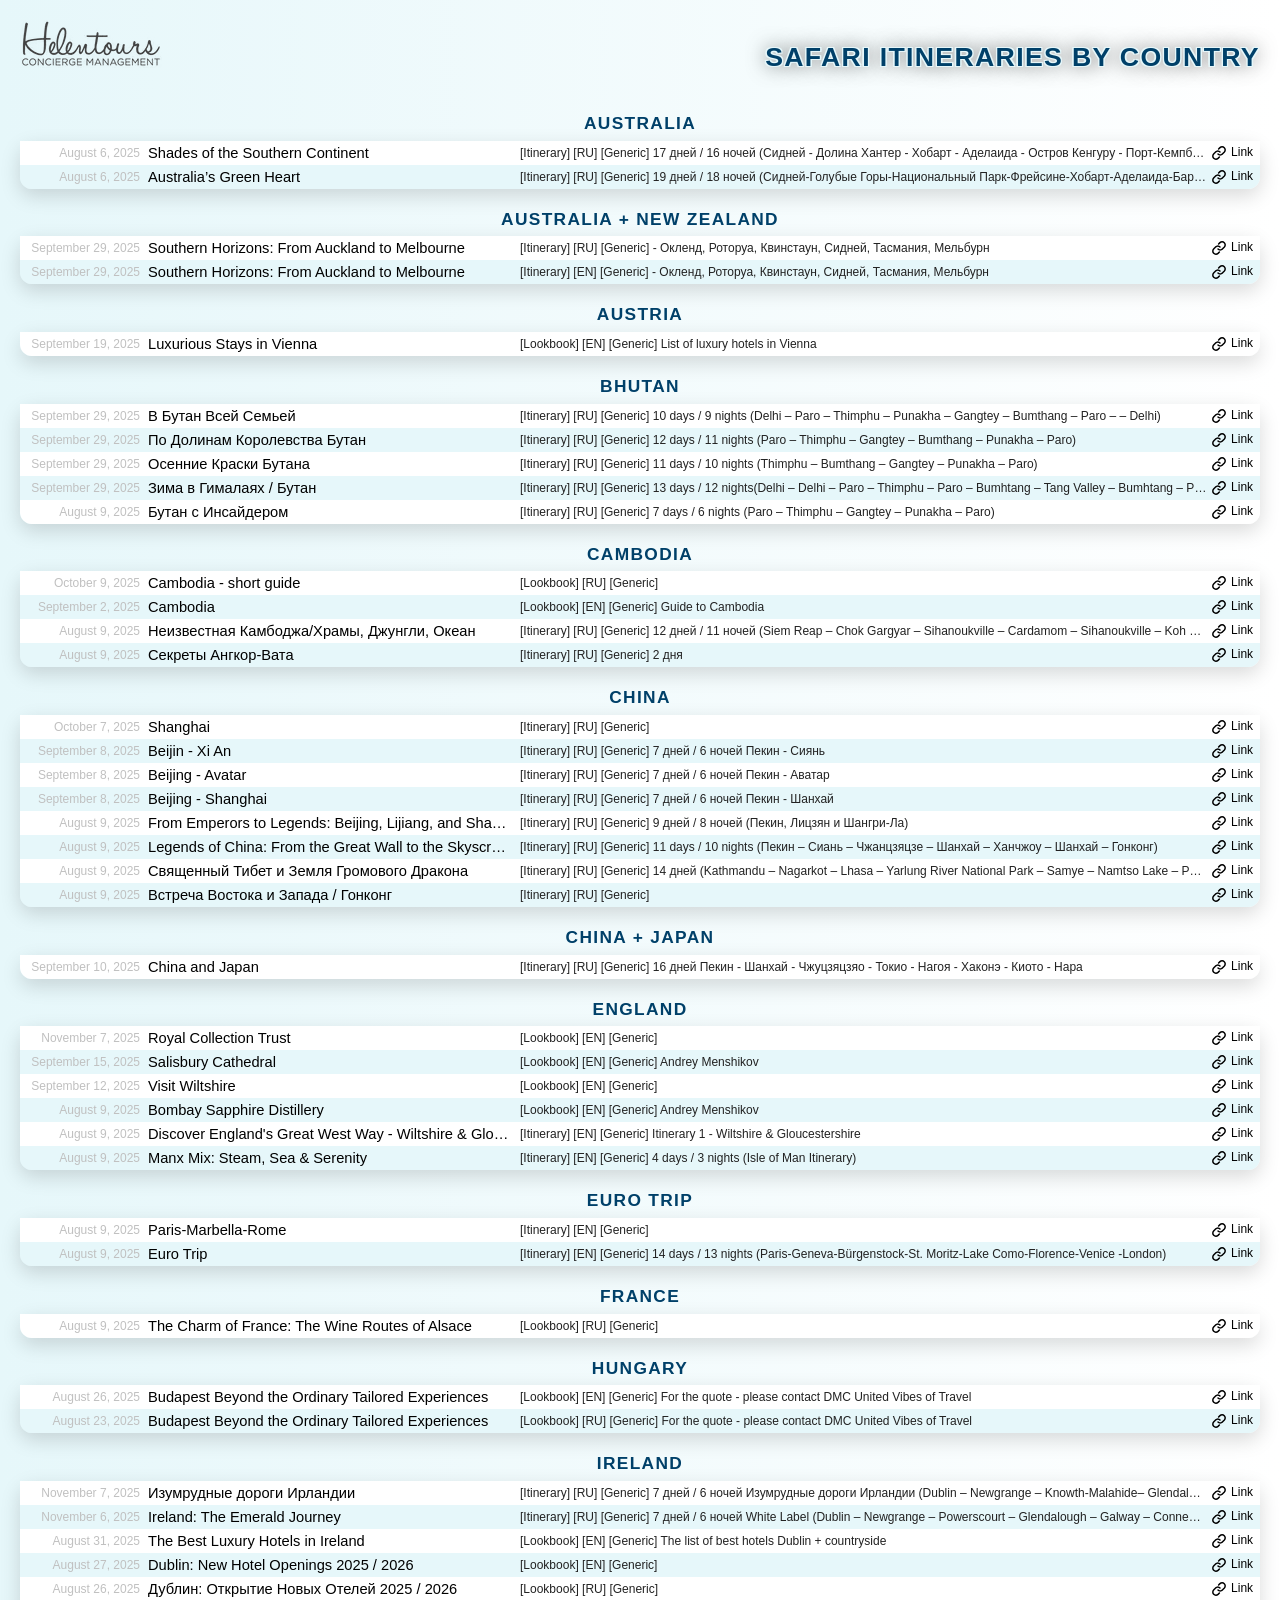
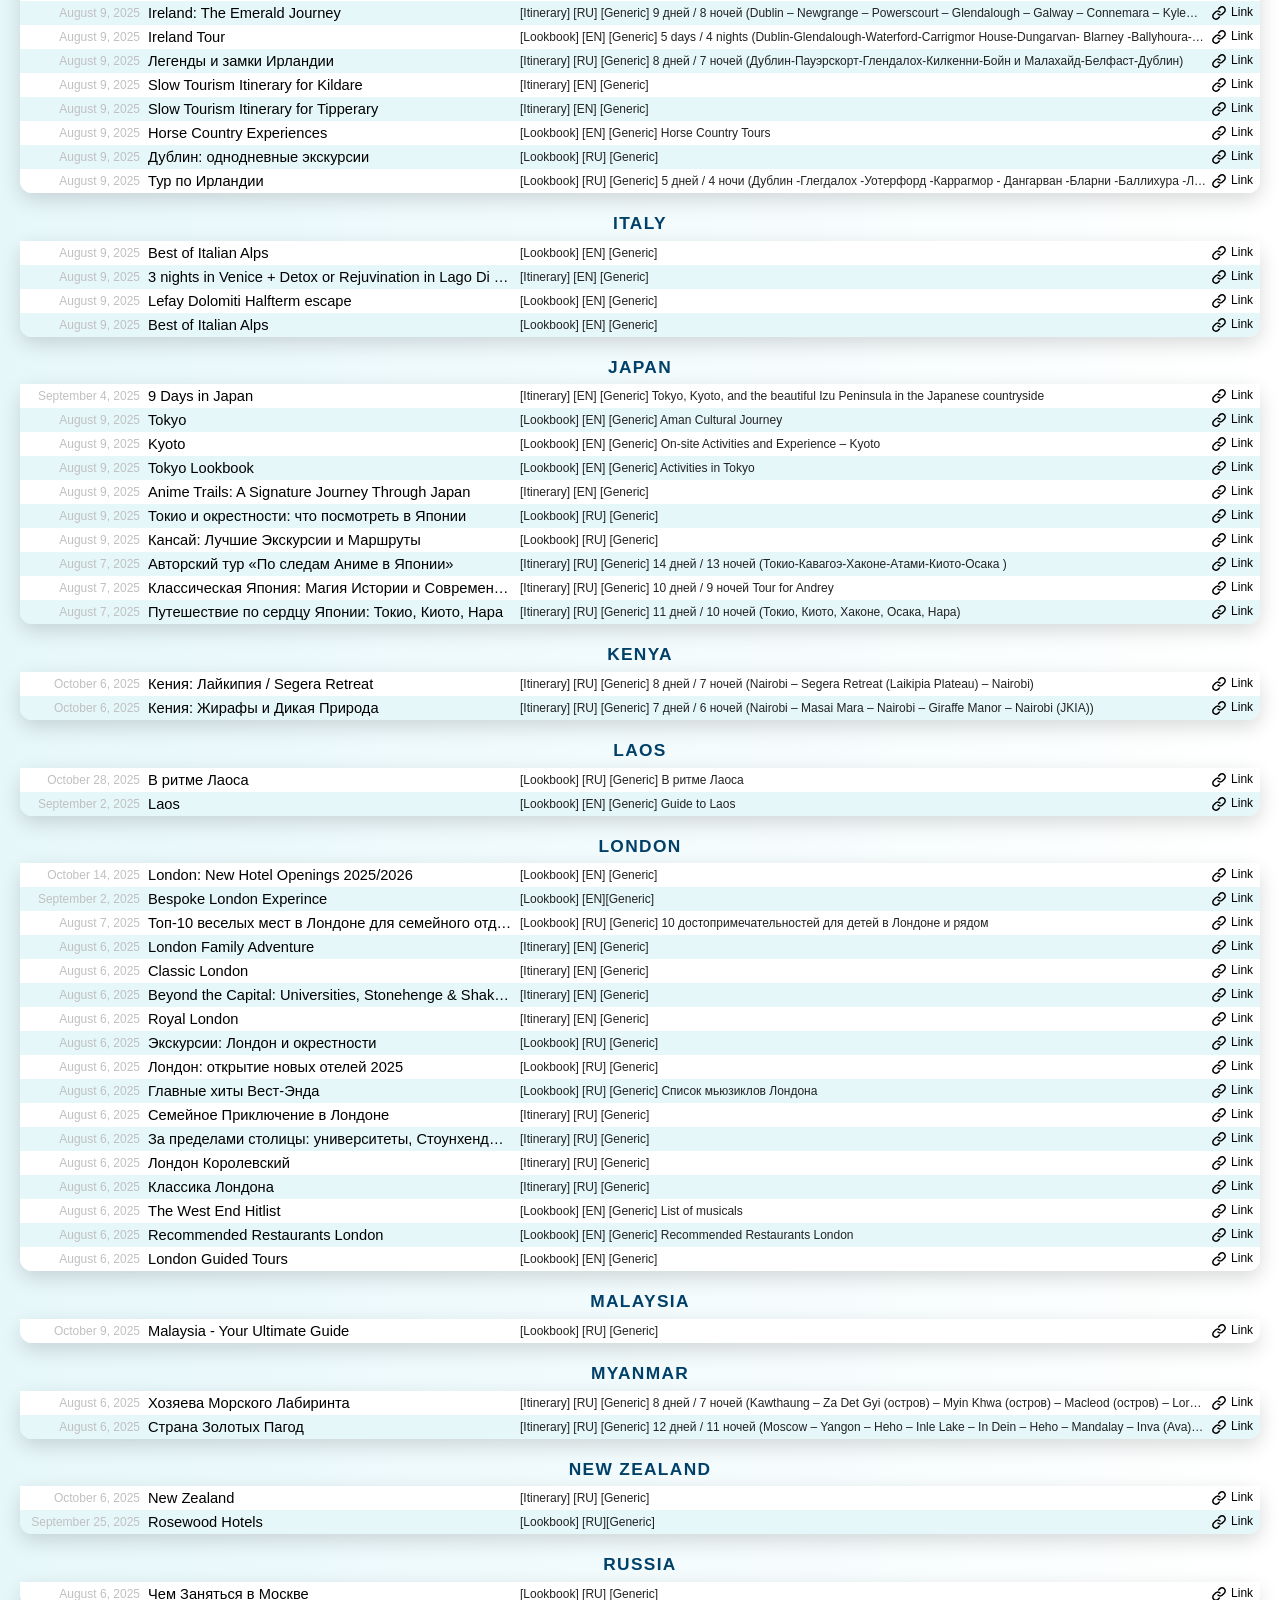
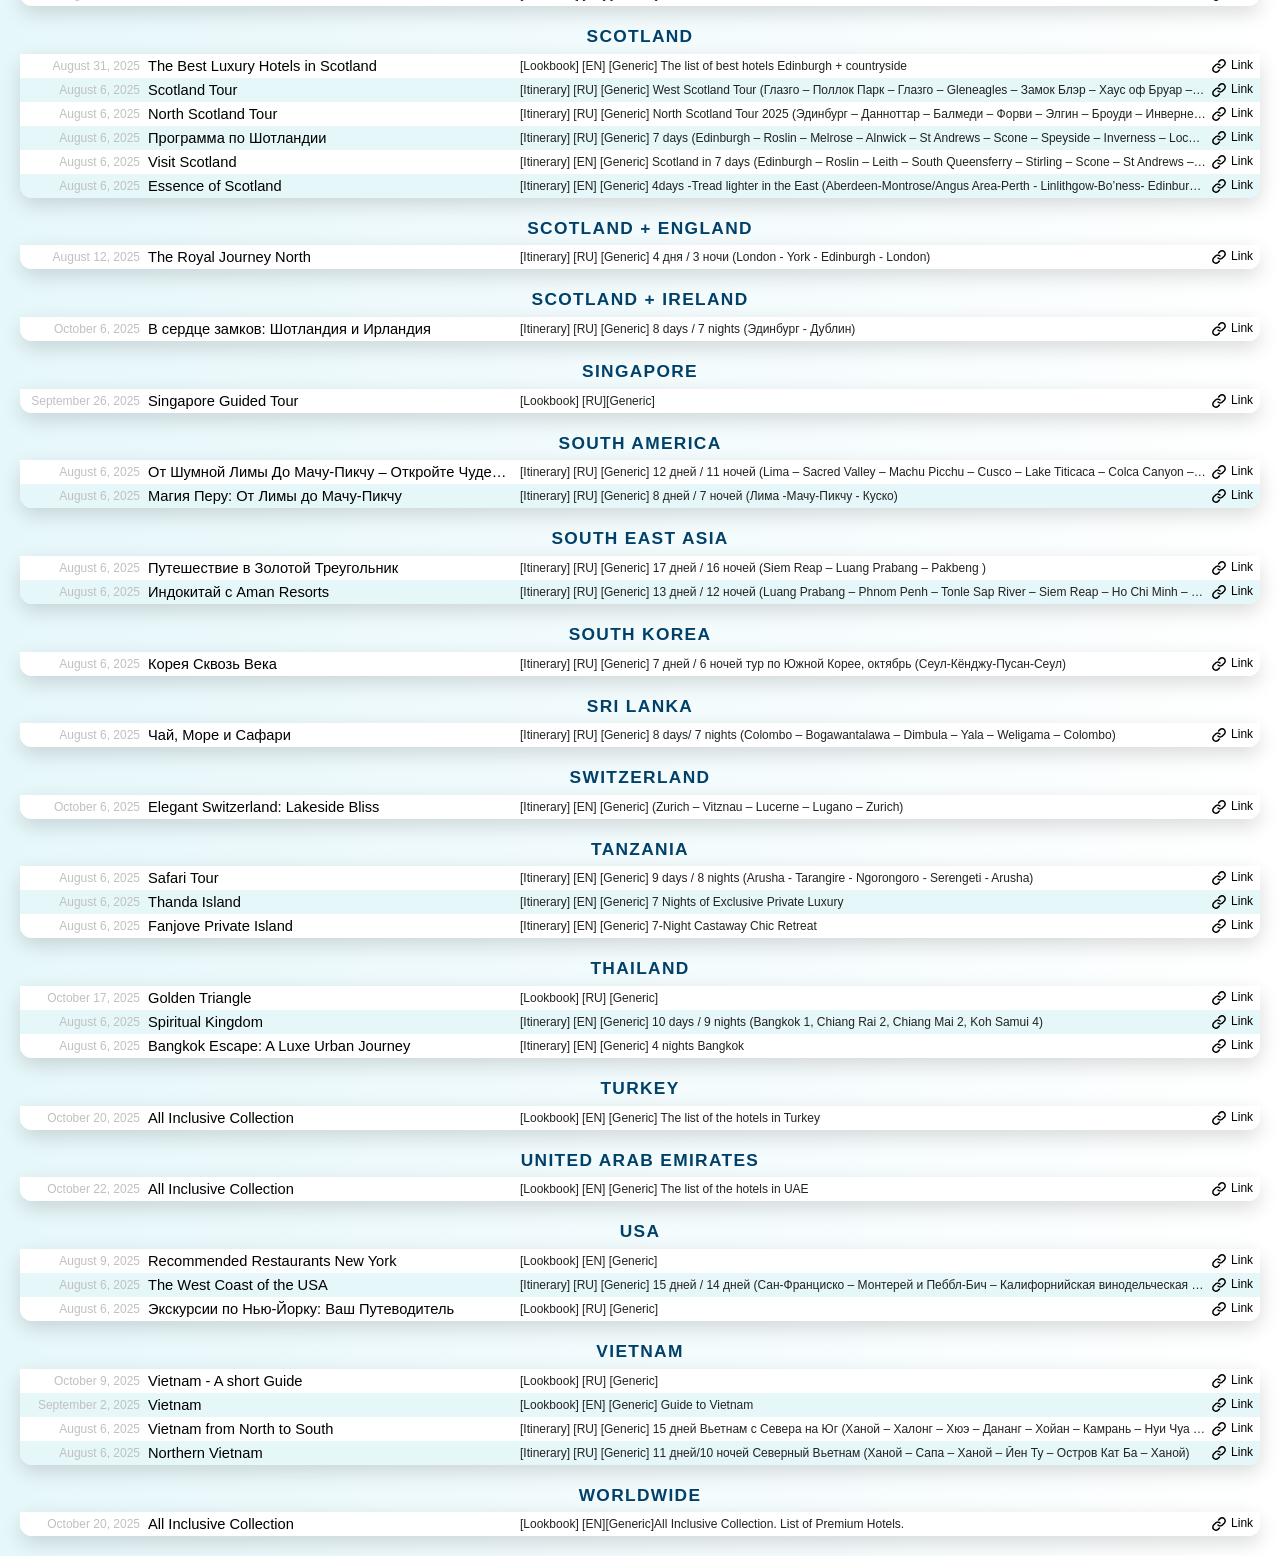
<file: docs/index.html>
<!DOCTYPE html>
<html>
<head>
<meta http-equiv="Content-Type" content="text/html; charset=utf-8">
<link rel="stylesheet" href="./styles.css">
<title>Safari Itineraries by Country</title>
</head>
<body>
<img class="logo" src="./images/logo.png"><h2>Safari itineraries by country</h2>
<table class="itineraries">
<caption>Australia</caption>
<tbody>
<tr>
<td class="modify-date"><span title="August 6, 2025">August 6, 2025</span></td>
<td class="name"><span title="Shades of the Southern Continent">Shades of the Southern Continent</span></td>
<td class="notes"><span title="[Itinerary] [RU] [Generic] 17 дней / 16 ночей (Сидней - Долина Хантер - Хобарт - Аделаида - Остров Кенгуру - Порт-Кемпбелл - Мельбурн)">[Itinerary] [RU] [Generic] 17 дней / 16 ночей (Сидней - Долина Хантер - Хобарт - Аделаида - Остров Кенгуру - Порт-Кемпбелл - Мельбурн)</span></td>
<td class="link"><a alt="Link icon" href="https://itineraries.htconcierge.co.uk/Shades-of-the-Southern-Continent/1473059652412376324" target="_blank"><img src="./images/icon-link.svg"><span>Link</span></a></td>
</tr>
<tr>
<td class="modify-date"><span title="August 6, 2025">August 6, 2025</span></td>
<td class="name"><span title="Australia’s Green Heart">Australia’s Green Heart</span></td>
<td class="notes"><span title="[Itinerary] [RU] [Generic] 19 дней / 18 ночей (Сидней-Голубые Горы-Национальный Парк-Фрейсине-Хобарт-Аделаида-Баросса Вали-Мельбурн)">[Itinerary] [RU] [Generic] 19 дней / 18 ночей (Сидней-Голубые Горы-Национальный Парк-Фрейсине-Хобарт-Аделаида-Баросса Вали-Мельбурн)</span></td>
<td class="link"><a alt="Link icon" href="https://itineraries.htconcierge.co.uk/Australia-s-Green-Heart/1473067564891374875" target="_blank"><img src="./images/icon-link.svg"><span>Link</span></a></td>
</tr>
</tbody>
</table>
<table class="itineraries">
<caption>Australia + New Zealand</caption>
<tbody>
<tr>
<td class="modify-date"><span title="September 29, 2025">September 29, 2025</span></td>
<td class="name"><span title="Southern Horizons: From Auckland to Melbourne">Southern Horizons: From Auckland to Melbourne</span></td>
<td class="notes"><span title="[Itinerary] [RU] [Generic] - Окленд, Роторуа, Квинстаун, Сидней, Тасмания, Мельбурн">[Itinerary] [RU] [Generic] - Окленд, Роторуа, Квинстаун, Сидней, Тасмания, Мельбурн</span></td>
<td class="link"><a alt="Link icon" href="https://itineraries.htconcierge.co.uk/Southern-Horizons-From-Auckland-to-Melbourne/1473715022126384251" target="_blank"><img src="./images/icon-link.svg"><span>Link</span></a></td>
</tr>
<tr>
<td class="modify-date"><span title="September 29, 2025">September 29, 2025</span></td>
<td class="name"><span title="Southern Horizons: From Auckland to Melbourne">Southern Horizons: From Auckland to Melbourne</span></td>
<td class="notes"><span title="[Itinerary] [EN] [Generic] - Окленд, Роторуа, Квинстаун, Сидней, Тасмания, Мельбурн">[Itinerary] [EN] [Generic] - Окленд, Роторуа, Квинстаун, Сидней, Тасмания, Мельбурн</span></td>
<td class="link"><a alt="Link icon" href="https://itineraries.htconcierge.co.uk/Southern-Horizons-From-Auckland-to-Melbourne/1473711401015968889" target="_blank"><img src="./images/icon-link.svg"><span>Link</span></a></td>
</tr>
</tbody>
</table>
<table class="itineraries">
<caption>Austria</caption>
<tbody><tr>
<td class="modify-date"><span title="September 19, 2025">September 19, 2025</span></td>
<td class="name"><span title="Luxurious Stays in Vienna">Luxurious Stays in Vienna</span></td>
<td class="notes"><span title="[Lookbook] [EN] [Generic] List of luxury hotels in Vienna">[Lookbook] [EN] [Generic] List of luxury hotels in Vienna</span></td>
<td class="link"><a alt="Link icon" href="https://itineraries.htconcierge.co.uk/Luxurious-Stays-in-Vienna/1507929643934549936?type=lookbook" target="_blank"><img src="./images/icon-link.svg"><span>Link</span></a></td>
</tr></tbody>
</table>
<table class="itineraries">
<caption>Bhutan</caption>
<tbody>
<tr>
<td class="modify-date"><span title="September 29, 2025">September 29, 2025</span></td>
<td class="name"><span title="В Бутан Всей Семьей">В Бутан Всей Семьей</span></td>
<td class="notes"><span title="[Itinerary] [RU] [Generic] 10 days / 9 nights (Delhi – Paro – Thimphu – Punakha – Gangtey – Bumthang – Paro – – Delhi)">[Itinerary] [RU] [Generic] 10 days / 9 nights (Delhi – Paro – Thimphu – Punakha – Gangtey – Bumthang – Paro – – Delhi)</span></td>
<td class="link"><a alt="Link icon" href="https://itineraries.htconcierge.co.uk/%D0%92-%D0%91%D1%83%D1%82%D0%B0%D0%BD-%D0%92%D1%81%D0%B5%D0%B9-%D0%A1%D0%B5%D0%BC%D1%8C%D0%B5%D0%B9/1436649747770246199" target="_blank"><img src="./images/icon-link.svg"><span>Link</span></a></td>
</tr>
<tr>
<td class="modify-date"><span title="September 29, 2025">September 29, 2025</span></td>
<td class="name"><span title="По Долинам Королевства Бутан">По Долинам Королевства Бутан</span></td>
<td class="notes"><span title="[Itinerary] [RU] [Generic] 12 days / 11 nights (Paro – Thimphu – Gangtey – Bumthang – Punakha – Paro)">[Itinerary] [RU] [Generic] 12 days / 11 nights (Paro – Thimphu – Gangtey – Bumthang – Punakha – Paro)</span></td>
<td class="link"><a alt="Link icon" href="https://itineraries.htconcierge.co.uk/%D0%9F%D0%BE-%D0%94%D0%BE%D0%BB%D0%B8%D0%BD%D0%B0%D0%BC-%D0%9A%D0%BE%D1%80%D0%BE%D0%BB%D0%B5%D0%B2%D1%81%D1%82%D0%B2%D0%B0-%D0%91%D1%83%D1%82%D0%B0%D0%BD/1436657911597106236" target="_blank"><img src="./images/icon-link.svg"><span>Link</span></a></td>
</tr>
<tr>
<td class="modify-date"><span title="September 29, 2025">September 29, 2025</span></td>
<td class="name"><span title="Осенние Краски Бутана">Осенние Краски Бутана</span></td>
<td class="notes"><span title="[Itinerary] [RU] [Generic] 11 days / 10 nights (Thimphu – Bumthang – Gangtey – Punakha – Paro)">[Itinerary] [RU] [Generic] 11 days / 10 nights (Thimphu – Bumthang – Gangtey – Punakha – Paro)</span></td>
<td class="link"><a alt="Link icon" href="https://itineraries.htconcierge.co.uk/%D0%9E%D1%81%D0%B5%D0%BD%D0%BD%D0%B8%D0%B5-%D0%9A%D1%80%D0%B0%D1%81%D0%BA%D0%B8-%D0%91%D1%83%D1%82%D0%B0%D0%BD%D0%B0/1437485438464952037" target="_blank"><img src="./images/icon-link.svg"><span>Link</span></a></td>
</tr>
<tr>
<td class="modify-date"><span title="September 29, 2025">September 29, 2025</span></td>
<td class="name"><span title="Зима в Гималаях / Бутан">Зима в Гималаях / Бутан</span></td>
<td class="notes"><span title="[Itinerary] [RU] [Generic] 13 days / 12 nights(Delhi – Delhi – Paro – Thimphu – Paro – Bumhtang – Tang Valley – Bumhtang – Phobjikha – Phobjikha – Punakha – Paro – Delhi )">[Itinerary] [RU] [Generic] 13 days / 12 nights(Delhi – Delhi – Paro – Thimphu – Paro – Bumhtang – Tang Valley – Bumhtang – Phobjikha – Phobjikha – Punakha – Paro – Delhi )</span></td>
<td class="link"><a alt="Link icon" href="https://itineraries.htconcierge.co.uk/%D0%97%D0%B8%D0%BC%D0%B0-%D0%B2-%D0%93%D0%B8%D0%BC%D0%B0%D0%BB%D0%B0%D1%8F%D1%85-%D0%91%D1%83%D1%82%D0%B0%D0%BD/1437523179684759389" target="_blank"><img src="./images/icon-link.svg"><span>Link</span></a></td>
</tr>
<tr>
<td class="modify-date"><span title="August 9, 2025">August 9, 2025</span></td>
<td class="name"><span title="Бутан с Инсайдером">Бутан с Инсайдером</span></td>
<td class="notes"><span title="[Itinerary] [RU] [Generic] 7 days / 6 nights (Paro – Thimphu – Gangtey – Punakha – Paro)">[Itinerary] [RU] [Generic] 7 days / 6 nights (Paro – Thimphu – Gangtey – Punakha – Paro)</span></td>
<td class="link"><a alt="Link icon" href="https://itineraries.htconcierge.co.uk/%D0%91%D1%83%D1%82%D0%B0%D0%BD-%D1%81-%D0%98%D0%BD%D1%81%D0%B0%D0%B9%D0%B4%D0%B5%D1%80%D0%BE%D0%BC/1436178861992707219" target="_blank"><img src="./images/icon-link.svg"><span>Link</span></a></td>
</tr>
</tbody>
</table>
<table class="itineraries">
<caption>Cambodia</caption>
<tbody>
<tr>
<td class="modify-date"><span title="October 9, 2025">October 9, 2025</span></td>
<td class="name"><span title="Cambodia - short guide">Cambodia - short guide</span></td>
<td class="notes"><span title="[Lookbook] [RU] [Generic]">[Lookbook] [RU] [Generic]</span></td>
<td class="link"><a alt="Link icon" href="https://itineraries.htconcierge.co.uk/Cambodia-short-guide/1528367054359364958?type=lookbook" target="_blank"><img src="./images/icon-link.svg"><span>Link</span></a></td>
</tr>
<tr>
<td class="modify-date"><span title="September 2, 2025">September 2, 2025</span></td>
<td class="name"><span title="Cambodia">Cambodia</span></td>
<td class="notes"><span title="[Lookbook] [EN] [Generic] Guide to Cambodia">[Lookbook] [EN] [Generic] Guide to Cambodia</span></td>
<td class="link"><a alt="Link icon" href="https://itineraries.htconcierge.co.uk/Cambodia/1501616234033054901?type=lookbook" target="_blank"><img src="./images/icon-link.svg"><span>Link</span></a></td>
</tr>
<tr>
<td class="modify-date"><span title="August 9, 2025">August 9, 2025</span></td>
<td class="name"><span title="Неизвестная Камбоджа/Храмы, Джунгли, Океан">Неизвестная Камбоджа/Храмы, Джунгли, Океан</span></td>
<td class="notes"><span title="[Itinerary] [RU] [Generic] 12 дней / 11 ночей (Siem Reap – Chok Gargyar – Sihanoukville – Cardamom – Sihanoukville – Koh Krabey – Sihanoukville)">[Itinerary] [RU] [Generic] 12 дней / 11 ночей (Siem Reap – Chok Gargyar – Sihanoukville – Cardamom – Sihanoukville – Koh Krabey – Sihanoukville)</span></td>
<td class="link"><a alt="Link icon" href="https://itineraries.htconcierge.co.uk/%D0%9D%D0%B5%D0%B8%D0%B7%D0%B2%D0%B5%D1%81%D1%82%D0%BD%D0%B0%D1%8F-%D0%9A%D0%B0%D0%BC%D0%B1%D0%BE%D0%B4%D0%B6%D0%B0-%D0%A5%D1%80%D0%B0%D0%BC%D1%8B-%D0%94%D0%B6%D1%83%D0%BD%D0%B3%D0%BB%D0%B8-%D0%9E%D0%BA%D0%B5%D0%B0%D0%BD/1432480563985385041" target="_blank"><img src="./images/icon-link.svg"><span>Link</span></a></td>
</tr>
<tr>
<td class="modify-date"><span title="August 9, 2025">August 9, 2025</span></td>
<td class="name"><span title="Секреты Ангкор-Вата">Секреты Ангкор-Вата</span></td>
<td class="notes"><span title="[Itinerary] [RU] [Generic] 2 дня">[Itinerary] [RU] [Generic] 2 дня</span></td>
<td class="link"><a alt="Link icon" href="https://itineraries.htconcierge.co.uk/%D0%A1%D0%B5%D0%BA%D1%80%D0%B5%D1%82%D1%8B-%D0%90%D0%BD%D0%B3%D0%BA%D0%BE%D1%80-%D0%92%D0%B0%D1%82%D0%B0/1434801010127144512" target="_blank"><img src="./images/icon-link.svg"><span>Link</span></a></td>
</tr>
</tbody>
</table>
<table class="itineraries">
<caption>China</caption>
<tbody>
<tr>
<td class="modify-date"><span title="October 7, 2025">October 7, 2025</span></td>
<td class="name"><span title="Shanghai">Shanghai</span></td>
<td class="notes"><span title="[Itinerary] [RU] [Generic]">[Itinerary] [RU] [Generic]</span></td>
<td class="link"><a alt="Link icon" href="https://itineraries.htconcierge.co.uk/Shanghai/1526693673553626401" target="_blank"><img src="./images/icon-link.svg"><span>Link</span></a></td>
</tr>
<tr>
<td class="modify-date"><span title="September 8, 2025">September 8, 2025</span></td>
<td class="name"><span title="Beijin - Xi An">Beijin - Xi An</span></td>
<td class="notes"><span title="[Itinerary] [RU] [Generic] 7 дней / 6 ночей Пекин - Сиянь">[Itinerary] [RU] [Generic] 7 дней / 6 ночей Пекин - Сиянь</span></td>
<td class="link"><a alt="Link icon" href="https://itineraries.htconcierge.co.uk/Beijin-Xi-An/1505784119160735067" target="_blank"><img src="./images/icon-link.svg"><span>Link</span></a></td>
</tr>
<tr>
<td class="modify-date"><span title="September 8, 2025">September 8, 2025</span></td>
<td class="name"><span title="Beijing - Avatar">Beijing - Avatar</span></td>
<td class="notes"><span title="[Itinerary] [RU] [Generic] 7 дней / 6 ночей Пекин - Аватар">[Itinerary] [RU] [Generic] 7 дней / 6 ночей Пекин - Аватар</span></td>
<td class="link"><a alt="Link icon" href="https://itineraries.htconcierge.co.uk/Beijing-Avatar/1505795621771019660" target="_blank"><img src="./images/icon-link.svg"><span>Link</span></a></td>
</tr>
<tr>
<td class="modify-date"><span title="September 8, 2025">September 8, 2025</span></td>
<td class="name"><span title="Beijing - Shanghai">Beijing - Shanghai</span></td>
<td class="notes"><span title="[Itinerary] [RU] [Generic] 7 дней / 6 ночей Пекин - Шанхай">[Itinerary] [RU] [Generic] 7 дней / 6 ночей Пекин - Шанхай</span></td>
<td class="link"><a alt="Link icon" href="https://itineraries.htconcierge.co.uk/Beijing-Shanghai/1505593962360997577" target="_blank"><img src="./images/icon-link.svg"><span>Link</span></a></td>
</tr>
<tr>
<td class="modify-date"><span title="August 9, 2025">August 9, 2025</span></td>
<td class="name"><span title="From Emperors to Legends: Beijing, Lijiang, and Shangri-La">From Emperors to Legends: Beijing, Lijiang, and Shangri-La</span></td>
<td class="notes"><span title="[Itinerary] [RU] [Generic] 9 дней / 8 ночей (Пекин, Лицзян и Шангри-Ла)">[Itinerary] [RU] [Generic] 9 дней / 8 ночей (Пекин, Лицзян и Шангри-Ла)</span></td>
<td class="link"><a alt="Link icon" href="https://itineraries.htconcierge.co.uk/From-Emperors-to-Legends-Beijing-Lijiang-and-Shangri-La/1343610733396493656" target="_blank"><img src="./images/icon-link.svg"><span>Link</span></a></td>
</tr>
<tr>
<td class="modify-date"><span title="August 9, 2025">August 9, 2025</span></td>
<td class="name"><span title="Legends of China: From the Great Wall to the Skyscrapers of Hong Kong">Legends of China: From the Great Wall to the Skyscrapers of Hong Kong</span></td>
<td class="notes"><span title="[Itinerary] [RU] [Generic] 11 days / 10 nights (Пекин – Сиань – Чжанцзяцзе – Шанхай – Ханчжоу – Шанхай – Гонконг)">[Itinerary] [RU] [Generic] 11 days / 10 nights (Пекин – Сиань – Чжанцзяцзе – Шанхай – Ханчжоу – Шанхай – Гонконг)</span></td>
<td class="link"><a alt="Link icon" href="https://itineraries.htconcierge.co.uk/Legends-of-China-From-the-Great-Wall-to-the-Skyscrapers-of-Hong-Kong/1474438794680730996" target="_blank"><img src="./images/icon-link.svg"><span>Link</span></a></td>
</tr>
<tr>
<td class="modify-date"><span title="August 9, 2025">August 9, 2025</span></td>
<td class="name"><span title="Священный Тибет и Земля Громового Дракона">Священный Тибет и Земля Громового Дракона</span></td>
<td class="notes"><span title="[Itinerary] [RU] [Generic] 14 дней (Kathmandu – Nagarkot – Lhasa – Yarlung River National Park – Samye – Namtso Lake – Paro – Thimphu – Punakha)">[Itinerary] [RU] [Generic] 14 дней (Kathmandu – Nagarkot – Lhasa – Yarlung River National Park – Samye – Namtso Lake – Paro – Thimphu – Punakha)</span></td>
<td class="link"><a alt="Link icon" href="https://itineraries.htconcierge.co.uk/%D0%A1%D0%B2%D1%8F%D1%89%D0%B5%D0%BD%D0%BD%D1%8B%D0%B9-%D0%A2%D0%B8%D0%B1%D0%B5%D1%82-%D0%B8-%D0%97%D0%B5%D0%BC%D0%BB%D1%8F-%D0%93%D1%80%D0%BE%D0%BC%D0%BE%D0%B2%D0%BE%D0%B3%D0%BE-%D0%94%D1%80%D0%B0%D0%BA%D0%BE%D0%BD%D0%B0/1442584333134071035" target="_blank"><img src="./images/icon-link.svg"><span>Link</span></a></td>
</tr>
<tr>
<td class="modify-date"><span title="August 9, 2025">August 9, 2025</span></td>
<td class="name"><span title="Встреча Востока и Запада / Гонконг">Встреча Востока и Запада / Гонконг</span></td>
<td class="notes"><span title="[Itinerary] [RU] [Generic]">[Itinerary] [RU] [Generic]</span></td>
<td class="link"><a alt="Link icon" href="https://itineraries.htconcierge.co.uk/%D0%92%D1%81%D1%82%D1%80%D0%B5%D1%87%D0%B0-%D0%92%D0%BE%D1%81%D1%82%D0%BE%D0%BA%D0%B0-%D0%B8-%D0%97%D0%B0%D0%BF%D0%B0%D0%B4%D0%B0-%D0%93%D0%BE%D0%BD%D0%BA%D0%BE%D0%BD%D0%B3/1441245282321827692" target="_blank"><img src="./images/icon-link.svg"><span>Link</span></a></td>
</tr>
</tbody>
</table>
<table class="itineraries">
<caption>China + Japan</caption>
<tbody><tr>
<td class="modify-date"><span title="September 10, 2025">September 10, 2025</span></td>
<td class="name"><span title="China and Japan">China and Japan</span></td>
<td class="notes"><span title="[Itinerary] [RU] [Generic] 16 дней Пекин - Шанхай - Чжуцзяцзяо - Токио - Нагоя - Хаконэ - Киото - Нара">[Itinerary] [RU] [Generic] 16 дней Пекин - Шанхай - Чжуцзяцзяо - Токио - Нагоя - Хаконэ - Киото - Нара</span></td>
<td class="link"><a alt="Link icon" href="https://itineraries.htconcierge.co.uk/China-and-Japan/1506324115785516299" target="_blank"><img src="./images/icon-link.svg"><span>Link</span></a></td>
</tr></tbody>
</table>
<table class="itineraries">
<caption>England</caption>
<tbody>
<tr>
<td class="modify-date"><span title="November 7, 2025">November 7, 2025</span></td>
<td class="name"><span title="Royal Collection Trust">Royal Collection Trust</span></td>
<td class="notes"><span title="[Lookbook] [EN] [Generic]">[Lookbook] [EN] [Generic]</span></td>
<td class="link"><a alt="Link icon" href="https://itineraries.htconcierge.co.uk/Royal-Collection-Trust/1549189585567746044?type=lookbook" target="_blank"><img src="./images/icon-link.svg"><span>Link</span></a></td>
</tr>
<tr>
<td class="modify-date"><span title="September 15, 2025">September 15, 2025</span></td>
<td class="name"><span title="Salisbury Cathedral">Salisbury Cathedral</span></td>
<td class="notes"><span title="[Lookbook] [EN] [Generic] Andrey Menshikov">[Lookbook] [EN] [Generic] Andrey Menshikov</span></td>
<td class="link"><a alt="Link icon" href="https://itineraries.htconcierge.co.uk/Salisbury-Cathedral/1028330624106104328?type=lookbook" target="_blank"><img src="./images/icon-link.svg"><span>Link</span></a></td>
</tr>
<tr>
<td class="modify-date"><span title="September 12, 2025">September 12, 2025</span></td>
<td class="name"><span title="Visit Wiltshire">Visit Wiltshire</span></td>
<td class="notes"><span title="[Lookbook] [EN] [Generic]">[Lookbook] [EN] [Generic]</span></td>
<td class="link"><a alt="Link icon" href="https://itineraries.htconcierge.co.uk/Visit-Wiltshire/1508460496087418680?type=lookbook" target="_blank"><img src="./images/icon-link.svg"><span>Link</span></a></td>
</tr>
<tr>
<td class="modify-date"><span title="August 9, 2025">August 9, 2025</span></td>
<td class="name"><span title="Bombay Sapphire Distillery">Bombay Sapphire Distillery</span></td>
<td class="notes"><span title="[Lookbook] [EN] [Generic] Andrey Menshikov">[Lookbook] [EN] [Generic] Andrey Menshikov</span></td>
<td class="link"><a alt="Link icon" href="https://itineraries.htconcierge.co.uk/Bombay-Sapphire-Distillery/1016685522325603409?type=lookbook" target="_blank"><img src="./images/icon-link.svg"><span>Link</span></a></td>
</tr>
<tr>
<td class="modify-date"><span title="August 9, 2025">August 9, 2025</span></td>
<td class="name"><span title="Discover England's Great West Way - Wiltshire &amp; Gloucestershire">Discover England's Great West Way - Wiltshire &amp; Gloucestershire</span></td>
<td class="notes"><span title="[Itinerary] [EN] [Generic] Itinerary 1 - Wiltshire &amp; Gloucestershire">[Itinerary] [EN] [Generic] Itinerary 1 - Wiltshire &amp; Gloucestershire</span></td>
<td class="link"><a alt="Link icon" href="https://itineraries.htconcierge.co.uk/Discover-Englands-Great-West-Way-Wiltshire-&amp;-Gloucestershire/963658469511005881" target="_blank"><img src="./images/icon-link.svg"><span>Link</span></a></td>
</tr>
<tr>
<td class="modify-date"><span title="August 9, 2025">August 9, 2025</span></td>
<td class="name"><span title="Manx Mix: Steam, Sea &amp; Serenity">Manx Mix: Steam, Sea &amp; Serenity</span></td>
<td class="notes"><span title="[Itinerary] [EN] [Generic] 4 days / 3 nights (Isle of Man Itinerary)">[Itinerary] [EN] [Generic] 4 days / 3 nights (Isle of Man Itinerary)</span></td>
<td class="link"><a alt="Link icon" href="https://itineraries.htconcierge.co.uk/Manx-Mix-Steam-Sea-&amp;-Serenity/1481070316250728354" target="_blank"><img src="./images/icon-link.svg"><span>Link</span></a></td>
</tr>
</tbody>
</table>
<table class="itineraries">
<caption>Euro Trip</caption>
<tbody>
<tr>
<td class="modify-date"><span title="August 9, 2025">August 9, 2025</span></td>
<td class="name"><span title="Paris-Marbella-Rome">Paris-Marbella-Rome</span></td>
<td class="notes"><span title="[Itinerary] [EN] [Generic]">[Itinerary] [EN] [Generic]</span></td>
<td class="link"><a alt="Link icon" href="https://itineraries.htconcierge.co.uk/Paris-Marbella-Rome/1474456382370481526" target="_blank"><img src="./images/icon-link.svg"><span>Link</span></a></td>
</tr>
<tr>
<td class="modify-date"><span title="August 9, 2025">August 9, 2025</span></td>
<td class="name"><span title="Euro Trip">Euro Trip</span></td>
<td class="notes"><span title="[Itinerary] [EN] [Generic] 14 days / 13 nights (Paris-Geneva-Bürgenstock-St. Moritz-Lake Como-Florence-Venice -London)">[Itinerary] [EN] [Generic] 14 days / 13 nights (Paris-Geneva-Bürgenstock-St. Moritz-Lake Como-Florence-Venice -London)</span></td>
<td class="link"><a alt="Link icon" href="https://itineraries.htconcierge.co.uk/Euro-Trip/1474461344005621112" target="_blank"><img src="./images/icon-link.svg"><span>Link</span></a></td>
</tr>
</tbody>
</table>
<table class="itineraries">
<caption>France</caption>
<tbody><tr>
<td class="modify-date"><span title="August 9, 2025">August 9, 2025</span></td>
<td class="name"><span title="The Charm of France: The Wine Routes of Alsace">The Charm of France: The Wine Routes of Alsace</span></td>
<td class="notes"><span title="[Lookbook] [RU] [Generic]">[Lookbook] [RU] [Generic]</span></td>
<td class="link"><a alt="Link icon" href="https://itineraries.htconcierge.co.uk/The-Charm-of-France-The-Wine-Routes-of-Alsace/1338516755433129325?type=lookbook" target="_blank"><img src="./images/icon-link.svg"><span>Link</span></a></td>
</tr></tbody>
</table>
<table class="itineraries">
<caption>Hungary</caption>
<tbody>
<tr>
<td class="modify-date"><span title="August 26, 2025">August 26, 2025</span></td>
<td class="name"><span title="Budapest Beyond the Ordinary Tailored Experiences">Budapest Beyond the Ordinary Tailored Experiences</span></td>
<td class="notes"><span title="[Lookbook] [EN] [Generic] For the quote - please contact DMC United Vibes of Travel">[Lookbook] [EN] [Generic] For the quote - please contact DMC United Vibes of Travel</span></td>
<td class="link"><a alt="Link icon" href="https://itineraries.htconcierge.co.uk/Budapest-Beyond-the-Ordinary-Tailored-Experiences/1358096304592389622?type=lookbook" target="_blank"><img src="./images/icon-link.svg"><span>Link</span></a></td>
</tr>
<tr>
<td class="modify-date"><span title="August 23, 2025">August 23, 2025</span></td>
<td class="name"><span title="Budapest Beyond the Ordinary Tailored Experiences">Budapest Beyond the Ordinary Tailored Experiences</span></td>
<td class="notes"><span title="[Lookbook] [RU] [Generic] For the quote - please contact DMC United Vibes of Travel">[Lookbook] [RU] [Generic] For the quote - please contact DMC United Vibes of Travel</span></td>
<td class="link"><a alt="Link icon" href="https://itineraries.htconcierge.co.uk/Budapest-Beyond-the-Ordinary-Tailored-Experiences/1358188202430563887?type=lookbook" target="_blank"><img src="./images/icon-link.svg"><span>Link</span></a></td>
</tr>
</tbody>
</table>
<table class="itineraries">
<caption>Ireland</caption>
<tbody>
<tr>
<td class="modify-date"><span title="November 7, 2025">November 7, 2025</span></td>
<td class="name"><span title="Изумрудные дороги Ирландии">Изумрудные дороги Ирландии</span></td>
<td class="notes"><span title="[Itinerary] [RU] [Generic] 7 дней / 6 ночей Изумрудные дороги Ирландии (Dublin – Newgrange – Knowth-Malahide– Glendalough – Powerscourt- Kilkenny- Waterford-Cork - Ring of Kerry – Muckross - Cliffs of Moher - Galway- Dublin">[Itinerary] [RU] [Generic] 7 дней / 6 ночей Изумрудные дороги Ирландии (Dublin – Newgrange – Knowth-Malahide– Glendalough – Powerscourt- Kilkenny- Waterford-Cork - Ring of Kerry – Muckross - Cliffs of Moher - Galway- Dublin</span></td>
<td class="link"><a alt="Link icon" href="https://itineraries.htconcierge.co.uk/%D0%98%D0%B7%D1%83%D0%BC%D1%80%D1%83%D0%B4%D0%BD%D1%8B%D0%B5-%D0%B4%D0%BE%D1%80%D0%BE%D0%B3%D0%B8-%D0%98%D1%80%D0%BB%D0%B0%D0%BD%D0%B4%D0%B8%D0%B8/1549304253678355840" target="_blank"><img src="./images/icon-link.svg"><span>Link</span></a></td>
</tr>
<tr>
<td class="modify-date"><span title="November 6, 2025">November 6, 2025</span></td>
<td class="name"><span title="Ireland: The Emerald Journey">Ireland: The Emerald Journey</span></td>
<td class="notes"><span title="[Itinerary] [RU] [Generic] 7 дней / 6 ночей White Label (Dublin – Newgrange – Powerscourt – Glendalough – Galway – Connemara – Kylemore – Ashford – Cliffs of Moher – Bunratty – Killarney – Muckross – Torc – Ross – Ballymalis – Ring of Kerry – Kilkenny – Dublin)">[Itinerary] [RU] [Generic] 7 дней / 6 ночей White Label (Dublin – Newgrange – Powerscourt – Glendalough – Galway – Connemara – Kylemore – Ashford – Cliffs of Moher – Bunratty – Killarney – Muckross – Torc – Ross – Ballymalis – Ring of Kerry – Kilkenny – Dublin)</span></td>
<td class="link"><a alt="Link icon" href="https://itineraries.htconcierge.co.uk/Ireland-The-Emerald-Journey/1547177239643162335" target="_blank"><img src="./images/icon-link.svg"><span>Link</span></a></td>
</tr>
<tr>
<td class="modify-date"><span title="August 31, 2025">August 31, 2025</span></td>
<td class="name"><span title="The Best Luxury Hotels in Ireland">The Best Luxury Hotels in Ireland</span></td>
<td class="notes"><span title="[Lookbook] [EN] [Generic] The list of best hotels Dublin + countryside">[Lookbook] [EN] [Generic] The list of best hotels Dublin + countryside</span></td>
<td class="link"><a alt="Link icon" href="https://itineraries.htconcierge.co.uk/The-Best-Luxury-Hotels-in-Ireland/1497542851095954637?type=lookbook" target="_blank"><img src="./images/icon-link.svg"><span>Link</span></a></td>
</tr>
<tr>
<td class="modify-date"><span title="August 27, 2025">August 27, 2025</span></td>
<td class="name"><span title="Dublin: New Hotel Openings 2025 / 2026">Dublin: New Hotel Openings 2025 / 2026</span></td>
<td class="notes"><span title="[Lookbook] [EN] [Generic]">[Lookbook] [EN] [Generic]</span></td>
<td class="link"><a alt="Link icon" href="https://itineraries.htconcierge.co.uk/Dublin-New-Hotel-Openings-2025-2026/1496903775783225040?type=lookbook" target="_blank"><img src="./images/icon-link.svg"><span>Link</span></a></td>
</tr>
<tr>
<td class="modify-date"><span title="August 26, 2025">August 26, 2025</span></td>
<td class="name"><span title="Дублин: Открытие Новых Отелей 2025 / 2026">Дублин: Открытие Новых Отелей 2025 / 2026</span></td>
<td class="notes"><span title="[Lookbook] [RU] [Generic]">[Lookbook] [RU] [Generic]</span></td>
<td class="link"><a alt="Link icon" href="https://itineraries.htconcierge.co.uk/%D0%94%D1%83%D0%B1%D0%BB%D0%B8%D0%BD-%D0%9E%D1%82%D0%BA%D1%80%D1%8B%D1%82%D0%B8%D0%B5-%D0%9D%D0%BE%D0%B2%D1%8B%D1%85-%D0%9E%D1%82%D0%B5%D0%BB%D0%B5%D0%B9-2025-2026/1496359764303546025?type=lookbook" target="_blank"><img src="./images/icon-link.svg"><span>Link</span></a></td>
</tr>
<tr>
<td class="modify-date"><span title="August 9, 2025">August 9, 2025</span></td>
<td class="name"><span title="Ireland: The Emerald Journey">Ireland: The Emerald Journey</span></td>
<td class="notes"><span title="[Itinerary] [RU] [Generic] 9 дней / 8 ночей (Dublin – Newgrange – Powerscourt – Glendalough – Galway – Connemara – Kylemore – Ashford – Cliffs of Moher – Bunratty – Killarney – Muckross – Torc – Ross – Ballymalis – Ring of Kerry – Kilkenny – Dublin)">[Itinerary] [RU] [Generic] 9 дней / 8 ночей (Dublin – Newgrange – Powerscourt – Glendalough – Galway – Connemara – Kylemore – Ashford – Cliffs of Moher – Bunratty – Killarney – Muckross – Torc – Ross – Ballymalis – Ring of Kerry – Kilkenny – Dublin)</span></td>
<td class="link"><a alt="Link icon" href="https://itineraries.htconcierge.co.uk/Ireland-The-Emerald-Journey/1481081473023870942" target="_blank"><img src="./images/icon-link.svg"><span>Link</span></a></td>
</tr>
<tr>
<td class="modify-date"><span title="August 9, 2025">August 9, 2025</span></td>
<td class="name"><span title="Ireland Tour">Ireland Tour</span></td>
<td class="notes"><span title="[Lookbook] [EN] [Generic] 5 days / 4 nights (Dublin-Glendalough-Waterford-Carrigmor House-Dungarvan- Blarney -Ballyhoura-Limerick- Adare-The Burren- Cliffs of Moher-Galway- Dublin)">[Lookbook] [EN] [Generic] 5 days / 4 nights (Dublin-Glendalough-Waterford-Carrigmor House-Dungarvan- Blarney -Ballyhoura-Limerick- Adare-The Burren- Cliffs of Moher-Galway- Dublin)</span></td>
<td class="link"><a alt="Link icon" href="https://itineraries.htconcierge.co.uk/Ireland-Tour/1470809209539921711?type=lookbook" target="_blank"><img src="./images/icon-link.svg"><span>Link</span></a></td>
</tr>
<tr>
<td class="modify-date"><span title="August 9, 2025">August 9, 2025</span></td>
<td class="name"><span title="Легенды и замки Ирландии">Легенды и замки Ирландии</span></td>
<td class="notes"><span title="[Itinerary] [RU] [Generic] 8 дней / 7 ночей (Дублин-Пауэрскорт-Глендалох-Килкенни-Бойн и Малахайд-Белфаст-Дублин)">[Itinerary] [RU] [Generic] 8 дней / 7 ночей (Дублин-Пауэрскорт-Глендалох-Килкенни-Бойн и Малахайд-Белфаст-Дублин)</span></td>
<td class="link"><a alt="Link icon" href="https://itineraries.htconcierge.co.uk/%D0%9B%D0%B5%D0%B3%D0%B5%D0%BD%D0%B4%D1%8B-%D0%B8-%D0%B7%D0%B0%D0%BC%D0%BA%D0%B8-%D0%98%D1%80%D0%BB%D0%B0%D0%BD%D0%B4%D0%B8%D0%B8/1467888003455124800" target="_blank"><img src="./images/icon-link.svg"><span>Link</span></a></td>
</tr>
<tr>
<td class="modify-date"><span title="August 9, 2025">August 9, 2025</span></td>
<td class="name"><span title="Slow Tourism Itinerary for Kildare">Slow Tourism Itinerary for Kildare</span></td>
<td class="notes"><span title="[Itinerary] [EN] [Generic]">[Itinerary] [EN] [Generic]</span></td>
<td class="link"><a alt="Link icon" href="https://itineraries.htconcierge.co.uk/Slow-Tourism-Itinerary-for-Kildare/1451463523539354677" target="_blank"><img src="./images/icon-link.svg"><span>Link</span></a></td>
</tr>
<tr>
<td class="modify-date"><span title="August 9, 2025">August 9, 2025</span></td>
<td class="name"><span title="Slow Tourism Itinerary for Tipperary">Slow Tourism Itinerary for Tipperary</span></td>
<td class="notes"><span title="[Itinerary] [EN] [Generic]">[Itinerary] [EN] [Generic]</span></td>
<td class="link"><a alt="Link icon" href="https://itineraries.htconcierge.co.uk/Slow-Tourism-Itinerary-for-Tipperary/1451473128822670412" target="_blank"><img src="./images/icon-link.svg"><span>Link</span></a></td>
</tr>
<tr>
<td class="modify-date"><span title="August 9, 2025">August 9, 2025</span></td>
<td class="name"><span title="Horse Country Experiences">Horse Country Experiences</span></td>
<td class="notes"><span title="[Lookbook] [EN] [Generic] Horse Country Tours">[Lookbook] [EN] [Generic] Horse Country Tours</span></td>
<td class="link"><a alt="Link icon" href="https://itineraries.htconcierge.co.uk/Horse-Country-Experiences/1450880185233573787?type=lookbook" target="_blank"><img src="./images/icon-link.svg"><span>Link</span></a></td>
</tr>
<tr>
<td class="modify-date"><span title="August 9, 2025">August 9, 2025</span></td>
<td class="name"><span title="Дублин: однодневные экскурсии">Дублин: однодневные экскурсии</span></td>
<td class="notes"><span title="[Lookbook] [RU] [Generic]">[Lookbook] [RU] [Generic]</span></td>
<td class="link"><a alt="Link icon" href="https://itineraries.htconcierge.co.uk/%D0%94%D1%83%D0%B1%D0%BB%D0%B8%D0%BD-%D0%BE%D0%B4%D0%BD%D0%BE%D0%B4%D0%BD%D0%B5%D0%B2%D0%BD%D1%8B%D0%B5-%D1%8D%D0%BA%D1%81%D0%BA%D1%83%D1%80%D1%81%D0%B8%D0%B8/1330343404994823448?type=lookbook" target="_blank"><img src="./images/icon-link.svg"><span>Link</span></a></td>
</tr>
<tr>
<td class="modify-date"><span title="August 9, 2025">August 9, 2025</span></td>
<td class="name"><span title="Тур по Ирландии">Тур по Ирландии</span></td>
<td class="notes"><span title="[Lookbook] [RU] [Generic] 5 дней / 4 ночи (Дублин -Глегдалох -Уотерфорд -Каррагмор - Дангарван -Бларни -Баллихура -Лимерик -Адарэ -Буррэн - Скалы Мохер - Галуэй - Дублин)">[Lookbook] [RU] [Generic] 5 дней / 4 ночи (Дублин -Глегдалох -Уотерфорд -Каррагмор - Дангарван -Бларни -Баллихура -Лимерик -Адарэ -Буррэн - Скалы Мохер - Галуэй - Дублин)</span></td>
<td class="link"><a alt="Link icon" href="https://itineraries.htconcierge.co.uk/%D0%A2%D1%83%D1%80-%D0%BF%D0%BE-%D0%98%D1%80%D0%BB%D0%B0%D0%BD%D0%B4%D0%B8%D0%B8/1333426109131261716?type=lookbook" target="_blank"><img src="./images/icon-link.svg"><span>Link</span></a></td>
</tr>
</tbody>
</table>
<table class="itineraries">
<caption>Italy</caption>
<tbody>
<tr>
<td class="modify-date"><span title="August 9, 2025">August 9, 2025</span></td>
<td class="name"><span title="Best of Italian Alps">Best of Italian Alps</span></td>
<td class="notes"><span title="[Lookbook] [EN] [Generic]">[Lookbook] [EN] [Generic]</span></td>
<td class="link"><a alt="Link icon" href="https://itineraries.htconcierge.co.uk/Best-of-Italian-Alps/924770956327519450?type=lookbook" target="_blank"><img src="./images/icon-link.svg"><span>Link</span></a></td>
</tr>
<tr>
<td class="modify-date"><span title="August 9, 2025">August 9, 2025</span></td>
<td class="name"><span title="3 nights in Venice + Detox or Rejuvination in Lago Di Garda">3 nights in Venice + Detox or Rejuvination in Lago Di Garda</span></td>
<td class="notes"><span title="[Itinerary] [EN] [Generic]">[Itinerary] [EN] [Generic]</span></td>
<td class="link"><a alt="Link icon" href="https://itineraries.htconcierge.co.uk/3-nights-in-Venice-Detox-or-Rejuvination-in-Lago-Di-Garda/925223812360832475" target="_blank"><img src="./images/icon-link.svg"><span>Link</span></a></td>
</tr>
<tr>
<td class="modify-date"><span title="August 9, 2025">August 9, 2025</span></td>
<td class="name"><span title="Lefay Dolomiti Halfterm escape">Lefay Dolomiti Halfterm escape</span></td>
<td class="notes"><span title="[Lookbook] [EN] [Generic]">[Lookbook] [EN] [Generic]</span></td>
<td class="link"><a alt="Link icon" href="https://itineraries.htconcierge.co.uk/Lefay-Dolomiti-Halfterm-escape/925872137539946197?type=lookbook" target="_blank"><img src="./images/icon-link.svg"><span>Link</span></a></td>
</tr>
<tr>
<td class="modify-date"><span title="August 9, 2025">August 9, 2025</span></td>
<td class="name"><span title="Best of Italian Alps">Best of Italian Alps</span></td>
<td class="notes"><span title="[Lookbook] [EN] [Generic]">[Lookbook] [EN] [Generic]</span></td>
<td class="link"><a alt="Link icon" href="https://itineraries.htconcierge.co.uk/Best-of-Italian-Alps/924769603437987033?type=lookbook" target="_blank"><img src="./images/icon-link.svg"><span>Link</span></a></td>
</tr>
</tbody>
</table>
<table class="itineraries">
<caption>Japan</caption>
<tbody>
<tr>
<td class="modify-date"><span title="September 4, 2025">September 4, 2025</span></td>
<td class="name"><span title="9 Days in Japan">9 Days in Japan</span></td>
<td class="notes"><span title="[Itinerary] [EN] [Generic] Tokyo, Kyoto, and the beautiful Izu Peninsula in the Japanese countryside">[Itinerary] [EN] [Generic] Tokyo, Kyoto, and the beautiful Izu Peninsula in the Japanese countryside</span></td>
<td class="link"><a alt="Link icon" href="https://itineraries.htconcierge.co.uk/9-Days-in-Japan/1503019688819426679" target="_blank"><img src="./images/icon-link.svg"><span>Link</span></a></td>
</tr>
<tr>
<td class="modify-date"><span title="August 9, 2025">August 9, 2025</span></td>
<td class="name"><span title="Tokyo">Tokyo</span></td>
<td class="notes"><span title="[Lookbook] [EN] [Generic] Aman Cultural Journey">[Lookbook] [EN] [Generic] Aman Cultural Journey</span></td>
<td class="link"><a alt="Link icon" href="https://itineraries.htconcierge.co.uk/Tokyo/1126188995655501258?type=lookbook" target="_blank"><img src="./images/icon-link.svg"><span>Link</span></a></td>
</tr>
<tr>
<td class="modify-date"><span title="August 9, 2025">August 9, 2025</span></td>
<td class="name"><span title="Kyoto">Kyoto</span></td>
<td class="notes"><span title="[Lookbook] [EN] [Generic] On-site Activities and Experience – Kyoto">[Lookbook] [EN] [Generic] On-site Activities and Experience – Kyoto</span></td>
<td class="link"><a alt="Link icon" href="https://itineraries.htconcierge.co.uk/Kyoto/1125830154577250042?type=lookbook" target="_blank"><img src="./images/icon-link.svg"><span>Link</span></a></td>
</tr>
<tr>
<td class="modify-date"><span title="August 9, 2025">August 9, 2025</span></td>
<td class="name"><span title="Tokyo Lookbook">Tokyo Lookbook</span></td>
<td class="notes"><span title="[Lookbook] [EN] [Generic] Activities in Tokyo">[Lookbook] [EN] [Generic] Activities in Tokyo</span></td>
<td class="link"><a alt="Link icon" href="https://itineraries.htconcierge.co.uk/Tokyo-Lookbook/1000300011654743069?type=lookbook" target="_blank"><img src="./images/icon-link.svg"><span>Link</span></a></td>
</tr>
<tr>
<td class="modify-date"><span title="August 9, 2025">August 9, 2025</span></td>
<td class="name"><span title="Anime Trails: A Signature Journey Through Japan">Anime Trails: A Signature Journey Through Japan</span></td>
<td class="notes"><span title="[Itinerary] [EN] [Generic]">[Itinerary] [EN] [Generic]</span></td>
<td class="link"><a alt="Link icon" href="https://itineraries.htconcierge.co.uk/Anime-Trails-A-Signature-Journey-Through-Japan/1406354495289427573" target="_blank"><img src="./images/icon-link.svg"><span>Link</span></a></td>
</tr>
<tr>
<td class="modify-date"><span title="August 9, 2025">August 9, 2025</span></td>
<td class="name"><span title="Токио и окрестности: что посмотреть в Японии">Токио и окрестности: что посмотреть в Японии</span></td>
<td class="notes"><span title="[Lookbook] [RU] [Generic]">[Lookbook] [RU] [Generic]</span></td>
<td class="link"><a alt="Link icon" href="https://itineraries.htconcierge.co.uk/%D0%A2%D0%BE%D0%BA%D0%B8%D0%BE-%D0%B8-%D0%BE%D0%BA%D1%80%D0%B5%D1%81%D1%82%D0%BD%D0%BE%D1%81%D1%82%D0%B8-%D1%87%D1%82%D0%BE-%D0%BF%D0%BE%D1%81%D0%BC%D0%BE%D1%82%D1%80%D0%B5%D1%82%D1%8C-%D0%B2-%D0%AF%D0%BF%D0%BE%D0%BD%D0%B8%D0%B8/1374693991622116894?type=lookbook" target="_blank"><img src="./images/icon-link.svg"><span>Link</span></a></td>
</tr>
<tr>
<td class="modify-date"><span title="August 9, 2025">August 9, 2025</span></td>
<td class="name"><span title="Кансай: Лучшие Экскурсии и Маршруты">Кансай: Лучшие Экскурсии и Маршруты</span></td>
<td class="notes"><span title="[Lookbook] [RU] [Generic]">[Lookbook] [RU] [Generic]</span></td>
<td class="link"><a alt="Link icon" href="https://itineraries.htconcierge.co.uk/%D0%9A%D0%B0%D0%BD%D1%81%D0%B0%D0%B9-%D0%9B%D1%83%D1%87%D1%88%D0%B8%D0%B5-%D0%AD%D0%BA%D1%81%D0%BA%D1%83%D1%80%D1%81%D0%B8%D0%B8-%D0%B8-%D0%9C%D0%B0%D1%80%D1%88%D1%80%D1%83%D1%82%D1%8B/1374700988828485159?type=lookbook" target="_blank"><img src="./images/icon-link.svg"><span>Link</span></a></td>
</tr>
<tr>
<td class="modify-date"><span title="August 7, 2025">August 7, 2025</span></td>
<td class="name"><span title="Авторский тур «По следам Аниме в Японии»">Авторский тур «По следам Аниме в Японии»</span></td>
<td class="notes"><span title="[Itinerary] [RU] [Generic] 14 дней / 13 ночей (Токио-Кавагоэ-Хаконе-Атами-Киото-Осака )">[Itinerary] [RU] [Generic] 14 дней / 13 ночей (Токио-Кавагоэ-Хаконе-Атами-Киото-Осака )</span></td>
<td class="link"><a alt="Link icon" href="https://itineraries.htconcierge.co.uk/%D0%90%D0%B2%D1%82%D0%BE%D1%80%D1%81%D0%BA%D0%B8%D0%B9-%D1%82%D1%83%D1%80-%D0%9F%D0%BE-%D1%81%D0%BB%D0%B5%D0%B4%D0%B0%D0%BC-%D0%90%D0%BD%D0%B8%D0%BC%D0%B5-%D0%B2-%D0%AF%D0%BF%D0%BE%D0%BD%D0%B8%D0%B8/1406351666097161828" target="_blank"><img src="./images/icon-link.svg"><span>Link</span></a></td>
</tr>
<tr>
<td class="modify-date"><span title="August 7, 2025">August 7, 2025</span></td>
<td class="name"><span title="Классическая Япония: Магия Истории и Современности">Классическая Япония: Магия Истории и Современности</span></td>
<td class="notes"><span title="[Itinerary] [RU] [Generic] 10 дней / 9 ночей Tour for Andrey">[Itinerary] [RU] [Generic] 10 дней / 9 ночей Tour for Andrey</span></td>
<td class="link"><a alt="Link icon" href="https://itineraries.htconcierge.co.uk/%D0%9A%D0%BB%D0%B0%D1%81%D1%81%D0%B8%D1%87%D0%B5%D1%81%D0%BA%D0%B0%D1%8F-%D0%AF%D0%BF%D0%BE%D0%BD%D0%B8%D1%8F-%D0%9C%D0%B0%D0%B3%D0%B8%D1%8F-%D0%98%D1%81%D1%82%D0%BE%D1%80%D0%B8%D0%B8-%D0%B8-%D0%A1%D0%BE%D0%B2%D1%80%D0%B5%D0%BC%D0%B5%D0%BD%D0%BD%D0%BE%D1%81%D1%82%D0%B8/1470190091774199410" target="_blank"><img src="./images/icon-link.svg"><span>Link</span></a></td>
</tr>
<tr>
<td class="modify-date"><span title="August 7, 2025">August 7, 2025</span></td>
<td class="name"><span title="Путешествие по сердцу Японии: Токио, Киото, Нара">Путешествие по сердцу Японии: Токио, Киото, Нара</span></td>
<td class="notes"><span title="[Itinerary] [RU] [Generic] 11 дней / 10 ночей (Токио, Киото, Хаконе, Осака, Нара)">[Itinerary] [RU] [Generic] 11 дней / 10 ночей (Токио, Киото, Хаконе, Осака, Нара)</span></td>
<td class="link"><a alt="Link icon" href="https://itineraries.htconcierge.co.uk/%D0%9F%D1%83%D1%82%D0%B5%D1%88%D0%B5%D1%81%D1%82%D0%B2%D0%B8%D0%B5-%D0%BF%D0%BE-%D1%81%D0%B5%D1%80%D0%B4%D1%86%D1%83-%D0%AF%D0%BF%D0%BE%D0%BD%D0%B8%D0%B8-%D0%A2%D0%BE%D0%BA%D0%B8%D0%BE-%D0%9A%D0%B8%D0%BE%D1%82%D0%BE-%D0%9D%D0%B0%D1%80%D0%B0/1470225251206956773" target="_blank"><img src="./images/icon-link.svg"><span>Link</span></a></td>
</tr>
</tbody>
</table>
<table class="itineraries">
<caption>Kenya</caption>
<tbody>
<tr>
<td class="modify-date"><span title="October 6, 2025">October 6, 2025</span></td>
<td class="name"><span title="Кения: Лайкипия / Segera Retreat">Кения: Лайкипия / Segera Retreat</span></td>
<td class="notes"><span title="[Itinerary] [RU] [Generic] 8 дней / 7 ночей (Nairobi – Segera Retreat (Laikipia Plateau) – Nairobi)">[Itinerary] [RU] [Generic] 8 дней / 7 ночей (Nairobi – Segera Retreat (Laikipia Plateau) – Nairobi)</span></td>
<td class="link"><a alt="Link icon" href="https://itineraries.htconcierge.co.uk/%D0%9A%D0%B5%D0%BD%D0%B8%D1%8F-%D0%9B%D0%B0%D0%B9%D0%BA%D0%B8%D0%BF%D0%B8%D1%8F-Segera-Retreat/1525960801691633081" target="_blank"><img src="./images/icon-link.svg"><span>Link</span></a></td>
</tr>
<tr>
<td class="modify-date"><span title="October 6, 2025">October 6, 2025</span></td>
<td class="name"><span title="Кения: Жирафы и Дикая Природа">Кения: Жирафы и Дикая Природа</span></td>
<td class="notes"><span title="[Itinerary] [RU] [Generic] 7 дней / 6 ночей (Nairobi – Masai Mara – Nairobi – Giraffe Manor – Nairobi (JKIA))">[Itinerary] [RU] [Generic] 7 дней / 6 ночей (Nairobi – Masai Mara – Nairobi – Giraffe Manor – Nairobi (JKIA))</span></td>
<td class="link"><a alt="Link icon" href="https://itineraries.htconcierge.co.uk/%D0%9A%D0%B5%D0%BD%D0%B8%D1%8F-%D0%96%D0%B8%D1%80%D0%B0%D1%84%D1%8B-%D0%B8-%D0%94%D0%B8%D0%BA%D0%B0%D1%8F-%D0%9F%D1%80%D0%B8%D1%80%D0%BE%D0%B4%D0%B0/1525959076515677616" target="_blank"><img src="./images/icon-link.svg"><span>Link</span></a></td>
</tr>
</tbody>
</table>
<table class="itineraries">
<caption>Laos</caption>
<tbody>
<tr>
<td class="modify-date"><span title="October 28, 2025">October 28, 2025</span></td>
<td class="name"><span title="В ритме Лаоса">В ритме Лаоса</span></td>
<td class="notes"><span title="[Lookbook] [RU] [Generic] В ритме Лаоса">[Lookbook] [RU] [Generic] В ритме Лаоса</span></td>
<td class="link"><a alt="Link icon" href="https://itineraries.htconcierge.co.uk/%D0%92-%D1%80%D0%B8%D1%82%D0%BC%D0%B5-%D0%9B%D0%B0%D0%BE%D1%81%D0%B0/1541378671707686785?type=lookbook" target="_blank"><img src="./images/icon-link.svg"><span>Link</span></a></td>
</tr>
<tr>
<td class="modify-date"><span title="September 2, 2025">September 2, 2025</span></td>
<td class="name"><span title="Laos">Laos</span></td>
<td class="notes"><span title="[Lookbook] [EN] [Generic] Guide to Laos">[Lookbook] [EN] [Generic] Guide to Laos</span></td>
<td class="link"><a alt="Link icon" href="https://itineraries.htconcierge.co.uk/Laos/1501443233580844754?type=lookbook" target="_blank"><img src="./images/icon-link.svg"><span>Link</span></a></td>
</tr>
</tbody>
</table>
<table class="itineraries">
<caption>London</caption>
<tbody>
<tr>
<td class="modify-date"><span title="October 14, 2025">October 14, 2025</span></td>
<td class="name"><span title="London: New Hotel Openings 2025/2026">London: New Hotel Openings 2025/2026</span></td>
<td class="notes"><span title="[Lookbook] [EN] [Generic]">[Lookbook] [EN] [Generic]</span></td>
<td class="link"><a alt="Link icon" href="https://itineraries.htconcierge.co.uk/London-New-Hotel-Openings-2025-2026/1500535156052592456?type=lookbook" target="_blank"><img src="./images/icon-link.svg"><span>Link</span></a></td>
</tr>
<tr>
<td class="modify-date"><span title="September 2, 2025">September 2, 2025</span></td>
<td class="name"><span title="Bespoke London Experince">Bespoke London Experince</span></td>
<td class="notes"><span title="[Lookbook] [EN][Generic]">[Lookbook] [EN][Generic]</span></td>
<td class="link"><a alt="Link icon" href="https://itineraries.htconcierge.co.uk/Bespoke-London-Experince/1501282081181795485?type=lookbook" target="_blank"><img src="./images/icon-link.svg"><span>Link</span></a></td>
</tr>
<tr>
<td class="modify-date"><span title="August 7, 2025">August 7, 2025</span></td>
<td class="name"><span title="Топ-10 веселых мест в Лондоне для семейного отдыха">Топ-10 веселых мест в Лондоне для семейного отдыха</span></td>
<td class="notes"><span title="[Lookbook] [RU] [Generic] 10 достопримечательностей для детей в Лондоне и рядом">[Lookbook] [RU] [Generic] 10 достопримечательностей для детей в Лондоне и рядом</span></td>
<td class="link"><a alt="Link icon" href="https://itineraries.htconcierge.co.uk/%D0%A2%D0%BE%D0%BF-10-%D0%B2%D0%B5%D1%81%D0%B5%D0%BB%D1%8B%D1%85-%D0%BC%D0%B5%D1%81%D1%82-%D0%B2-%D0%9B%D0%BE%D0%BD%D0%B4%D0%BE%D0%BD%D0%B5-%D0%B4%D0%BB%D1%8F-%D1%81%D0%B5%D0%BC%D0%B5%D0%B9%D0%BD%D0%BE%D0%B3%D0%BE-%D0%BE%D1%82%D0%B4%D1%8B%D1%85%D0%B0/1467931491953542600?type=lookbook" target="_blank"><img src="./images/icon-link.svg"><span>Link</span></a></td>
</tr>
<tr>
<td class="modify-date"><span title="August 6, 2025">August 6, 2025</span></td>
<td class="name"><span title="London Family Adventure">London Family Adventure</span></td>
<td class="notes"><span title="[Itinerary] [EN] [Generic]">[Itinerary] [EN] [Generic]</span></td>
<td class="link"><a alt="Link icon" href="https://itineraries.htconcierge.co.uk/London-Family-Adventure/1467186505783969766" target="_blank"><img src="./images/icon-link.svg"><span>Link</span></a></td>
</tr>
<tr>
<td class="modify-date"><span title="August 6, 2025">August 6, 2025</span></td>
<td class="name"><span title="Classic London">Classic London</span></td>
<td class="notes"><span title="[Itinerary] [EN] [Generic]">[Itinerary] [EN] [Generic]</span></td>
<td class="link"><a alt="Link icon" href="https://itineraries.htconcierge.co.uk/Classic-London/1467072878145963820" target="_blank"><img src="./images/icon-link.svg"><span>Link</span></a></td>
</tr>
<tr>
<td class="modify-date"><span title="August 6, 2025">August 6, 2025</span></td>
<td class="name"><span title="Beyond the Capital: Universities, Stonehenge &amp; Shakespear">Beyond the Capital: Universities, Stonehenge &amp; Shakespear</span></td>
<td class="notes"><span title="[Itinerary] [EN] [Generic]">[Itinerary] [EN] [Generic]</span></td>
<td class="link"><a alt="Link icon" href="https://itineraries.htconcierge.co.uk/Beyond-the-Capital-Universities-Stonehenge-&amp;-Shakespear/1467173586497177542" target="_blank"><img src="./images/icon-link.svg"><span>Link</span></a></td>
</tr>
<tr>
<td class="modify-date"><span title="August 6, 2025">August 6, 2025</span></td>
<td class="name"><span title="Royal London">Royal London</span></td>
<td class="notes"><span title="[Itinerary] [EN] [Generic]">[Itinerary] [EN] [Generic]</span></td>
<td class="link"><a alt="Link icon" href="https://itineraries.htconcierge.co.uk/Royal-London/1467084208848504627" target="_blank"><img src="./images/icon-link.svg"><span>Link</span></a></td>
</tr>
<tr>
<td class="modify-date"><span title="August 6, 2025">August 6, 2025</span></td>
<td class="name"><span title="Экскурсии: Лондон и окрестности">Экскурсии: Лондон и окрестности</span></td>
<td class="notes"><span title="[Lookbook] [RU] [Generic]">[Lookbook] [RU] [Generic]</span></td>
<td class="link"><a alt="Link icon" href="https://itineraries.htconcierge.co.uk/%D0%AD%D0%BA%D1%81%D0%BA%D1%83%D1%80%D1%81%D0%B8%D0%B8-%D0%9B%D0%BE%D0%BD%D0%B4%D0%BE%D0%BD-%D0%B8-%D0%BE%D0%BA%D1%80%D0%B5%D1%81%D1%82%D0%BD%D0%BE%D1%81%D1%82%D0%B8/1382037999704868117?type=lookbook" target="_blank"><img src="./images/icon-link.svg"><span>Link</span></a></td>
</tr>
<tr>
<td class="modify-date"><span title="August 6, 2025">August 6, 2025</span></td>
<td class="name"><span title="Лондон: открытие новых отелей 2025">Лондон: открытие новых отелей 2025</span></td>
<td class="notes"><span title="[Lookbook] [RU] [Generic]">[Lookbook] [RU] [Generic]</span></td>
<td class="link"><a alt="Link icon" href="https://itineraries.htconcierge.co.uk/%D0%9B%D0%BE%D0%BD%D0%B4%D0%BE%D0%BD-%D0%BE%D1%82%D0%BA%D1%80%D1%8B%D1%82%D0%B8%D0%B5-%D0%BD%D0%BE%D0%B2%D1%8B%D1%85-%D0%BE%D1%82%D0%B5%D0%BB%D0%B5%D0%B9-2025/1334265490754765946?type=lookbook" target="_blank"><img src="./images/icon-link.svg"><span>Link</span></a></td>
</tr>
<tr>
<td class="modify-date"><span title="August 6, 2025">August 6, 2025</span></td>
<td class="name"><span title="Главные хиты Вест-Энда">Главные хиты Вест-Энда</span></td>
<td class="notes"><span title="[Lookbook] [RU] [Generic] Список мьюзиклов Лондона">[Lookbook] [RU] [Generic] Список мьюзиклов Лондона</span></td>
<td class="link"><a alt="Link icon" href="https://itineraries.htconcierge.co.uk/%D0%93%D0%BB%D0%B0%D0%B2%D0%BD%D1%8B%D0%B5-%D1%85%D0%B8%D1%82%D1%8B-%D0%92%D0%B5%D1%81%D1%82-%D0%AD%D0%BD%D0%B4%D0%B0/1463026125859980641?type=lookbook" target="_blank"><img src="./images/icon-link.svg"><span>Link</span></a></td>
</tr>
<tr>
<td class="modify-date"><span title="August 6, 2025">August 6, 2025</span></td>
<td class="name"><span title="Семейное Приключение в Лондоне">Семейное Приключение в Лондоне</span></td>
<td class="notes"><span title="[Itinerary] [RU] [Generic]">[Itinerary] [RU] [Generic]</span></td>
<td class="link"><a alt="Link icon" href="https://itineraries.htconcierge.co.uk/%D0%A1%D0%B5%D0%BC%D0%B5%D0%B9%D0%BD%D0%BE%D0%B5-%D0%9F%D1%80%D0%B8%D0%BA%D0%BB%D1%8E%D1%87%D0%B5%D0%BD%D0%B8%D0%B5-%D0%B2-%D0%9B%D0%BE%D0%BD%D0%B4%D0%BE%D0%BD%D0%B5/1459132006100109002" target="_blank"><img src="./images/icon-link.svg"><span>Link</span></a></td>
</tr>
<tr>
<td class="modify-date"><span title="August 6, 2025">August 6, 2025</span></td>
<td class="name"><span title="За пределами столицы: университеты, Стоунхендж и Шекспир">За пределами столицы: университеты, Стоунхендж и Шекспир</span></td>
<td class="notes"><span title="[Itinerary] [RU] [Generic]">[Itinerary] [RU] [Generic]</span></td>
<td class="link"><a alt="Link icon" href="https://itineraries.htconcierge.co.uk/%D0%97%D0%B0-%D0%BF%D1%80%D0%B5%D0%B4%D0%B5%D0%BB%D0%B0%D0%BC%D0%B8-%D1%81%D1%82%D0%BE%D0%BB%D0%B8%D1%86%D1%8B-%D1%83%D0%BD%D0%B8%D0%B2%D0%B5%D1%80%D1%81%D0%B8%D1%82%D0%B5%D1%82%D1%8B-%D0%A1%D1%82%D0%BE%D1%83%D0%BD%D1%85%D0%B5%D0%BD%D0%B4%D0%B6-%D0%B8-%D0%A8%D0%B5%D0%BA%D1%81%D0%BF%D0%B8%D1%80/1460864768494535758" target="_blank"><img src="./images/icon-link.svg"><span>Link</span></a></td>
</tr>
<tr>
<td class="modify-date"><span title="August 6, 2025">August 6, 2025</span></td>
<td class="name"><span title="Лондон Королевский">Лондон Королевский</span></td>
<td class="notes"><span title="[Itinerary] [RU] [Generic]">[Itinerary] [RU] [Generic]</span></td>
<td class="link"><a alt="Link icon" href="https://itineraries.htconcierge.co.uk/%D0%9B%D0%BE%D0%BD%D0%B4%D0%BE%D0%BD-%D0%9A%D0%BE%D1%80%D0%BE%D0%BB%D0%B5%D0%B2%D1%81%D0%BA%D0%B8%D0%B9/1458831928227530353" target="_blank"><img src="./images/icon-link.svg"><span>Link</span></a></td>
</tr>
<tr>
<td class="modify-date"><span title="August 6, 2025">August 6, 2025</span></td>
<td class="name"><span title="Классика Лондона">Классика Лондона</span></td>
<td class="notes"><span title="[Itinerary] [RU] [Generic]">[Itinerary] [RU] [Generic]</span></td>
<td class="link"><a alt="Link icon" href="https://itineraries.htconcierge.co.uk/%D0%9A%D0%BB%D0%B0%D1%81%D1%81%D0%B8%D0%BA%D0%B0-%D0%9B%D0%BE%D0%BD%D0%B4%D0%BE%D0%BD%D0%B0/1456230405140121324" target="_blank"><img src="./images/icon-link.svg"><span>Link</span></a></td>
</tr>
<tr>
<td class="modify-date"><span title="August 6, 2025">August 6, 2025</span></td>
<td class="name"><span title="The West End Hitlist">The West End Hitlist</span></td>
<td class="notes"><span title="[Lookbook] [EN] [Generic] List of musicals">[Lookbook] [EN] [Generic] List of musicals</span></td>
<td class="link"><a alt="Link icon" href="https://itineraries.htconcierge.co.uk/The-West-End-Hitlist/1463033735946438004?type=lookbook" target="_blank"><img src="./images/icon-link.svg"><span>Link</span></a></td>
</tr>
<tr>
<td class="modify-date"><span title="August 6, 2025">August 6, 2025</span></td>
<td class="name"><span title="Recommended Restaurants London">Recommended Restaurants London</span></td>
<td class="notes"><span title="[Lookbook] [EN] [Generic] Recommended Restaurants London">[Lookbook] [EN] [Generic] Recommended Restaurants London</span></td>
<td class="link"><a alt="Link icon" href="https://itineraries.htconcierge.co.uk/Recommended-Restaurants-London/1282775542495446845?type=lookbook" target="_blank"><img src="./images/icon-link.svg"><span>Link</span></a></td>
</tr>
<tr>
<td class="modify-date"><span title="August 6, 2025">August 6, 2025</span></td>
<td class="name"><span title="London Guided Tours">London Guided Tours</span></td>
<td class="notes"><span title="[Lookbook] [EN] [Generic]">[Lookbook] [EN] [Generic]</span></td>
<td class="link"><a alt="Link icon" href="https://itineraries.htconcierge.co.uk/London-Guided-Tours/1382776111510849152?type=lookbook" target="_blank"><img src="./images/icon-link.svg"><span>Link</span></a></td>
</tr>
</tbody>
</table>
<table class="itineraries">
<caption>Malaysia</caption>
<tbody><tr>
<td class="modify-date"><span title="October 9, 2025">October 9, 2025</span></td>
<td class="name"><span title="Malaysia - Your Ultimate Guide">Malaysia - Your Ultimate Guide</span></td>
<td class="notes"><span title="[Lookbook] [RU] [Generic]">[Lookbook] [RU] [Generic]</span></td>
<td class="link"><a alt="Link icon" href="https://itineraries.htconcierge.co.uk/Malaysia-Your-Ultimate-Guide/1528119254224733727?type=lookbook" target="_blank"><img src="./images/icon-link.svg"><span>Link</span></a></td>
</tr></tbody>
</table>
<table class="itineraries">
<caption>Myanmar</caption>
<tbody>
<tr>
<td class="modify-date"><span title="August 6, 2025">August 6, 2025</span></td>
<td class="name"><span title="Хозяева Морского Лабиринта">Хозяева Морского Лабиринта</span></td>
<td class="notes"><span title="[Itinerary] [RU] [Generic] 8 дней / 7 ночей (Kawthaung – Za Det Gyi (остров) – Myin Khwa (остров) – Macleod (остров) – Lord Loughborough (остров) – Bo Cho (остров, национальный парк Lampi) – Tar Yar (остров) – Great Western Torres (острова) – Tanangthayi Kyun (остров) – Myeik (город))">[Itinerary] [RU] [Generic] 8 дней / 7 ночей (Kawthaung – Za Det Gyi (остров) – Myin Khwa (остров) – Macleod (остров) – Lord Loughborough (остров) – Bo Cho (остров, национальный парк Lampi) – Tar Yar (остров) – Great Western Torres (острова) – Tanangthayi Kyun (остров) – Myeik (город))</span></td>
<td class="link"><a alt="Link icon" href="https://itineraries.htconcierge.co.uk/%D0%A5%D0%BE%D0%B7%D1%8F%D0%B5%D0%B2%D0%B0-%D0%9C%D0%BE%D1%80%D1%81%D0%BA%D0%BE%D0%B3%D0%BE-%D0%9B%D0%B0%D0%B1%D0%B8%D1%80%D0%B8%D0%BD%D1%82%D0%B0/1441860621522962370" target="_blank"><img src="./images/icon-link.svg"><span>Link</span></a></td>
</tr>
<tr>
<td class="modify-date"><span title="August 6, 2025">August 6, 2025</span></td>
<td class="name"><span title="Страна Золотых Пагод">Страна Золотых Пагод</span></td>
<td class="notes"><span title="[Itinerary] [RU] [Generic] 12 дней / 11 ночей (Moscow – Yangon – Heho – Inle Lake – In Dein – Heho – Mandalay – Inva (Ava) – Bagan – Thandwe – Ngapali – Moscow)">[Itinerary] [RU] [Generic] 12 дней / 11 ночей (Moscow – Yangon – Heho – Inle Lake – In Dein – Heho – Mandalay – Inva (Ava) – Bagan – Thandwe – Ngapali – Moscow)</span></td>
<td class="link"><a alt="Link icon" href="https://itineraries.htconcierge.co.uk/%D0%A1%D1%82%D1%80%D0%B0%D0%BD%D0%B0-%D0%97%D0%BE%D0%BB%D0%BE%D1%82%D1%8B%D1%85-%D0%9F%D0%B0%D0%B3%D0%BE%D0%B4/1441294112887145504" target="_blank"><img src="./images/icon-link.svg"><span>Link</span></a></td>
</tr>
</tbody>
</table>
<table class="itineraries">
<caption>New Zealand</caption>
<tbody>
<tr>
<td class="modify-date"><span title="October 6, 2025">October 6, 2025</span></td>
<td class="name"><span title="New Zealand">New Zealand</span></td>
<td class="notes"><span title="[Itinerary] [RU] [Generic]">[Itinerary] [RU] [Generic]</span></td>
<td class="link"><a alt="Link icon" href="https://itineraries.htconcierge.co.uk/New-Zealand/1525963789730579909" target="_blank"><img src="./images/icon-link.svg"><span>Link</span></a></td>
</tr>
<tr>
<td class="modify-date"><span title="September 25, 2025">September 25, 2025</span></td>
<td class="name"><span title="Rosewood Hotels">Rosewood Hotels</span></td>
<td class="notes"><span title="[Lookbook] [RU][Generic]">[Lookbook] [RU][Generic]</span></td>
<td class="link"><a alt="Link icon" href="https://itineraries.htconcierge.co.uk/Rosewood-Hotels/1518000957617604388?type=lookbook" target="_blank"><img src="./images/icon-link.svg"><span>Link</span></a></td>
</tr>
</tbody>
</table>
<table class="itineraries">
<caption>Russia</caption>
<tbody><tr>
<td class="modify-date"><span title="August 6, 2025">August 6, 2025</span></td>
<td class="name"><span title="Чем Заняться в Москве">Чем Заняться в Москве</span></td>
<td class="notes"><span title="[Lookbook] [RU] [Generic]">[Lookbook] [RU] [Generic]</span></td>
<td class="link"><a alt="Link icon" href="https://itineraries.htconcierge.co.uk/%D0%A7%D0%B5%D0%BC-%D0%97%D0%B0%D0%BD%D1%8F%D1%82%D1%8C%D1%81%D1%8F-%D0%B2-%D0%9C%D0%BE%D1%81%D0%BA%D0%B2%D0%B5/1420192445773120642?type=lookbook" target="_blank"><img src="./images/icon-link.svg"><span>Link</span></a></td>
</tr></tbody>
</table>
<table class="itineraries">
<caption>Scotland</caption>
<tbody>
<tr>
<td class="modify-date"><span title="August 31, 2025">August 31, 2025</span></td>
<td class="name"><span title="The Best Luxury Hotels in Scotland">The Best Luxury Hotels in Scotland</span></td>
<td class="notes"><span title="[Lookbook] [EN] [Generic] The list of best hotels Edinburgh + countryside">[Lookbook] [EN] [Generic] The list of best hotels Edinburgh + countryside</span></td>
<td class="link"><a alt="Link icon" href="https://itineraries.htconcierge.co.uk/The-Best-Luxury-Hotels-in-Scotland/1498446530829354195?type=lookbook" target="_blank"><img src="./images/icon-link.svg"><span>Link</span></a></td>
</tr>
<tr>
<td class="modify-date"><span title="August 6, 2025">August 6, 2025</span></td>
<td class="name"><span title="Scotland Tour">Scotland Tour</span></td>
<td class="notes"><span title="[Itinerary] [RU] [Generic] West Scotland Tour (Глазго – Поллок Парк – Глазго – Gleneagles – Замок Блэр – Хаус оф Бруар – Инвернесс – Куллоден – Замок Кавдор – Форт Уильям – Обан – Маллэйг – остров Скай (Армадэйл, Портри) – Данвеган – Пруды Фей – Слигакан – Эйлин Донан – Гленко – Балакулиш – Лох Ломонд (Cameron House) – Замок Инверари – Лох Файн – Glenapp Castle – Глазго)">[Itinerary] [RU] [Generic] West Scotland Tour (Глазго – Поллок Парк – Глазго – Gleneagles – Замок Блэр – Хаус оф Бруар – Инвернесс – Куллоден – Замок Кавдор – Форт Уильям – Обан – Маллэйг – остров Скай (Армадэйл, Портри) – Данвеган – Пруды Фей – Слигакан – Эйлин Донан – Гленко – Балакулиш – Лох Ломонд (Cameron House) – Замок Инверари – Лох Файн – Glenapp Castle – Глазго)</span></td>
<td class="link"><a alt="Link icon" href="https://itineraries.htconcierge.co.uk/Scotland-Tour/1405753321645409781" target="_blank"><img src="./images/icon-link.svg"><span>Link</span></a></td>
</tr>
<tr>
<td class="modify-date"><span title="August 6, 2025">August 6, 2025</span></td>
<td class="name"><span title="North Scotland Tour">North Scotland Tour</span></td>
<td class="notes"><span title="[Itinerary] [RU] [Generic] North Scotland Tour 2025 (Эдинбург – Данноттар – Балмеди – Форви – Элгин – Броуди – Инвернесс – Лох-Несс – Эйлин Донан – остров Скай – Армадэйл (паром) – Маллейг – Инверлохи – Форт Уильям – Гленфиннан – Арисага – Мар Холл – Эдинбург)">[Itinerary] [RU] [Generic] North Scotland Tour 2025 (Эдинбург – Данноттар – Балмеди – Форви – Элгин – Броуди – Инвернесс – Лох-Несс – Эйлин Донан – остров Скай – Армадэйл (паром) – Маллейг – Инверлохи – Форт Уильям – Гленфиннан – Арисага – Мар Холл – Эдинбург)</span></td>
<td class="link"><a alt="Link icon" href="https://itineraries.htconcierge.co.uk/North-Scotland-Tour/1405749715928090088" target="_blank"><img src="./images/icon-link.svg"><span>Link</span></a></td>
</tr>
<tr>
<td class="modify-date"><span title="August 6, 2025">August 6, 2025</span></td>
<td class="name"><span title="Программа по Шотландии">Программа по Шотландии</span></td>
<td class="notes"><span title="[Itinerary] [RU] [Generic] 7 days (Edinburgh – Roslin – Melrose – Alnwick – St Andrews – Scone – Speyside – Inverness – Loch Ness – Isle of Skye – Mallaig – Glenfinnan – Ben Nevis – Glencoe – Mar Hall – Edinburgh)">[Itinerary] [RU] [Generic] 7 days (Edinburgh – Roslin – Melrose – Alnwick – St Andrews – Scone – Speyside – Inverness – Loch Ness – Isle of Skye – Mallaig – Glenfinnan – Ben Nevis – Glencoe – Mar Hall – Edinburgh)</span></td>
<td class="link"><a alt="Link icon" href="https://itineraries.htconcierge.co.uk/%D0%9F%D1%80%D0%BE%D0%B3%D1%80%D0%B0%D0%BC%D0%BC%D0%B0-%D0%BF%D0%BE-%D0%A8%D0%BE%D1%82%D0%BB%D0%B0%D0%BD%D0%B4%D0%B8%D0%B8/1301414205173269741" target="_blank"><img src="./images/icon-link.svg"><span>Link</span></a></td>
</tr>
<tr>
<td class="modify-date"><span title="August 6, 2025">August 6, 2025</span></td>
<td class="name"><span title="Visit Scotland">Visit Scotland</span></td>
<td class="notes"><span title="[Itinerary] [EN] [Generic] Scotland in 7 days (Edinburgh – Roslin – Leith – South Queensferry – Stirling – Scone – St Andrews – Glamis – Edinburgh)">[Itinerary] [EN] [Generic] Scotland in 7 days (Edinburgh – Roslin – Leith – South Queensferry – Stirling – Scone – St Andrews – Glamis – Edinburgh)</span></td>
<td class="link"><a alt="Link icon" href="https://itineraries.htconcierge.co.uk/Visit-Scotland/1405745349867341261" target="_blank"><img src="./images/icon-link.svg"><span>Link</span></a></td>
</tr>
<tr>
<td class="modify-date"><span title="August 6, 2025">August 6, 2025</span></td>
<td class="name"><span title="Essence of Scotland">Essence of Scotland</span></td>
<td class="notes"><span title="[Itinerary] [EN] [Generic] 4days -Tread lighter in the East (Aberdeen-Montrose/Angus Area-Perth - Linlithgow-Bo’ness- Edinburgh)">[Itinerary] [EN] [Generic] 4days -Tread lighter in the East (Aberdeen-Montrose/Angus Area-Perth - Linlithgow-Bo’ness- Edinburgh)</span></td>
<td class="link"><a alt="Link icon" href="https://itineraries.htconcierge.co.uk/Essence-of-Scotland/1424758763012753210" target="_blank"><img src="./images/icon-link.svg"><span>Link</span></a></td>
</tr>
</tbody>
</table>
<table class="itineraries">
<caption>Scotland + England</caption>
<tbody><tr>
<td class="modify-date"><span title="August 12, 2025">August 12, 2025</span></td>
<td class="name"><span title="The Royal Journey North">The Royal Journey North</span></td>
<td class="notes"><span title="[Itinerary] [RU] [Generic] 4 дня / 3 ночи (London - York - Edinburgh - London)">[Itinerary] [RU] [Generic] 4 дня / 3 ночи (London - York - Edinburgh - London)</span></td>
<td class="link"><a alt="Link icon" href="https://itineraries.htconcierge.co.uk/The-Royal-Journey-North/1486019760016590117" target="_blank"><img src="./images/icon-link.svg"><span>Link</span></a></td>
</tr></tbody>
</table>
<table class="itineraries">
<caption>Scotland + Ireland</caption>
<tbody><tr>
<td class="modify-date"><span title="October 6, 2025">October 6, 2025</span></td>
<td class="name"><span title="В сердце замков: Шотландия и Ирландия">В сердце замков: Шотландия и Ирландия</span></td>
<td class="notes"><span title="[Itinerary] [RU] [Generic] 8 days / 7 nights (Эдинбург - Дублин)">[Itinerary] [RU] [Generic] 8 days / 7 nights (Эдинбург - Дублин)</span></td>
<td class="link"><a alt="Link icon" href="https://itineraries.htconcierge.co.uk/%D0%92-%D1%81%D0%B5%D1%80%D0%B4%D1%86%D0%B5-%D0%B7%D0%B0%D0%BC%D0%BA%D0%BE%D0%B2-%D0%A8%D0%BE%D1%82%D0%BB%D0%B0%D0%BD%D0%B4%D0%B8%D1%8F-%D0%B8-%D0%98%D1%80%D0%BB%D0%B0%D0%BD%D0%B4%D0%B8%D1%8F/1525962699119265216" target="_blank"><img src="./images/icon-link.svg"><span>Link</span></a></td>
</tr></tbody>
</table>
<table class="itineraries">
<caption>Singapore</caption>
<tbody><tr>
<td class="modify-date"><span title="September 26, 2025">September 26, 2025</span></td>
<td class="name"><span title="Singapore Guided Tour">Singapore Guided Tour</span></td>
<td class="notes"><span title="[Lookbook] [RU][Generic]">[Lookbook] [RU][Generic]</span></td>
<td class="link"><a alt="Link icon" href="https://itineraries.htconcierge.co.uk/Singapore-Guided-Tour/1518802075436189163?type=lookbook" target="_blank"><img src="./images/icon-link.svg"><span>Link</span></a></td>
</tr></tbody>
</table>
<table class="itineraries">
<caption>South America</caption>
<tbody>
<tr>
<td class="modify-date"><span title="August 6, 2025">August 6, 2025</span></td>
<td class="name"><span title="От Шумной Лимы До Мачу-Пикчу – Откройте Чудеса Этой Легендарной Земли">От Шумной Лимы До Мачу-Пикчу – Откройте Чудеса Этой Легендарной Земли</span></td>
<td class="notes"><span title="[Itinerary] [RU] [Generic] 12 дней / 11 ночей (Lima – Sacred Valley – Machu Picchu – Cusco – Lake Titicaca – Colca Canyon – Arequipa – Lima)">[Itinerary] [RU] [Generic] 12 дней / 11 ночей (Lima – Sacred Valley – Machu Picchu – Cusco – Lake Titicaca – Colca Canyon – Arequipa – Lima)</span></td>
<td class="link"><a alt="Link icon" href="https://itineraries.htconcierge.co.uk/%D0%9E%D1%82-%D0%A8%D1%83%D0%BC%D0%BD%D0%BE%D0%B9-%D0%9B%D0%B8%D0%BC%D1%8B-%D0%94%D0%BE-%D0%9C%D0%B0%D1%87%D1%83-%D0%9F%D0%B8%D0%BA%D1%87%D1%83-%D0%9E%D1%82%D0%BA%D1%80%D0%BE%D0%B9%D1%82%D0%B5-%D0%A7%D1%83%D0%B4%D0%B5%D1%81%D0%B0-%D0%AD%D1%82%D0%BE%D0%B9-%D0%9B%D0%B5%D0%B3%D0%B5%D0%BD%D0%B4%D0%B0%D1%80%D0%BD%D0%BE%D0%B9-%D0%97%D0%B5%D0%BC%D0%BB%D0%B8/1344992986219415209" target="_blank"><img src="./images/icon-link.svg"><span>Link</span></a></td>
</tr>
<tr>
<td class="modify-date"><span title="August 6, 2025">August 6, 2025</span></td>
<td class="name"><span title="Магия Перу: От Лимы до Мачу-Пикчу">Магия Перу: От Лимы до Мачу-Пикчу</span></td>
<td class="notes"><span title="[Itinerary] [RU] [Generic] 8 дней / 7 ночей (Лима -Мачу-Пикчу - Куско)">[Itinerary] [RU] [Generic] 8 дней / 7 ночей (Лима -Мачу-Пикчу - Куско)</span></td>
<td class="link"><a alt="Link icon" href="https://itineraries.htconcierge.co.uk/%D0%9C%D0%B0%D0%B3%D0%B8%D1%8F-%D0%9F%D0%B5%D1%80%D1%83-%D0%9E%D1%82-%D0%9B%D0%B8%D0%BC%D1%8B-%D0%B4%D0%BE-%D0%9C%D0%B0%D1%87%D1%83-%D0%9F%D0%B8%D0%BA%D1%87%D1%83/1344356965828003457" target="_blank"><img src="./images/icon-link.svg"><span>Link</span></a></td>
</tr>
</tbody>
</table>
<table class="itineraries">
<caption>South East Asia</caption>
<tbody>
<tr>
<td class="modify-date"><span title="August 6, 2025">August 6, 2025</span></td>
<td class="name"><span title="Путешествие в Золотой Треугольник">Путешествие в Золотой Треугольник</span></td>
<td class="notes"><span title="[Itinerary] [RU] [Generic] 17 дней / 16 ночей (Siem Reap – Luang Prabang – Pakbeng )">[Itinerary] [RU] [Generic] 17 дней / 16 ночей (Siem Reap – Luang Prabang – Pakbeng )</span></td>
<td class="link"><a alt="Link icon" href="https://itineraries.htconcierge.co.uk/%D0%9F%D1%83%D1%82%D0%B5%D1%88%D0%B5%D1%81%D1%82%D0%B2%D0%B8%D0%B5-%D0%B2-%D0%97%D0%BE%D0%BB%D0%BE%D1%82%D0%BE%D0%B8%CC%86-%D0%A2%D1%80%D0%B5%D1%83%D0%B3%D0%BE%D0%BB%D1%8C%D0%BD%D0%B8%D0%BA/1440561828412261918" target="_blank"><img src="./images/icon-link.svg"><span>Link</span></a></td>
</tr>
<tr>
<td class="modify-date"><span title="August 6, 2025">August 6, 2025</span></td>
<td class="name"><span title="Индокитай с Aman Resorts">Индокитай с Aman Resorts</span></td>
<td class="notes"><span title="[Itinerary] [RU] [Generic] 13 дней / 12 ночей (Luang Prabang – Phnom Penh – Tonle Sap River – Siem Reap – Ho Chi Minh – Cam Ranh – Nui Chua – Cam Ranh – Ho Chi Minh)">[Itinerary] [RU] [Generic] 13 дней / 12 ночей (Luang Prabang – Phnom Penh – Tonle Sap River – Siem Reap – Ho Chi Minh – Cam Ranh – Nui Chua – Cam Ranh – Ho Chi Minh)</span></td>
<td class="link"><a alt="Link icon" href="https://itineraries.htconcierge.co.uk/%D0%98%D0%BD%D0%B4%D0%BE%D0%BA%D0%B8%D1%82%D0%B0%D0%B8%CC%86-%D1%81-Aman-Resorts/1440372707488171891" target="_blank"><img src="./images/icon-link.svg"><span>Link</span></a></td>
</tr>
</tbody>
</table>
<table class="itineraries">
<caption>South Korea</caption>
<tbody><tr>
<td class="modify-date"><span title="August 6, 2025">August 6, 2025</span></td>
<td class="name"><span title="Корея Сквозь Века">Корея Сквозь Века</span></td>
<td class="notes"><span title="[Itinerary] [RU] [Generic] 7 дней / 6 ночей тур по Южной Корее, октябрь (Сеул-Кёнджу-Пусан-Сеул)">[Itinerary] [RU] [Generic] 7 дней / 6 ночей тур по Южной Корее, октябрь (Сеул-Кёнджу-Пусан-Сеул)</span></td>
<td class="link"><a alt="Link icon" href="https://itineraries.htconcierge.co.uk/%D0%9A%D0%BE%D1%80%D0%B5%D1%8F-%D0%A1%D0%BA%D0%B2%D0%BE%D0%B7%D1%8C-%D0%92%D0%B5%D0%BA%D0%B0/1417913213818767103" target="_blank"><img src="./images/icon-link.svg"><span>Link</span></a></td>
</tr></tbody>
</table>
<table class="itineraries">
<caption>Sri Lanka</caption>
<tbody><tr>
<td class="modify-date"><span title="August 6, 2025">August 6, 2025</span></td>
<td class="name"><span title="Чай, Море и Сафари">Чай, Море и Сафари</span></td>
<td class="notes"><span title="[Itinerary] [RU] [Generic] 8 days/ 7 nights (Colombo – Bogawantalawa – Dimbula – Yala – Weligama – Colombo)">[Itinerary] [RU] [Generic] 8 days/ 7 nights (Colombo – Bogawantalawa – Dimbula – Yala – Weligama – Colombo)</span></td>
<td class="link"><a alt="Link icon" href="https://itineraries.htconcierge.co.uk/%D0%A7%D0%B0%D0%B9-%D0%9C%D0%BE%D1%80%D0%B5-%D0%B8-%D0%A1%D0%B0%D1%84%D0%B0%D1%80%D0%B8/1445611451199784640" target="_blank"><img src="./images/icon-link.svg"><span>Link</span></a></td>
</tr></tbody>
</table>
<table class="itineraries">
<caption>Switzerland</caption>
<tbody><tr>
<td class="modify-date"><span title="October 6, 2025">October 6, 2025</span></td>
<td class="name"><span title="Elegant Switzerland: Lakeside Bliss">Elegant Switzerland: Lakeside Bliss</span></td>
<td class="notes"><span title="[Itinerary] [EN] [Generic] (Zurich – Vitznau – Lucerne – Lugano – Zurich)">[Itinerary] [EN] [Generic] (Zurich – Vitznau – Lucerne – Lugano – Zurich)</span></td>
<td class="link"><a alt="Link icon" href="https://itineraries.htconcierge.co.uk/Elegant-Switzerland-Lakeside-Bliss/1525948256335431042" target="_blank"><img src="./images/icon-link.svg"><span>Link</span></a></td>
</tr></tbody>
</table>
<table class="itineraries">
<caption>Tanzania</caption>
<tbody>
<tr>
<td class="modify-date"><span title="August 6, 2025">August 6, 2025</span></td>
<td class="name"><span title="Safari Tour">Safari Tour</span></td>
<td class="notes"><span title="[Itinerary] [EN] [Generic] 9 days / 8 nights (Arusha - Tarangire - Ngorongoro - Serengeti - Arusha)">[Itinerary] [EN] [Generic] 9 days / 8 nights (Arusha - Tarangire - Ngorongoro - Serengeti - Arusha)</span></td>
<td class="link"><a alt="Link icon" href="https://itineraries.htconcierge.co.uk/Safari-Tour/1468067647315773281" target="_blank"><img src="./images/icon-link.svg"><span>Link</span></a></td>
</tr>
<tr>
<td class="modify-date"><span title="August 6, 2025">August 6, 2025</span></td>
<td class="name"><span title="Thanda Island">Thanda Island</span></td>
<td class="notes"><span title="[Itinerary] [EN] [Generic] 7 Nights of Exclusive Private Luxury">[Itinerary] [EN] [Generic] 7 Nights of Exclusive Private Luxury</span></td>
<td class="link"><a alt="Link icon" href="https://itineraries.htconcierge.co.uk/Thanda-Island/1468024161577207503" target="_blank"><img src="./images/icon-link.svg"><span>Link</span></a></td>
</tr>
<tr>
<td class="modify-date"><span title="August 6, 2025">August 6, 2025</span></td>
<td class="name"><span title="Fanjove Private Island">Fanjove Private Island</span></td>
<td class="notes"><span title="[Itinerary] [EN] [Generic] 7-Night Castaway Chic Retreat">[Itinerary] [EN] [Generic] 7-Night Castaway Chic Retreat</span></td>
<td class="link"><a alt="Link icon" href="https://itineraries.htconcierge.co.uk/Fanjove-Private-Island/1468035519173625596" target="_blank"><img src="./images/icon-link.svg"><span>Link</span></a></td>
</tr>
</tbody>
</table>
<table class="itineraries">
<caption>Thailand</caption>
<tbody>
<tr>
<td class="modify-date"><span title="October 17, 2025">October 17, 2025</span></td>
<td class="name"><span title="Golden Triangle">Golden Triangle</span></td>
<td class="notes"><span title="[Lookbook] [RU] [Generic]">[Lookbook] [RU] [Generic]</span></td>
<td class="link"><a alt="Link icon" href="https://itineraries.htconcierge.co.uk/Golden-Triangle/1534198312297563996?type=lookbook" target="_blank"><img src="./images/icon-link.svg"><span>Link</span></a></td>
</tr>
<tr>
<td class="modify-date"><span title="August 6, 2025">August 6, 2025</span></td>
<td class="name"><span title="Spiritual Kingdom">Spiritual Kingdom</span></td>
<td class="notes"><span title="[Itinerary] [EN] [Generic] 10 days / 9 nights (Bangkok 1, Chiang Rai 2, Chiang Mai 2, Koh Samui 4)">[Itinerary] [EN] [Generic] 10 days / 9 nights (Bangkok 1, Chiang Rai 2, Chiang Mai 2, Koh Samui 4)</span></td>
<td class="link"><a alt="Link icon" href="https://itineraries.htconcierge.co.uk/Spiritual-Kingdom/1457218538266691518" target="_blank"><img src="./images/icon-link.svg"><span>Link</span></a></td>
</tr>
<tr>
<td class="modify-date"><span title="August 6, 2025">August 6, 2025</span></td>
<td class="name"><span title="Bangkok Escape: A Luxe Urban Journey">Bangkok Escape: A Luxe Urban Journey</span></td>
<td class="notes"><span title="[Itinerary] [EN] [Generic] 4 nights Bangkok">[Itinerary] [EN] [Generic] 4 nights Bangkok</span></td>
<td class="link"><a alt="Link icon" href="https://itineraries.htconcierge.co.uk/Bangkok-Escape-A-Luxe-Urban-Journey/1238320071416218655" target="_blank"><img src="./images/icon-link.svg"><span>Link</span></a></td>
</tr>
</tbody>
</table>
<table class="itineraries">
<caption>Turkey</caption>
<tbody><tr>
<td class="modify-date"><span title="October 20, 2025">October 20, 2025</span></td>
<td class="name"><span title="All Inclusive Collection">All Inclusive Collection</span></td>
<td class="notes"><span title="[Lookbook] [EN] [Generic] The list of the hotels in Turkey">[Lookbook] [EN] [Generic] The list of the hotels in Turkey</span></td>
<td class="link"><a alt="Link icon" href="https://itineraries.htconcierge.co.uk/All-Inclusive-Collection/1534579424693847185?type=lookbook" target="_blank"><img src="./images/icon-link.svg"><span>Link</span></a></td>
</tr></tbody>
</table>
<table class="itineraries">
<caption>United Arab Emirates</caption>
<tbody><tr>
<td class="modify-date"><span title="October 22, 2025">October 22, 2025</span></td>
<td class="name"><span title="All Inclusive Collection">All Inclusive Collection</span></td>
<td class="notes"><span title="[Lookbook] [EN] [Generic] The list of the hotels in UAE">[Lookbook] [EN] [Generic] The list of the hotels in UAE</span></td>
<td class="link"><a alt="Link icon" href="https://itineraries.htconcierge.co.uk/All-Inclusive-Collection/1536103092469106622?type=lookbook" target="_blank"><img src="./images/icon-link.svg"><span>Link</span></a></td>
</tr></tbody>
</table>
<table class="itineraries">
<caption>USA</caption>
<tbody>
<tr>
<td class="modify-date"><span title="August 9, 2025">August 9, 2025</span></td>
<td class="name"><span title="Recommended Restaurants New York">Recommended Restaurants New York</span></td>
<td class="notes"><span title="[Lookbook] [EN] [Generic]">[Lookbook] [EN] [Generic]</span></td>
<td class="link"><a alt="Link icon" href="https://itineraries.htconcierge.co.uk/Recommended-Restaurants-New-York/1483312013487638034?type=lookbook" target="_blank"><img src="./images/icon-link.svg"><span>Link</span></a></td>
</tr>
<tr>
<td class="modify-date"><span title="August 6, 2025">August 6, 2025</span></td>
<td class="name"><span title="The West Coast of the USA">The West Coast of the USA</span></td>
<td class="notes"><span title="[Itinerary] [RU] [Generic] 15 дней / 14 дней (Сан-Франциско – Монтерей и Пеббл-Бич – Калифорнийская винодельческая долина – Путь по Океанскому шоссе – Секвойя и Кингс-Каньон – Лос-Анджелес – Гранд-Каньон – Лас-Вегас)">[Itinerary] [RU] [Generic] 15 дней / 14 дней (Сан-Франциско – Монтерей и Пеббл-Бич – Калифорнийская винодельческая долина – Путь по Океанскому шоссе – Секвойя и Кингс-Каньон – Лос-Анджелес – Гранд-Каньон – Лас-Вегас)</span></td>
<td class="link"><a alt="Link icon" href="https://itineraries.htconcierge.co.uk/The-West-Coast-of-the-USA/1475264798848451796" target="_blank"><img src="./images/icon-link.svg"><span>Link</span></a></td>
</tr>
<tr>
<td class="modify-date"><span title="August 6, 2025">August 6, 2025</span></td>
<td class="name"><span title="Экскурсии по Нью-Йорку: Ваш Путеводитель">Экскурсии по Нью-Йорку: Ваш Путеводитель</span></td>
<td class="notes"><span title="[Lookbook] [RU] [Generic]">[Lookbook] [RU] [Generic]</span></td>
<td class="link"><a alt="Link icon" href="https://itineraries.htconcierge.co.uk/%D0%AD%D0%BA%D1%81%D0%BA%D1%83%D1%80%D1%81%D0%B8%D0%B8-%D0%BF%D0%BE-%D0%9D%D1%8C%D1%8E-%D0%99%D0%BE%D1%80%D0%BA%D1%83-%D0%92%D0%B0%D1%88-%D0%9F%D1%83%D1%82%D0%B5%D0%B2%D0%BE%D0%B4%D0%B8%D1%82%D0%B5%D0%BB%D1%8C/1399439336193131840?type=lookbook" target="_blank"><img src="./images/icon-link.svg"><span>Link</span></a></td>
</tr>
</tbody>
</table>
<table class="itineraries">
<caption>Vietnam</caption>
<tbody>
<tr>
<td class="modify-date"><span title="October 9, 2025">October 9, 2025</span></td>
<td class="name"><span title="Vietnam - A short Guide">Vietnam - A short Guide</span></td>
<td class="notes"><span title="[Lookbook] [RU] [Generic]">[Lookbook] [RU] [Generic]</span></td>
<td class="link"><a alt="Link icon" href="https://itineraries.htconcierge.co.uk/Vietnam-A-short-Guide/1528383335783466378?type=lookbook" target="_blank"><img src="./images/icon-link.svg"><span>Link</span></a></td>
</tr>
<tr>
<td class="modify-date"><span title="September 2, 2025">September 2, 2025</span></td>
<td class="name"><span title="Vietnam">Vietnam</span></td>
<td class="notes"><span title="[Lookbook] [EN] [Generic] Guide to Vietnam">[Lookbook] [EN] [Generic] Guide to Vietnam</span></td>
<td class="link"><a alt="Link icon" href="https://itineraries.htconcierge.co.uk/Vietnam/1500849743465547439?type=lookbook" target="_blank"><img src="./images/icon-link.svg"><span>Link</span></a></td>
</tr>
<tr>
<td class="modify-date"><span title="August 6, 2025">August 6, 2025</span></td>
<td class="name"><span title="Vietnam from North to South">Vietnam from North to South</span></td>
<td class="notes"><span title="[Itinerary] [RU] [Generic] 15 дней Вьетнам с Севера на Юг (Ханой – Халонг – Хюэ – Дананг – Хойан – Камрань – Нуи Чуа – Хошимин – Митхо – Хошимин)">[Itinerary] [RU] [Generic] 15 дней Вьетнам с Севера на Юг (Ханой – Халонг – Хюэ – Дананг – Хойан – Камрань – Нуи Чуа – Хошимин – Митхо – Хошимин)</span></td>
<td class="link"><a alt="Link icon" href="https://itineraries.htconcierge.co.uk/Vietnam-from-North-to-South/1431605438629021660" target="_blank"><img src="./images/icon-link.svg"><span>Link</span></a></td>
</tr>
<tr>
<td class="modify-date"><span title="August 6, 2025">August 6, 2025</span></td>
<td class="name"><span title="Northern Vietnam">Northern Vietnam</span></td>
<td class="notes"><span title="[Itinerary] [RU] [Generic] 11 дней/10 ночей Северный Вьетнам (Ханой – Сапа – Ханой – Йен Ту – Остров Кат Ба – Ханой)">[Itinerary] [RU] [Generic] 11 дней/10 ночей Северный Вьетнам (Ханой – Сапа – Ханой – Йен Ту – Остров Кат Ба – Ханой)</span></td>
<td class="link"><a alt="Link icon" href="https://itineraries.htconcierge.co.uk/Northern-Vietnam/1430985591163455228" target="_blank"><img src="./images/icon-link.svg"><span>Link</span></a></td>
</tr>
</tbody>
</table>
<table class="itineraries">
<caption>Worldwide</caption>
<tbody><tr>
<td class="modify-date"><span title="October 20, 2025">October 20, 2025</span></td>
<td class="name"><span title="All Inclusive Collection">All Inclusive Collection</span></td>
<td class="notes"><span title="[Lookbook] [EN][Generic]All Inclusive Collection. List of Premium Hotels.">[Lookbook] [EN][Generic]All Inclusive Collection. List of Premium Hotels.</span></td>
<td class="link"><a alt="Link icon" href="https://itineraries.htconcierge.co.uk/All-Inclusive-Collection/1536330426287654670?type=lookbook" target="_blank"><img src="./images/icon-link.svg"><span>Link</span></a></td>
</tr></tbody>
</table>
</body>
</html>
</file>
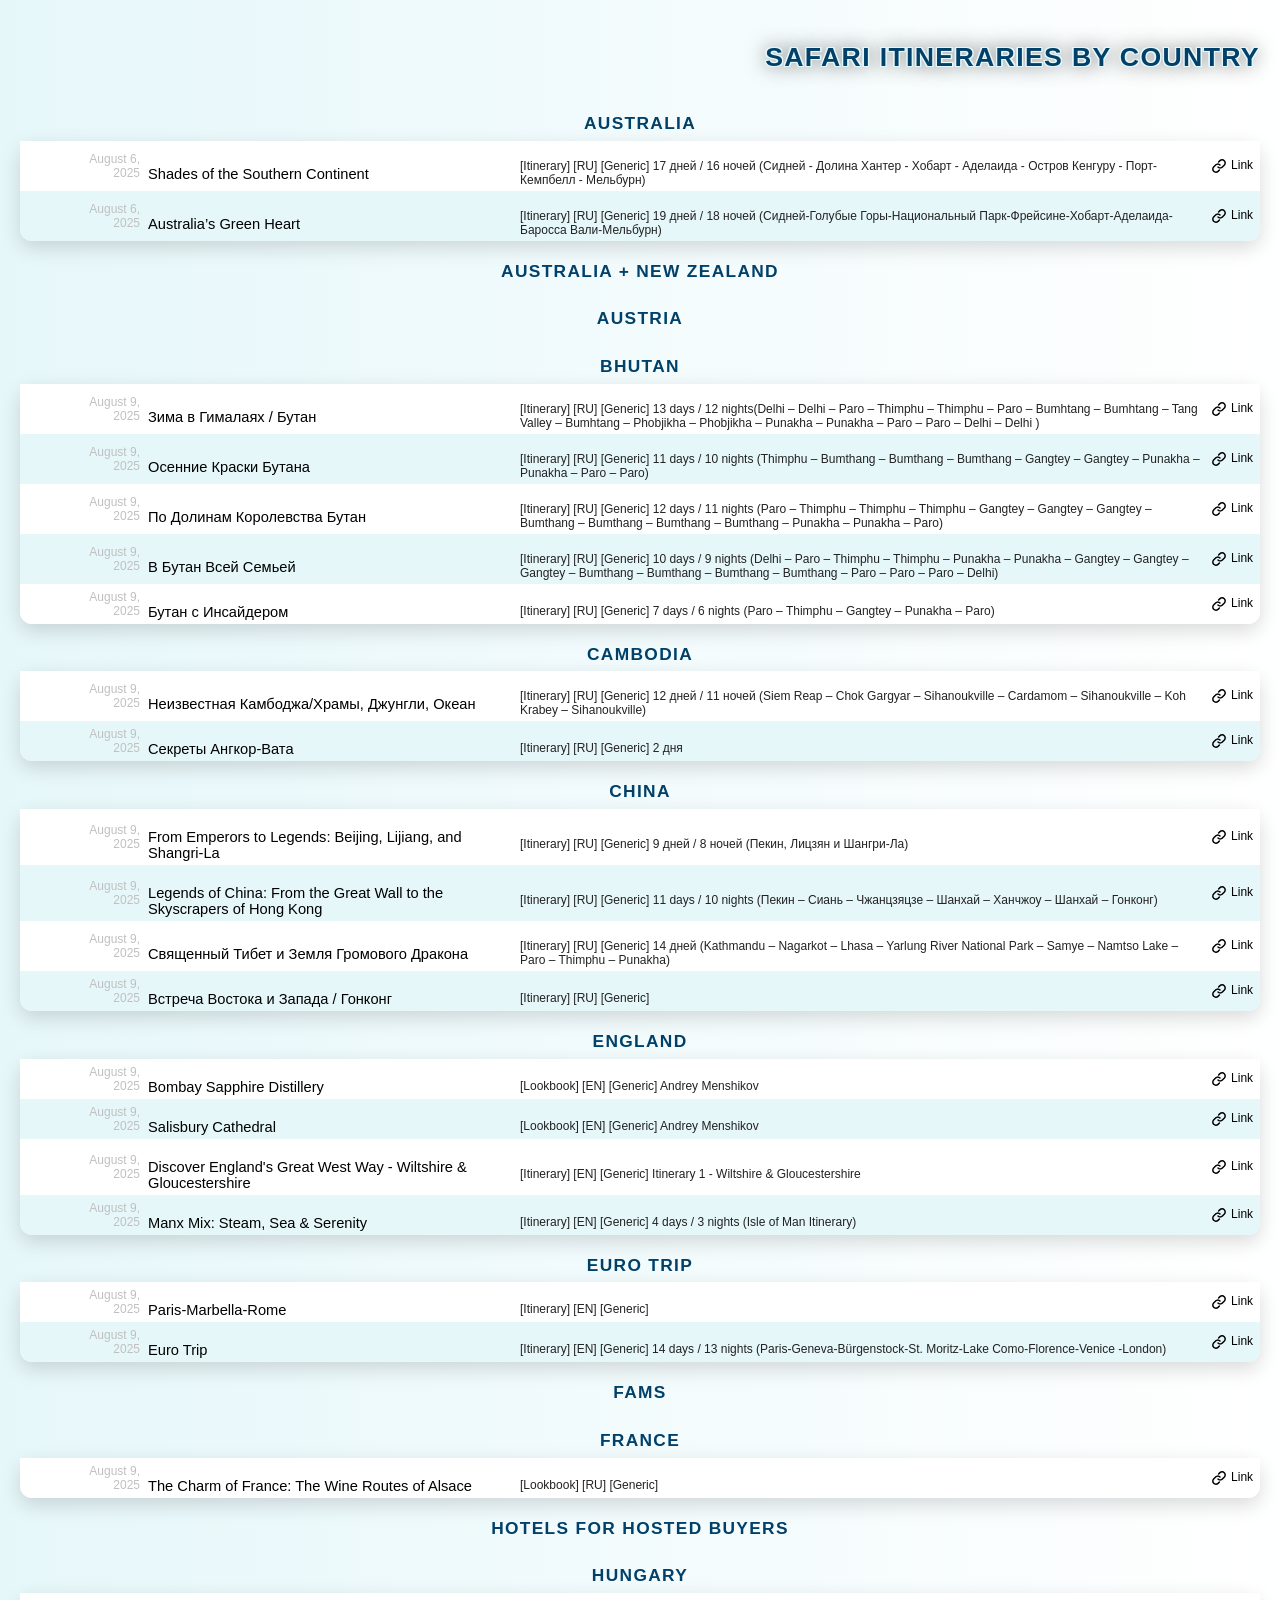
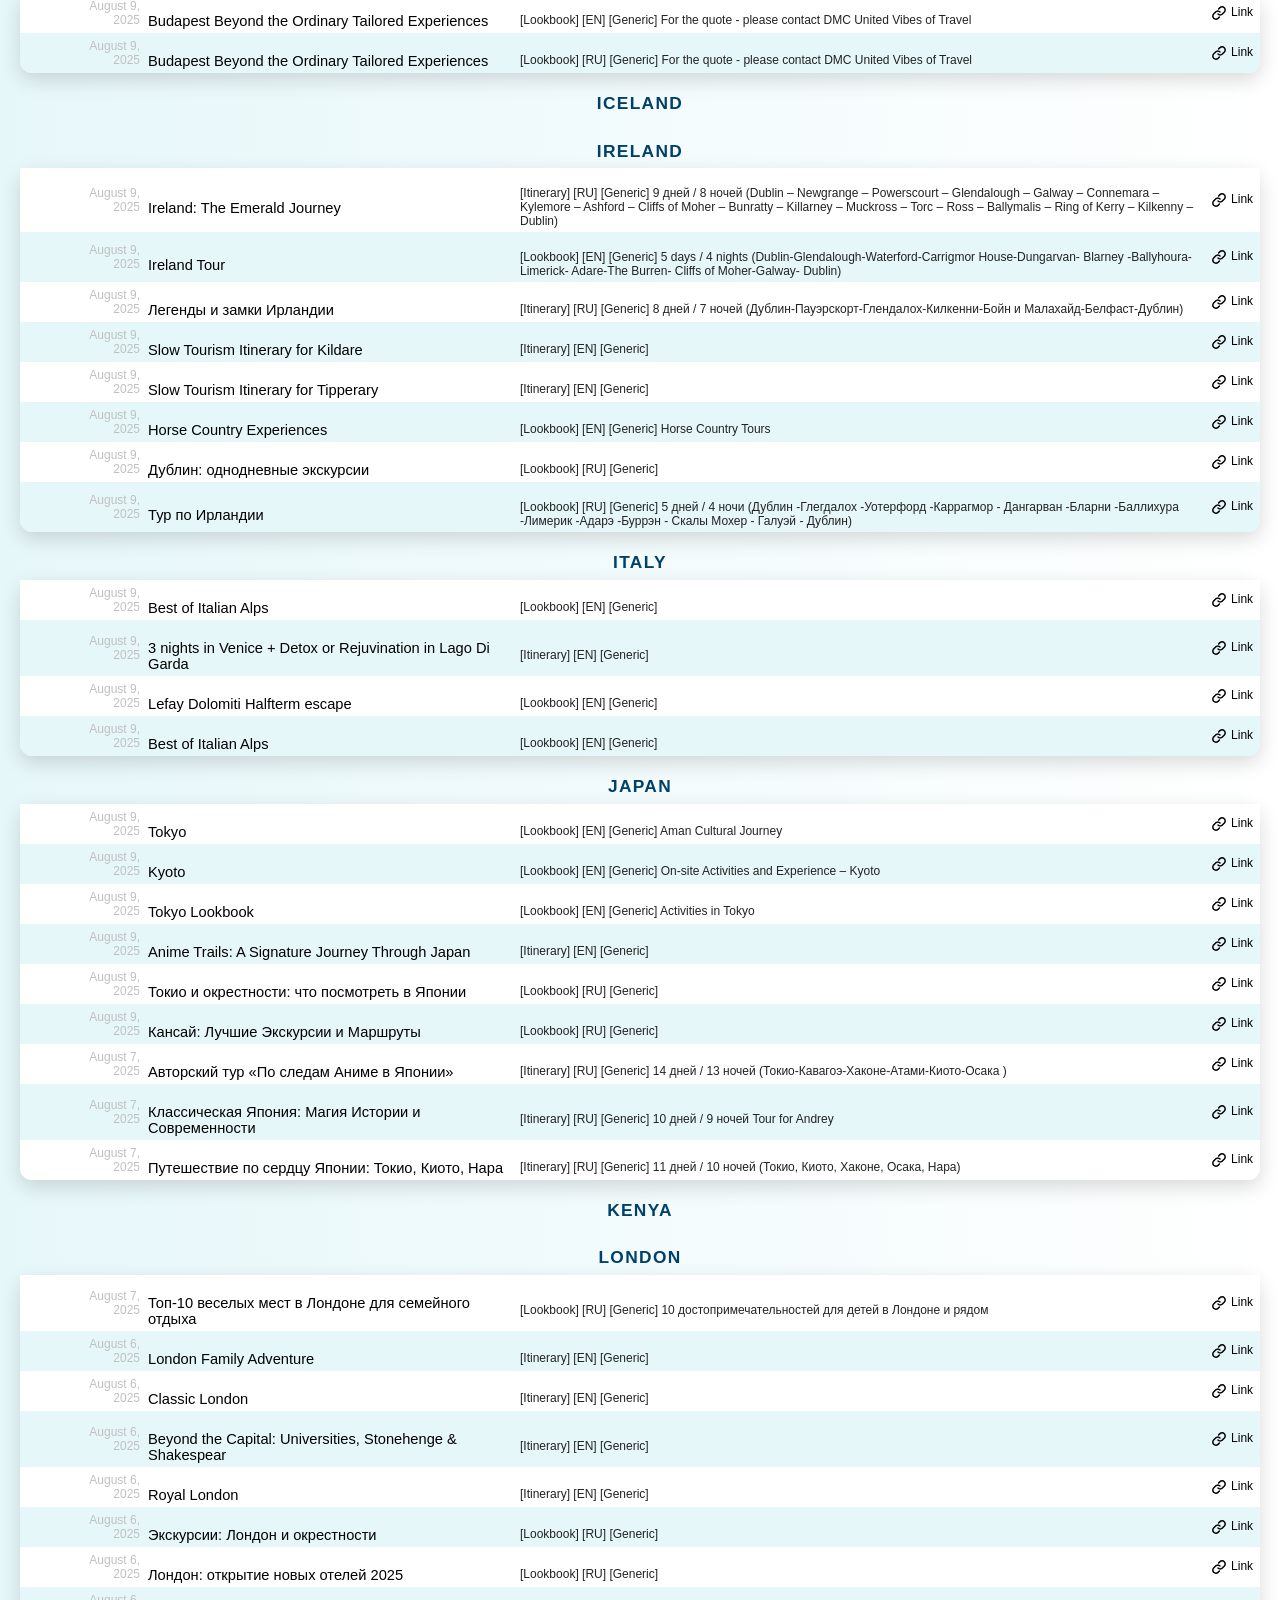
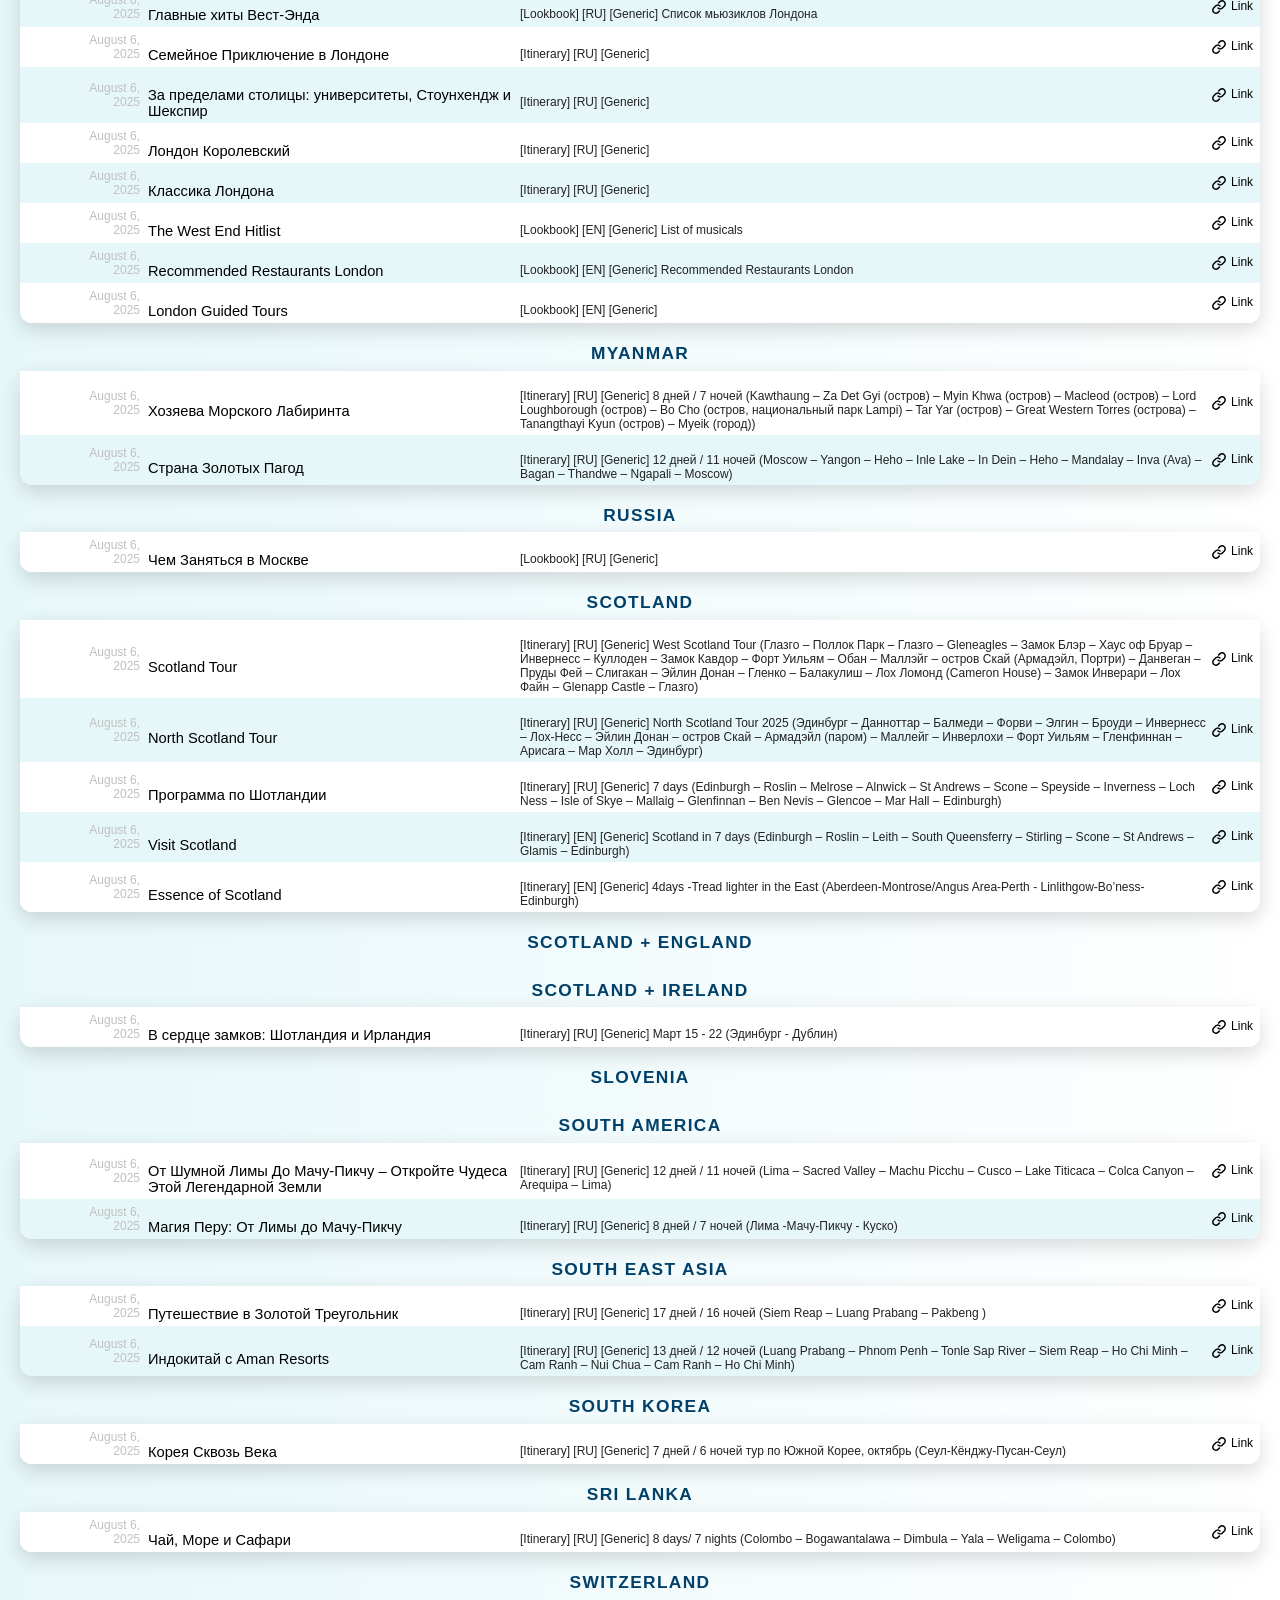
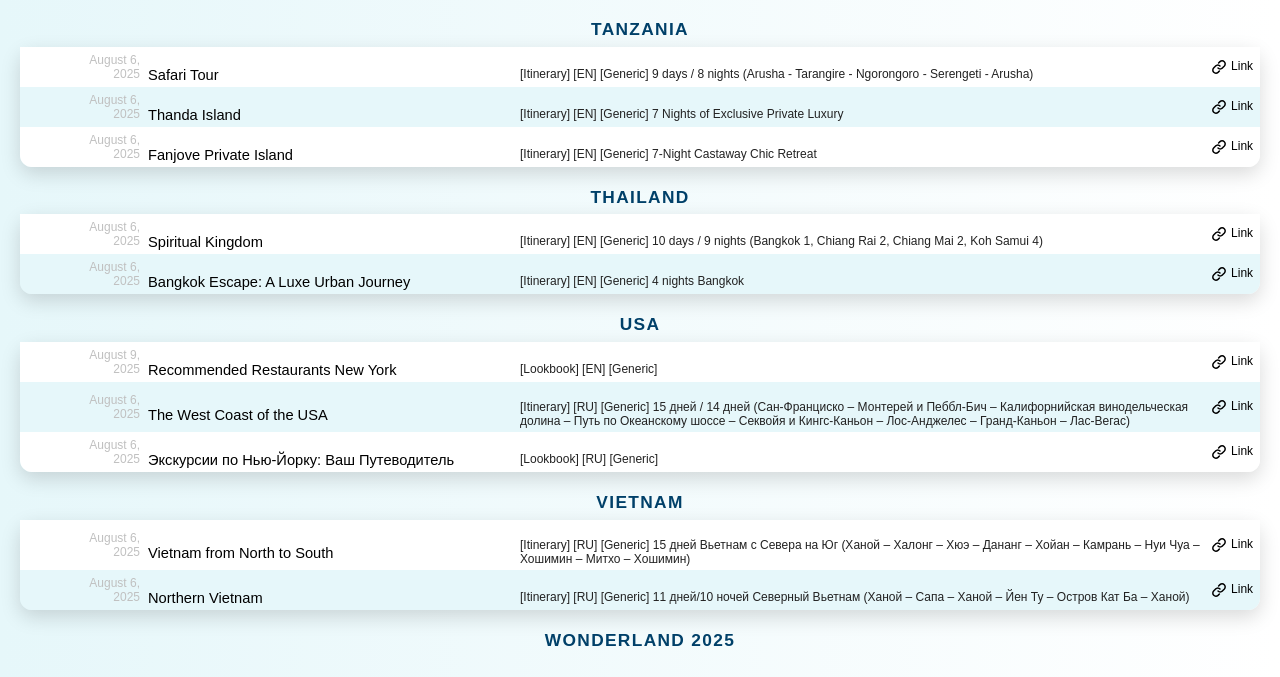
<file: docs/itineraries-by-country.html>
<!DOCTYPE html>
<html>
<head>
<meta http-equiv="Content-Type" content="text/html; charset=utf-8">
<link rel="stylesheet" href="./styles.css">
<title>Safari Itineraries by Country</title>
</head>
<body>
<h2>Safari itineraries by country</h2>
<table class="itineraries">
<caption>Australia</caption>
<tbody>
<tr>
<td class="modify-date">August 6, 2025</td>
<td class="name"><div title="Shades of the Southern Continent">Shades of the Southern Continent</div></td>
<td class="notes"><div title="[Itinerary] [RU] [Generic] 17 дней / 16 ночей (Сидней - Долина Хантер - Хобарт - Аделаида - Остров Кенгуру - Порт-Кемпбелл - Мельбурн)">[Itinerary] [RU] [Generic] 17 дней / 16 ночей (Сидней - Долина Хантер - Хобарт - Аделаида - Остров Кенгуру - Порт-Кемпбелл - Мельбурн)</div></td>
<td class="link"><a alt="Link icon" href="https://itineraries.htconcierge.co.uk/Shades-of-the-Southern-Continent/1473059652412376324" target="_blank"><img src="./images/icon-link.svg"><span>Link</span></a></td>
</tr>
<tr>
<td class="modify-date">August 6, 2025</td>
<td class="name"><div title="Australia’s Green Heart">Australia’s Green Heart</div></td>
<td class="notes"><div title="[Itinerary] [RU] [Generic] 19 дней / 18 ночей (Сидней-Голубые Горы-Национальный Парк-Фрейсине-Хобарт-Аделаида-Баросса Вали-Мельбурн)">[Itinerary] [RU] [Generic] 19 дней / 18 ночей (Сидней-Голубые Горы-Национальный Парк-Фрейсине-Хобарт-Аделаида-Баросса Вали-Мельбурн)</div></td>
<td class="link"><a alt="Link icon" href="https://itineraries.htconcierge.co.uk/Australia-s-Green-Heart/1473067564891374875" target="_blank"><img src="./images/icon-link.svg"><span>Link</span></a></td>
</tr>
</tbody>
</table>
<table class="itineraries">
<caption>Australia + New Zealand</caption>
<tbody></tbody>
</table>
<table class="itineraries">
<caption>Austria</caption>
<tbody></tbody>
</table>
<table class="itineraries">
<caption>Bhutan</caption>
<tbody>
<tr>
<td class="modify-date">August 9, 2025</td>
<td class="name"><div title="Зима в Гималаях / Бутан">Зима в Гималаях / Бутан</div></td>
<td class="notes"><div title="[Itinerary] [RU] [Generic] 13 days / 12 nights(Delhi – Delhi – Paro – Thimphu – Thimphu – Paro – Bumhtang – Bumhtang – Tang Valley – Bumhtang – Phobjikha – Phobjikha – Punakha – Punakha – Paro – Paro – Delhi – Delhi )">[Itinerary] [RU] [Generic] 13 days / 12 nights(Delhi – Delhi – Paro – Thimphu – Thimphu – Paro – Bumhtang – Bumhtang – Tang Valley – Bumhtang – Phobjikha – Phobjikha – Punakha – Punakha – Paro – Paro – Delhi – Delhi )</div></td>
<td class="link"><a alt="Link icon" href="https://itineraries.htconcierge.co.uk/%D0%97%D0%B8%D0%BC%D0%B0-%D0%B2-%D0%93%D0%B8%D0%BC%D0%B0%D0%BB%D0%B0%D1%8F%D1%85-%D0%91%D1%83%D1%82%D0%B0%D0%BD/1437523179684759389" target="_blank"><img src="./images/icon-link.svg"><span>Link</span></a></td>
</tr>
<tr>
<td class="modify-date">August 9, 2025</td>
<td class="name"><div title="Осенние Краски Бутана">Осенние Краски Бутана</div></td>
<td class="notes"><div title="[Itinerary] [RU] [Generic] 11 days / 10 nights (Thimphu – Bumthang – Bumthang – Bumthang – Gangtey – Gangtey – Punakha – Punakha – Paro – Paro)">[Itinerary] [RU] [Generic] 11 days / 10 nights (Thimphu – Bumthang – Bumthang – Bumthang – Gangtey – Gangtey – Punakha – Punakha – Paro – Paro)</div></td>
<td class="link"><a alt="Link icon" href="https://itineraries.htconcierge.co.uk/%D0%9E%D1%81%D0%B5%D0%BD%D0%BD%D0%B8%D0%B5-%D0%9A%D1%80%D0%B0%D1%81%D0%BA%D0%B8-%D0%91%D1%83%D1%82%D0%B0%D0%BD%D0%B0/1437485438464952037" target="_blank"><img src="./images/icon-link.svg"><span>Link</span></a></td>
</tr>
<tr>
<td class="modify-date">August 9, 2025</td>
<td class="name"><div title="По Долинам Королевства Бутан">По Долинам Королевства Бутан</div></td>
<td class="notes"><div title="[Itinerary] [RU] [Generic] 12 days / 11 nights (Paro – Thimphu – Thimphu – Thimphu – Gangtey – Gangtey – Gangtey – Bumthang – Bumthang – Bumthang – Bumthang – Punakha – Punakha – Paro)">[Itinerary] [RU] [Generic] 12 days / 11 nights (Paro – Thimphu – Thimphu – Thimphu – Gangtey – Gangtey – Gangtey – Bumthang – Bumthang – Bumthang – Bumthang – Punakha – Punakha – Paro)</div></td>
<td class="link"><a alt="Link icon" href="https://itineraries.htconcierge.co.uk/%D0%9F%D0%BE-%D0%94%D0%BE%D0%BB%D0%B8%D0%BD%D0%B0%D0%BC-%D0%9A%D0%BE%D1%80%D0%BE%D0%BB%D0%B5%D0%B2%D1%81%D1%82%D0%B2%D0%B0-%D0%91%D1%83%D1%82%D0%B0%D0%BD/1436657911597106236" target="_blank"><img src="./images/icon-link.svg"><span>Link</span></a></td>
</tr>
<tr>
<td class="modify-date">August 9, 2025</td>
<td class="name"><div title="В Бутан Всей Семьей">В Бутан Всей Семьей</div></td>
<td class="notes"><div title="[Itinerary] [RU] [Generic] 10 days / 9 nights (Delhi – Paro – Thimphu – Thimphu – Punakha – Punakha – Gangtey – Gangtey – Gangtey – Bumthang – Bumthang – Bumthang – Bumthang – Paro – Paro – Paro – Delhi)">[Itinerary] [RU] [Generic] 10 days / 9 nights (Delhi – Paro – Thimphu – Thimphu – Punakha – Punakha – Gangtey – Gangtey – Gangtey – Bumthang – Bumthang – Bumthang – Bumthang – Paro – Paro – Paro – Delhi)</div></td>
<td class="link"><a alt="Link icon" href="https://itineraries.htconcierge.co.uk/%D0%92-%D0%91%D1%83%D1%82%D0%B0%D0%BD-%D0%92%D1%81%D0%B5%D0%B9-%D0%A1%D0%B5%D0%BC%D1%8C%D0%B5%D0%B9/1436649747770246199" target="_blank"><img src="./images/icon-link.svg"><span>Link</span></a></td>
</tr>
<tr>
<td class="modify-date">August 9, 2025</td>
<td class="name"><div title="Бутан с Инсайдером">Бутан с Инсайдером</div></td>
<td class="notes"><div title="[Itinerary] [RU] [Generic] 7 days / 6 nights (Paro – Thimphu – Gangtey – Punakha – Paro)">[Itinerary] [RU] [Generic] 7 days / 6 nights (Paro – Thimphu – Gangtey – Punakha – Paro)</div></td>
<td class="link"><a alt="Link icon" href="https://itineraries.htconcierge.co.uk/%D0%91%D1%83%D1%82%D0%B0%D0%BD-%D1%81-%D0%98%D0%BD%D1%81%D0%B0%D0%B9%D0%B4%D0%B5%D1%80%D0%BE%D0%BC/1436178861992707219" target="_blank"><img src="./images/icon-link.svg"><span>Link</span></a></td>
</tr>
</tbody>
</table>
<table class="itineraries">
<caption>Cambodia</caption>
<tbody>
<tr>
<td class="modify-date">August 9, 2025</td>
<td class="name"><div title="Неизвестная Камбоджа/Храмы, Джунгли, Океан">Неизвестная Камбоджа/Храмы, Джунгли, Океан</div></td>
<td class="notes"><div title="[Itinerary] [RU] [Generic] 12 дней / 11 ночей (Siem Reap – Chok Gargyar – Sihanoukville – Cardamom – Sihanoukville – Koh Krabey – Sihanoukville)">[Itinerary] [RU] [Generic] 12 дней / 11 ночей (Siem Reap – Chok Gargyar – Sihanoukville – Cardamom – Sihanoukville – Koh Krabey – Sihanoukville)</div></td>
<td class="link"><a alt="Link icon" href="https://itineraries.htconcierge.co.uk/%D0%9D%D0%B5%D0%B8%D0%B7%D0%B2%D0%B5%D1%81%D1%82%D0%BD%D0%B0%D1%8F-%D0%9A%D0%B0%D0%BC%D0%B1%D0%BE%D0%B4%D0%B6%D0%B0-%D0%A5%D1%80%D0%B0%D0%BC%D1%8B-%D0%94%D0%B6%D1%83%D0%BD%D0%B3%D0%BB%D0%B8-%D0%9E%D0%BA%D0%B5%D0%B0%D0%BD/1432480563985385041" target="_blank"><img src="./images/icon-link.svg"><span>Link</span></a></td>
</tr>
<tr>
<td class="modify-date">August 9, 2025</td>
<td class="name"><div title="Секреты Ангкор-Вата">Секреты Ангкор-Вата</div></td>
<td class="notes"><div title="[Itinerary] [RU] [Generic] 2 дня">[Itinerary] [RU] [Generic] 2 дня</div></td>
<td class="link"><a alt="Link icon" href="https://itineraries.htconcierge.co.uk/%D0%A1%D0%B5%D0%BA%D1%80%D0%B5%D1%82%D1%8B-%D0%90%D0%BD%D0%B3%D0%BA%D0%BE%D1%80-%D0%92%D0%B0%D1%82%D0%B0/1434801010127144512" target="_blank"><img src="./images/icon-link.svg"><span>Link</span></a></td>
</tr>
</tbody>
</table>
<table class="itineraries">
<caption>China</caption>
<tbody>
<tr>
<td class="modify-date">August 9, 2025</td>
<td class="name"><div title="From Emperors to Legends: Beijing, Lijiang, and Shangri-La">From Emperors to Legends: Beijing, Lijiang, and Shangri-La</div></td>
<td class="notes"><div title="[Itinerary] [RU] [Generic] 9 дней / 8 ночей (Пекин, Лицзян и Шангри-Ла)">[Itinerary] [RU] [Generic] 9 дней / 8 ночей (Пекин, Лицзян и Шангри-Ла)</div></td>
<td class="link"><a alt="Link icon" href="https://itineraries.htconcierge.co.uk/From-Emperors-to-Legends-Beijing-Lijiang-and-Shangri-La/1343610733396493656" target="_blank"><img src="./images/icon-link.svg"><span>Link</span></a></td>
</tr>
<tr>
<td class="modify-date">August 9, 2025</td>
<td class="name"><div title="Legends of China: From the Great Wall to the Skyscrapers of Hong Kong">Legends of China: From the Great Wall to the Skyscrapers of Hong Kong</div></td>
<td class="notes"><div title="[Itinerary] [RU] [Generic] 11 days / 10 nights (Пекин – Сиань – Чжанцзяцзе – Шанхай – Ханчжоу – Шанхай – Гонконг)">[Itinerary] [RU] [Generic] 11 days / 10 nights (Пекин – Сиань – Чжанцзяцзе – Шанхай – Ханчжоу – Шанхай – Гонконг)</div></td>
<td class="link"><a alt="Link icon" href="https://itineraries.htconcierge.co.uk/Legends-of-China-From-the-Great-Wall-to-the-Skyscrapers-of-Hong-Kong/1474438794680730996" target="_blank"><img src="./images/icon-link.svg"><span>Link</span></a></td>
</tr>
<tr>
<td class="modify-date">August 9, 2025</td>
<td class="name"><div title="Священный Тибет и Земля Громового Дракона">Священный Тибет и Земля Громового Дракона</div></td>
<td class="notes"><div title="[Itinerary] [RU] [Generic] 14 дней (Kathmandu – Nagarkot – Lhasa – Yarlung River National Park – Samye – Namtso Lake – Paro – Thimphu – Punakha)">[Itinerary] [RU] [Generic] 14 дней (Kathmandu – Nagarkot – Lhasa – Yarlung River National Park – Samye – Namtso Lake – Paro – Thimphu – Punakha)</div></td>
<td class="link"><a alt="Link icon" href="https://itineraries.htconcierge.co.uk/%D0%A1%D0%B2%D1%8F%D1%89%D0%B5%D0%BD%D0%BD%D1%8B%D0%B9-%D0%A2%D0%B8%D0%B1%D0%B5%D1%82-%D0%B8-%D0%97%D0%B5%D0%BC%D0%BB%D1%8F-%D0%93%D1%80%D0%BE%D0%BC%D0%BE%D0%B2%D0%BE%D0%B3%D0%BE-%D0%94%D1%80%D0%B0%D0%BA%D0%BE%D0%BD%D0%B0/1442584333134071035" target="_blank"><img src="./images/icon-link.svg"><span>Link</span></a></td>
</tr>
<tr>
<td class="modify-date">August 9, 2025</td>
<td class="name"><div title="Встреча Востока и Запада / Гонконг">Встреча Востока и Запада / Гонконг</div></td>
<td class="notes"><div title="[Itinerary] [RU] [Generic]">[Itinerary] [RU] [Generic]</div></td>
<td class="link"><a alt="Link icon" href="https://itineraries.htconcierge.co.uk/%D0%92%D1%81%D1%82%D1%80%D0%B5%D1%87%D0%B0-%D0%92%D0%BE%D1%81%D1%82%D0%BE%D0%BA%D0%B0-%D0%B8-%D0%97%D0%B0%D0%BF%D0%B0%D0%B4%D0%B0-%D0%93%D0%BE%D0%BD%D0%BA%D0%BE%D0%BD%D0%B3/1441245282321827692" target="_blank"><img src="./images/icon-link.svg"><span>Link</span></a></td>
</tr>
</tbody>
</table>
<table class="itineraries">
<caption>England</caption>
<tbody>
<tr>
<td class="modify-date">August 9, 2025</td>
<td class="name"><div title="Bombay Sapphire Distillery">Bombay Sapphire Distillery</div></td>
<td class="notes"><div title="[Lookbook] [EN] [Generic] Andrey Menshikov">[Lookbook] [EN] [Generic] Andrey Menshikov</div></td>
<td class="link"><a alt="Link icon" href="https://itineraries.htconcierge.co.uk/Bombay-Sapphire-Distillery/1016685522325603409" target="_blank"><img src="./images/icon-link.svg"><span>Link</span></a></td>
</tr>
<tr>
<td class="modify-date">August 9, 2025</td>
<td class="name"><div title="Salisbury Cathedral">Salisbury Cathedral</div></td>
<td class="notes"><div title="[Lookbook] [EN] [Generic] Andrey Menshikov">[Lookbook] [EN] [Generic] Andrey Menshikov</div></td>
<td class="link"><a alt="Link icon" href="https://itineraries.htconcierge.co.uk/Salisbury-Cathedral/1028330624106104328" target="_blank"><img src="./images/icon-link.svg"><span>Link</span></a></td>
</tr>
<tr>
<td class="modify-date">August 9, 2025</td>
<td class="name"><div title="Discover England's Great West Way - Wiltshire &amp; Gloucestershire">Discover England's Great West Way - Wiltshire &amp; Gloucestershire</div></td>
<td class="notes"><div title="[Itinerary] [EN] [Generic] Itinerary 1 - Wiltshire &amp; Gloucestershire">[Itinerary] [EN] [Generic] Itinerary 1 - Wiltshire &amp; Gloucestershire</div></td>
<td class="link"><a alt="Link icon" href="https://itineraries.htconcierge.co.uk/Discover-Englands-Great-West-Way-Wiltshire-&amp;-Gloucestershire/963658469511005881" target="_blank"><img src="./images/icon-link.svg"><span>Link</span></a></td>
</tr>
<tr>
<td class="modify-date">August 9, 2025</td>
<td class="name"><div title="Manx Mix: Steam, Sea &amp; Serenity">Manx Mix: Steam, Sea &amp; Serenity</div></td>
<td class="notes"><div title="[Itinerary] [EN] [Generic] 4 days / 3 nights (Isle of Man Itinerary)">[Itinerary] [EN] [Generic] 4 days / 3 nights (Isle of Man Itinerary)</div></td>
<td class="link"><a alt="Link icon" href="https://itineraries.htconcierge.co.uk/Manx-Mix-Steam-Sea-&amp;-Serenity/1481070316250728354" target="_blank"><img src="./images/icon-link.svg"><span>Link</span></a></td>
</tr>
</tbody>
</table>
<table class="itineraries">
<caption>Euro Trip</caption>
<tbody>
<tr>
<td class="modify-date">August 9, 2025</td>
<td class="name"><div title="Paris-Marbella-Rome">Paris-Marbella-Rome</div></td>
<td class="notes"><div title="[Itinerary] [EN] [Generic]">[Itinerary] [EN] [Generic]</div></td>
<td class="link"><a alt="Link icon" href="https://itineraries.htconcierge.co.uk/Paris-Marbella-Rome/1474456382370481526" target="_blank"><img src="./images/icon-link.svg"><span>Link</span></a></td>
</tr>
<tr>
<td class="modify-date">August 9, 2025</td>
<td class="name"><div title="Euro Trip">Euro Trip</div></td>
<td class="notes"><div title="[Itinerary] [EN] [Generic] 14 days / 13 nights (Paris-Geneva-Bürgenstock-St. Moritz-Lake Como-Florence-Venice -London)">[Itinerary] [EN] [Generic] 14 days / 13 nights (Paris-Geneva-Bürgenstock-St. Moritz-Lake Como-Florence-Venice -London)</div></td>
<td class="link"><a alt="Link icon" href="https://itineraries.htconcierge.co.uk/Euro-Trip/1474461344005621112" target="_blank"><img src="./images/icon-link.svg"><span>Link</span></a></td>
</tr>
</tbody>
</table>
<table class="itineraries">
<caption>FAMs</caption>
<tbody></tbody>
</table>
<table class="itineraries">
<caption>France</caption>
<tbody><tr>
<td class="modify-date">August 9, 2025</td>
<td class="name"><div title="The Charm of France: The Wine Routes of Alsace">The Charm of France: The Wine Routes of Alsace</div></td>
<td class="notes"><div title="[Lookbook] [RU] [Generic]">[Lookbook] [RU] [Generic]</div></td>
<td class="link"><a alt="Link icon" href="https://itineraries.htconcierge.co.uk/The-Charm-of-France-The-Wine-Routes-of-Alsace/1338516755433129325" target="_blank"><img src="./images/icon-link.svg"><span>Link</span></a></td>
</tr></tbody>
</table>
<table class="itineraries">
<caption>Hotels for Hosted Buyers</caption>
<tbody></tbody>
</table>
<table class="itineraries">
<caption>Hungary</caption>
<tbody>
<tr>
<td class="modify-date">August 9, 2025</td>
<td class="name"><div title="Budapest Beyond the Ordinary Tailored Experiences">Budapest Beyond the Ordinary Tailored Experiences</div></td>
<td class="notes"><div title="[Lookbook] [EN] [Generic] For the quote - please contact DMC United Vibes of Travel">[Lookbook] [EN] [Generic] For the quote - please contact DMC United Vibes of Travel</div></td>
<td class="link"><a alt="Link icon" href="https://itineraries.htconcierge.co.uk/Budapest-Beyond-the-Ordinary-Tailored-Experiences/1358096304592389622" target="_blank"><img src="./images/icon-link.svg"><span>Link</span></a></td>
</tr>
<tr>
<td class="modify-date">August 9, 2025</td>
<td class="name"><div title="Budapest Beyond the Ordinary Tailored Experiences">Budapest Beyond the Ordinary Tailored Experiences</div></td>
<td class="notes"><div title="[Lookbook] [RU] [Generic] For the quote - please contact DMC United Vibes of Travel">[Lookbook] [RU] [Generic] For the quote - please contact DMC United Vibes of Travel</div></td>
<td class="link"><a alt="Link icon" href="https://itineraries.htconcierge.co.uk/Budapest-Beyond-the-Ordinary-Tailored-Experiences/1358188202430563887" target="_blank"><img src="./images/icon-link.svg"><span>Link</span></a></td>
</tr>
</tbody>
</table>
<table class="itineraries">
<caption>Iceland</caption>
<tbody></tbody>
</table>
<table class="itineraries">
<caption>Ireland</caption>
<tbody>
<tr>
<td class="modify-date">August 9, 2025</td>
<td class="name"><div title="Ireland: The Emerald Journey">Ireland: The Emerald Journey</div></td>
<td class="notes"><div title="[Itinerary] [RU] [Generic] 9 дней / 8 ночей (Dublin – Newgrange – Powerscourt – Glendalough – Galway – Connemara – Kylemore – Ashford – Cliffs of Moher – Bunratty – Killarney – Muckross – Torc – Ross – Ballymalis – Ring of Kerry – Kilkenny – Dublin)">[Itinerary] [RU] [Generic] 9 дней / 8 ночей (Dublin – Newgrange – Powerscourt – Glendalough – Galway – Connemara – Kylemore – Ashford – Cliffs of Moher – Bunratty – Killarney – Muckross – Torc – Ross – Ballymalis – Ring of Kerry – Kilkenny – Dublin)</div></td>
<td class="link"><a alt="Link icon" href="https://itineraries.htconcierge.co.uk/Ireland-The-Emerald-Journey/1481081473023870942" target="_blank"><img src="./images/icon-link.svg"><span>Link</span></a></td>
</tr>
<tr>
<td class="modify-date">August 9, 2025</td>
<td class="name"><div title="Ireland Tour">Ireland Tour</div></td>
<td class="notes"><div title="[Lookbook] [EN] [Generic] 5 days / 4 nights (Dublin-Glendalough-Waterford-Carrigmor House-Dungarvan- Blarney -Ballyhoura-Limerick- Adare-The Burren- Cliffs of Moher-Galway- Dublin)">[Lookbook] [EN] [Generic] 5 days / 4 nights (Dublin-Glendalough-Waterford-Carrigmor House-Dungarvan- Blarney -Ballyhoura-Limerick- Adare-The Burren- Cliffs of Moher-Galway- Dublin)</div></td>
<td class="link"><a alt="Link icon" href="https://itineraries.htconcierge.co.uk/Ireland-Tour/1470809209539921711" target="_blank"><img src="./images/icon-link.svg"><span>Link</span></a></td>
</tr>
<tr>
<td class="modify-date">August 9, 2025</td>
<td class="name"><div title="Легенды и замки Ирландии">Легенды и замки Ирландии</div></td>
<td class="notes"><div title="[Itinerary] [RU] [Generic] 8 дней / 7 ночей (Дублин-Пауэрскорт-Глендалох-Килкенни-Бойн и Малахайд-Белфаст-Дублин)">[Itinerary] [RU] [Generic] 8 дней / 7 ночей (Дублин-Пауэрскорт-Глендалох-Килкенни-Бойн и Малахайд-Белфаст-Дублин)</div></td>
<td class="link"><a alt="Link icon" href="https://itineraries.htconcierge.co.uk/%D0%9B%D0%B5%D0%B3%D0%B5%D0%BD%D0%B4%D1%8B-%D0%B8-%D0%B7%D0%B0%D0%BC%D0%BA%D0%B8-%D0%98%D1%80%D0%BB%D0%B0%D0%BD%D0%B4%D0%B8%D0%B8/1467888003455124800" target="_blank"><img src="./images/icon-link.svg"><span>Link</span></a></td>
</tr>
<tr>
<td class="modify-date">August 9, 2025</td>
<td class="name"><div title="Slow Tourism Itinerary for Kildare">Slow Tourism Itinerary for Kildare</div></td>
<td class="notes"><div title="[Itinerary] [EN] [Generic]">[Itinerary] [EN] [Generic]</div></td>
<td class="link"><a alt="Link icon" href="https://itineraries.htconcierge.co.uk/Slow-Tourism-Itinerary-for-Kildare/1451463523539354677" target="_blank"><img src="./images/icon-link.svg"><span>Link</span></a></td>
</tr>
<tr>
<td class="modify-date">August 9, 2025</td>
<td class="name"><div title="Slow Tourism Itinerary for Tipperary">Slow Tourism Itinerary for Tipperary</div></td>
<td class="notes"><div title="[Itinerary] [EN] [Generic]">[Itinerary] [EN] [Generic]</div></td>
<td class="link"><a alt="Link icon" href="https://itineraries.htconcierge.co.uk/Slow-Tourism-Itinerary-for-Tipperary/1451473128822670412" target="_blank"><img src="./images/icon-link.svg"><span>Link</span></a></td>
</tr>
<tr>
<td class="modify-date">August 9, 2025</td>
<td class="name"><div title="Horse Country Experiences">Horse Country Experiences</div></td>
<td class="notes"><div title="[Lookbook] [EN] [Generic] Horse Country Tours">[Lookbook] [EN] [Generic] Horse Country Tours</div></td>
<td class="link"><a alt="Link icon" href="https://itineraries.htconcierge.co.uk/Horse-Country-Experiences/1450880185233573787" target="_blank"><img src="./images/icon-link.svg"><span>Link</span></a></td>
</tr>
<tr>
<td class="modify-date">August 9, 2025</td>
<td class="name"><div title="Дублин: однодневные экскурсии">Дублин: однодневные экскурсии</div></td>
<td class="notes"><div title="[Lookbook] [RU] [Generic]">[Lookbook] [RU] [Generic]</div></td>
<td class="link"><a alt="Link icon" href="https://itineraries.htconcierge.co.uk/%D0%94%D1%83%D0%B1%D0%BB%D0%B8%D0%BD-%D0%BE%D0%B4%D0%BD%D0%BE%D0%B4%D0%BD%D0%B5%D0%B2%D0%BD%D1%8B%D0%B5-%D1%8D%D0%BA%D1%81%D0%BA%D1%83%D1%80%D1%81%D0%B8%D0%B8/1330343404994823448" target="_blank"><img src="./images/icon-link.svg"><span>Link</span></a></td>
</tr>
<tr>
<td class="modify-date">August 9, 2025</td>
<td class="name"><div title="Тур по Ирландии">Тур по Ирландии</div></td>
<td class="notes"><div title="[Lookbook] [RU] [Generic] 5 дней / 4 ночи (Дублин -Глегдалох -Уотерфорд -Каррагмор - Дангарван -Бларни -Баллихура -Лимерик -Адарэ -Буррэн - Скалы Мохер - Галуэй - Дублин)">[Lookbook] [RU] [Generic] 5 дней / 4 ночи (Дублин -Глегдалох -Уотерфорд -Каррагмор - Дангарван -Бларни -Баллихура -Лимерик -Адарэ -Буррэн - Скалы Мохер - Галуэй - Дублин)</div></td>
<td class="link"><a alt="Link icon" href="https://itineraries.htconcierge.co.uk/%D0%A2%D1%83%D1%80-%D0%BF%D0%BE-%D0%98%D1%80%D0%BB%D0%B0%D0%BD%D0%B4%D0%B8%D0%B8/1333426109131261716" target="_blank"><img src="./images/icon-link.svg"><span>Link</span></a></td>
</tr>
</tbody>
</table>
<table class="itineraries">
<caption>Italy</caption>
<tbody>
<tr>
<td class="modify-date">August 9, 2025</td>
<td class="name"><div title="Best of Italian Alps">Best of Italian Alps</div></td>
<td class="notes"><div title="[Lookbook] [EN] [Generic]">[Lookbook] [EN] [Generic]</div></td>
<td class="link"><a alt="Link icon" href="https://itineraries.htconcierge.co.uk/Best-of-Italian-Alps/924770956327519450" target="_blank"><img src="./images/icon-link.svg"><span>Link</span></a></td>
</tr>
<tr>
<td class="modify-date">August 9, 2025</td>
<td class="name"><div title="3 nights in Venice + Detox or Rejuvination in Lago Di Garda">3 nights in Venice + Detox or Rejuvination in Lago Di Garda</div></td>
<td class="notes"><div title="[Itinerary] [EN] [Generic]">[Itinerary] [EN] [Generic]</div></td>
<td class="link"><a alt="Link icon" href="https://itineraries.htconcierge.co.uk/3-nights-in-Venice-Detox-or-Rejuvination-in-Lago-Di-Garda/925223812360832475" target="_blank"><img src="./images/icon-link.svg"><span>Link</span></a></td>
</tr>
<tr>
<td class="modify-date">August 9, 2025</td>
<td class="name"><div title="Lefay Dolomiti Halfterm escape">Lefay Dolomiti Halfterm escape</div></td>
<td class="notes"><div title="[Lookbook] [EN] [Generic]">[Lookbook] [EN] [Generic]</div></td>
<td class="link"><a alt="Link icon" href="https://itineraries.htconcierge.co.uk/Lefay-Dolomiti-Halfterm-escape/925872137539946197" target="_blank"><img src="./images/icon-link.svg"><span>Link</span></a></td>
</tr>
<tr>
<td class="modify-date">August 9, 2025</td>
<td class="name"><div title="Best of Italian Alps">Best of Italian Alps</div></td>
<td class="notes"><div title="[Lookbook] [EN] [Generic]">[Lookbook] [EN] [Generic]</div></td>
<td class="link"><a alt="Link icon" href="https://itineraries.htconcierge.co.uk/Best-of-Italian-Alps/924769603437987033" target="_blank"><img src="./images/icon-link.svg"><span>Link</span></a></td>
</tr>
</tbody>
</table>
<table class="itineraries">
<caption>Japan</caption>
<tbody>
<tr>
<td class="modify-date">August 9, 2025</td>
<td class="name"><div title="Tokyo">Tokyo</div></td>
<td class="notes"><div title="[Lookbook] [EN] [Generic] Aman Cultural Journey">[Lookbook] [EN] [Generic] Aman Cultural Journey</div></td>
<td class="link"><a alt="Link icon" href="https://itineraries.htconcierge.co.uk/Tokyo/1126188995655501258" target="_blank"><img src="./images/icon-link.svg"><span>Link</span></a></td>
</tr>
<tr>
<td class="modify-date">August 9, 2025</td>
<td class="name"><div title="Kyoto">Kyoto</div></td>
<td class="notes"><div title="[Lookbook] [EN] [Generic] On-site Activities and Experience – Kyoto">[Lookbook] [EN] [Generic] On-site Activities and Experience – Kyoto</div></td>
<td class="link"><a alt="Link icon" href="https://itineraries.htconcierge.co.uk/Kyoto/1125830154577250042" target="_blank"><img src="./images/icon-link.svg"><span>Link</span></a></td>
</tr>
<tr>
<td class="modify-date">August 9, 2025</td>
<td class="name"><div title="Tokyo Lookbook">Tokyo Lookbook</div></td>
<td class="notes"><div title="[Lookbook] [EN] [Generic] Activities in Tokyo">[Lookbook] [EN] [Generic] Activities in Tokyo</div></td>
<td class="link"><a alt="Link icon" href="https://itineraries.htconcierge.co.uk/Tokyo-Lookbook/1000300011654743069" target="_blank"><img src="./images/icon-link.svg"><span>Link</span></a></td>
</tr>
<tr>
<td class="modify-date">August 9, 2025</td>
<td class="name"><div title="Anime Trails: A Signature Journey Through Japan">Anime Trails: A Signature Journey Through Japan</div></td>
<td class="notes"><div title="[Itinerary] [EN] [Generic]">[Itinerary] [EN] [Generic]</div></td>
<td class="link"><a alt="Link icon" href="https://itineraries.htconcierge.co.uk/Anime-Trails-A-Signature-Journey-Through-Japan/1406354495289427573" target="_blank"><img src="./images/icon-link.svg"><span>Link</span></a></td>
</tr>
<tr>
<td class="modify-date">August 9, 2025</td>
<td class="name"><div title="Токио и окрестности: что посмотреть в Японии">Токио и окрестности: что посмотреть в Японии</div></td>
<td class="notes"><div title="[Lookbook] [RU] [Generic]">[Lookbook] [RU] [Generic]</div></td>
<td class="link"><a alt="Link icon" href="https://itineraries.htconcierge.co.uk/%D0%A2%D0%BE%D0%BA%D0%B8%D0%BE-%D0%B8-%D0%BE%D0%BA%D1%80%D0%B5%D1%81%D1%82%D0%BD%D0%BE%D1%81%D1%82%D0%B8-%D1%87%D1%82%D0%BE-%D0%BF%D0%BE%D1%81%D0%BC%D0%BE%D1%82%D1%80%D0%B5%D1%82%D1%8C-%D0%B2-%D0%AF%D0%BF%D0%BE%D0%BD%D0%B8%D0%B8/1374693991622116894" target="_blank"><img src="./images/icon-link.svg"><span>Link</span></a></td>
</tr>
<tr>
<td class="modify-date">August 9, 2025</td>
<td class="name"><div title="Кансай: Лучшие Экскурсии и Маршруты">Кансай: Лучшие Экскурсии и Маршруты</div></td>
<td class="notes"><div title="[Lookbook] [RU] [Generic]">[Lookbook] [RU] [Generic]</div></td>
<td class="link"><a alt="Link icon" href="https://itineraries.htconcierge.co.uk/%D0%9A%D0%B0%D0%BD%D1%81%D0%B0%D0%B9-%D0%9B%D1%83%D1%87%D1%88%D0%B8%D0%B5-%D0%AD%D0%BA%D1%81%D0%BA%D1%83%D1%80%D1%81%D0%B8%D0%B8-%D0%B8-%D0%9C%D0%B0%D1%80%D1%88%D1%80%D1%83%D1%82%D1%8B/1374700988828485159" target="_blank"><img src="./images/icon-link.svg"><span>Link</span></a></td>
</tr>
<tr>
<td class="modify-date">August 7, 2025</td>
<td class="name"><div title="Авторский тур «По следам Аниме в Японии»">Авторский тур «По следам Аниме в Японии»</div></td>
<td class="notes"><div title="[Itinerary] [RU] [Generic] 14 дней / 13 ночей (Токио-Кавагоэ-Хаконе-Атами-Киото-Осака )">[Itinerary] [RU] [Generic] 14 дней / 13 ночей (Токио-Кавагоэ-Хаконе-Атами-Киото-Осака )</div></td>
<td class="link"><a alt="Link icon" href="https://itineraries.htconcierge.co.uk/%D0%90%D0%B2%D1%82%D0%BE%D1%80%D1%81%D0%BA%D0%B8%D0%B9-%D1%82%D1%83%D1%80-%D0%9F%D0%BE-%D1%81%D0%BB%D0%B5%D0%B4%D0%B0%D0%BC-%D0%90%D0%BD%D0%B8%D0%BC%D0%B5-%D0%B2-%D0%AF%D0%BF%D0%BE%D0%BD%D0%B8%D0%B8/1406351666097161828" target="_blank"><img src="./images/icon-link.svg"><span>Link</span></a></td>
</tr>
<tr>
<td class="modify-date">August 7, 2025</td>
<td class="name"><div title="Классическая Япония: Магия Истории и Современности">Классическая Япония: Магия Истории и Современности</div></td>
<td class="notes"><div title="[Itinerary] [RU] [Generic] 10 дней / 9 ночей Tour for Andrey">[Itinerary] [RU] [Generic] 10 дней / 9 ночей Tour for Andrey</div></td>
<td class="link"><a alt="Link icon" href="https://itineraries.htconcierge.co.uk/%D0%9A%D0%BB%D0%B0%D1%81%D1%81%D0%B8%D1%87%D0%B5%D1%81%D0%BA%D0%B0%D1%8F-%D0%AF%D0%BF%D0%BE%D0%BD%D0%B8%D1%8F-%D0%9C%D0%B0%D0%B3%D0%B8%D1%8F-%D0%98%D1%81%D1%82%D0%BE%D1%80%D0%B8%D0%B8-%D0%B8-%D0%A1%D0%BE%D0%B2%D1%80%D0%B5%D0%BC%D0%B5%D0%BD%D0%BD%D0%BE%D1%81%D1%82%D0%B8/1470190091774199410" target="_blank"><img src="./images/icon-link.svg"><span>Link</span></a></td>
</tr>
<tr>
<td class="modify-date">August 7, 2025</td>
<td class="name"><div title="Путешествие по сердцу Японии: Токио, Киото, Нара">Путешествие по сердцу Японии: Токио, Киото, Нара</div></td>
<td class="notes"><div title="[Itinerary] [RU] [Generic] 11 дней / 10 ночей (Токио, Киото, Хаконе, Осака, Нара)">[Itinerary] [RU] [Generic] 11 дней / 10 ночей (Токио, Киото, Хаконе, Осака, Нара)</div></td>
<td class="link"><a alt="Link icon" href="https://itineraries.htconcierge.co.uk/%D0%9F%D1%83%D1%82%D0%B5%D1%88%D0%B5%D1%81%D1%82%D0%B2%D0%B8%D0%B5-%D0%BF%D0%BE-%D1%81%D0%B5%D1%80%D0%B4%D1%86%D1%83-%D0%AF%D0%BF%D0%BE%D0%BD%D0%B8%D0%B8-%D0%A2%D0%BE%D0%BA%D0%B8%D0%BE-%D0%9A%D0%B8%D0%BE%D1%82%D0%BE-%D0%9D%D0%B0%D1%80%D0%B0/1470225251206956773" target="_blank"><img src="./images/icon-link.svg"><span>Link</span></a></td>
</tr>
</tbody>
</table>
<table class="itineraries">
<caption>Kenya</caption>
<tbody></tbody>
</table>
<table class="itineraries">
<caption>London</caption>
<tbody>
<tr>
<td class="modify-date">August 7, 2025</td>
<td class="name"><div title="Топ-10 веселых мест в Лондоне для семейного отдыха">Топ-10 веселых мест в Лондоне для семейного отдыха</div></td>
<td class="notes"><div title="[Lookbook] [RU] [Generic] 10 достопримечательностей для детей в Лондоне и рядом">[Lookbook] [RU] [Generic] 10 достопримечательностей для детей в Лондоне и рядом</div></td>
<td class="link"><a alt="Link icon" href="https://itineraries.htconcierge.co.uk/%D0%A2%D0%BE%D0%BF-10-%D0%B2%D0%B5%D1%81%D0%B5%D0%BB%D1%8B%D1%85-%D0%BC%D0%B5%D1%81%D1%82-%D0%B2-%D0%9B%D0%BE%D0%BD%D0%B4%D0%BE%D0%BD%D0%B5-%D0%B4%D0%BB%D1%8F-%D1%81%D0%B5%D0%BC%D0%B5%D0%B9%D0%BD%D0%BE%D0%B3%D0%BE-%D0%BE%D1%82%D0%B4%D1%8B%D1%85%D0%B0/1467931491953542600" target="_blank"><img src="./images/icon-link.svg"><span>Link</span></a></td>
</tr>
<tr>
<td class="modify-date">August 6, 2025</td>
<td class="name"><div title="London Family Adventure">London Family Adventure</div></td>
<td class="notes"><div title="[Itinerary] [EN] [Generic]">[Itinerary] [EN] [Generic]</div></td>
<td class="link"><a alt="Link icon" href="https://itineraries.htconcierge.co.uk/London-Family-Adventure/1467186505783969766" target="_blank"><img src="./images/icon-link.svg"><span>Link</span></a></td>
</tr>
<tr>
<td class="modify-date">August 6, 2025</td>
<td class="name"><div title="Classic London">Classic London</div></td>
<td class="notes"><div title="[Itinerary] [EN] [Generic]">[Itinerary] [EN] [Generic]</div></td>
<td class="link"><a alt="Link icon" href="https://itineraries.htconcierge.co.uk/Classic-London/1467072878145963820" target="_blank"><img src="./images/icon-link.svg"><span>Link</span></a></td>
</tr>
<tr>
<td class="modify-date">August 6, 2025</td>
<td class="name"><div title="Beyond the Capital: Universities, Stonehenge &amp; Shakespear">Beyond the Capital: Universities, Stonehenge &amp; Shakespear</div></td>
<td class="notes"><div title="[Itinerary] [EN] [Generic]">[Itinerary] [EN] [Generic]</div></td>
<td class="link"><a alt="Link icon" href="https://itineraries.htconcierge.co.uk/Beyond-the-Capital-Universities-Stonehenge-&amp;-Shakespear/1467173586497177542" target="_blank"><img src="./images/icon-link.svg"><span>Link</span></a></td>
</tr>
<tr>
<td class="modify-date">August 6, 2025</td>
<td class="name"><div title="Royal London">Royal London</div></td>
<td class="notes"><div title="[Itinerary] [EN] [Generic]">[Itinerary] [EN] [Generic]</div></td>
<td class="link"><a alt="Link icon" href="https://itineraries.htconcierge.co.uk/Royal-London/1467084208848504627" target="_blank"><img src="./images/icon-link.svg"><span>Link</span></a></td>
</tr>
<tr>
<td class="modify-date">August 6, 2025</td>
<td class="name"><div title="Экскурсии: Лондон и окрестности">Экскурсии: Лондон и окрестности</div></td>
<td class="notes"><div title="[Lookbook] [RU] [Generic]">[Lookbook] [RU] [Generic]</div></td>
<td class="link"><a alt="Link icon" href="https://itineraries.htconcierge.co.uk/%D0%AD%D0%BA%D1%81%D0%BA%D1%83%D1%80%D1%81%D0%B8%D0%B8-%D0%9B%D0%BE%D0%BD%D0%B4%D0%BE%D0%BD-%D0%B8-%D0%BE%D0%BA%D1%80%D0%B5%D1%81%D1%82%D0%BD%D0%BE%D1%81%D1%82%D0%B8/1382037999704868117" target="_blank"><img src="./images/icon-link.svg"><span>Link</span></a></td>
</tr>
<tr>
<td class="modify-date">August 6, 2025</td>
<td class="name"><div title="Лондон: открытие новых отелей 2025">Лондон: открытие новых отелей 2025</div></td>
<td class="notes"><div title="[Lookbook] [RU] [Generic]">[Lookbook] [RU] [Generic]</div></td>
<td class="link"><a alt="Link icon" href="https://itineraries.htconcierge.co.uk/%D0%9B%D0%BE%D0%BD%D0%B4%D0%BE%D0%BD-%D0%BE%D1%82%D0%BA%D1%80%D1%8B%D1%82%D0%B8%D0%B5-%D0%BD%D0%BE%D0%B2%D1%8B%D1%85-%D0%BE%D1%82%D0%B5%D0%BB%D0%B5%D0%B9-2025/1334265490754765946" target="_blank"><img src="./images/icon-link.svg"><span>Link</span></a></td>
</tr>
<tr>
<td class="modify-date">August 6, 2025</td>
<td class="name"><div title="Главные хиты Вест-Энда">Главные хиты Вест-Энда</div></td>
<td class="notes"><div title="[Lookbook] [RU] [Generic] Список мьюзиклов Лондона">[Lookbook] [RU] [Generic] Список мьюзиклов Лондона</div></td>
<td class="link"><a alt="Link icon" href="https://itineraries.htconcierge.co.uk/%D0%93%D0%BB%D0%B0%D0%B2%D0%BD%D1%8B%D0%B5-%D1%85%D0%B8%D1%82%D1%8B-%D0%92%D0%B5%D1%81%D1%82-%D0%AD%D0%BD%D0%B4%D0%B0/1463026125859980641" target="_blank"><img src="./images/icon-link.svg"><span>Link</span></a></td>
</tr>
<tr>
<td class="modify-date">August 6, 2025</td>
<td class="name"><div title="Семейное Приключение в Лондоне">Семейное Приключение в Лондоне</div></td>
<td class="notes"><div title="[Itinerary] [RU] [Generic]">[Itinerary] [RU] [Generic]</div></td>
<td class="link"><a alt="Link icon" href="https://itineraries.htconcierge.co.uk/%D0%A1%D0%B5%D0%BC%D0%B5%D0%B9%D0%BD%D0%BE%D0%B5-%D0%9F%D1%80%D0%B8%D0%BA%D0%BB%D1%8E%D1%87%D0%B5%D0%BD%D0%B8%D0%B5-%D0%B2-%D0%9B%D0%BE%D0%BD%D0%B4%D0%BE%D0%BD%D0%B5/1459132006100109002" target="_blank"><img src="./images/icon-link.svg"><span>Link</span></a></td>
</tr>
<tr>
<td class="modify-date">August 6, 2025</td>
<td class="name"><div title="За пределами столицы: университеты, Стоунхендж и Шекспир">За пределами столицы: университеты, Стоунхендж и Шекспир</div></td>
<td class="notes"><div title="[Itinerary] [RU] [Generic]">[Itinerary] [RU] [Generic]</div></td>
<td class="link"><a alt="Link icon" href="https://itineraries.htconcierge.co.uk/%D0%97%D0%B0-%D0%BF%D1%80%D0%B5%D0%B4%D0%B5%D0%BB%D0%B0%D0%BC%D0%B8-%D1%81%D1%82%D0%BE%D0%BB%D0%B8%D1%86%D1%8B-%D1%83%D0%BD%D0%B8%D0%B2%D0%B5%D1%80%D1%81%D0%B8%D1%82%D0%B5%D1%82%D1%8B-%D0%A1%D1%82%D0%BE%D1%83%D0%BD%D1%85%D0%B5%D0%BD%D0%B4%D0%B6-%D0%B8-%D0%A8%D0%B5%D0%BA%D1%81%D0%BF%D0%B8%D1%80/1460864768494535758" target="_blank"><img src="./images/icon-link.svg"><span>Link</span></a></td>
</tr>
<tr>
<td class="modify-date">August 6, 2025</td>
<td class="name"><div title="Лондон Королевский">Лондон Королевский</div></td>
<td class="notes"><div title="[Itinerary] [RU] [Generic]">[Itinerary] [RU] [Generic]</div></td>
<td class="link"><a alt="Link icon" href="https://itineraries.htconcierge.co.uk/%D0%9B%D0%BE%D0%BD%D0%B4%D0%BE%D0%BD-%D0%9A%D0%BE%D1%80%D0%BE%D0%BB%D0%B5%D0%B2%D1%81%D0%BA%D0%B8%D0%B9/1458831928227530353" target="_blank"><img src="./images/icon-link.svg"><span>Link</span></a></td>
</tr>
<tr>
<td class="modify-date">August 6, 2025</td>
<td class="name"><div title="Классика Лондона">Классика Лондона</div></td>
<td class="notes"><div title="[Itinerary] [RU] [Generic]">[Itinerary] [RU] [Generic]</div></td>
<td class="link"><a alt="Link icon" href="https://itineraries.htconcierge.co.uk/%D0%9A%D0%BB%D0%B0%D1%81%D1%81%D0%B8%D0%BA%D0%B0-%D0%9B%D0%BE%D0%BD%D0%B4%D0%BE%D0%BD%D0%B0/1456230405140121324" target="_blank"><img src="./images/icon-link.svg"><span>Link</span></a></td>
</tr>
<tr>
<td class="modify-date">August 6, 2025</td>
<td class="name"><div title="The West End Hitlist">The West End Hitlist</div></td>
<td class="notes"><div title="[Lookbook] [EN] [Generic] List of musicals">[Lookbook] [EN] [Generic] List of musicals</div></td>
<td class="link"><a alt="Link icon" href="https://itineraries.htconcierge.co.uk/The-West-End-Hitlist/1463033735946438004" target="_blank"><img src="./images/icon-link.svg"><span>Link</span></a></td>
</tr>
<tr>
<td class="modify-date">August 6, 2025</td>
<td class="name"><div title="Recommended Restaurants London">Recommended Restaurants London</div></td>
<td class="notes"><div title="[Lookbook] [EN] [Generic] Recommended Restaurants London">[Lookbook] [EN] [Generic] Recommended Restaurants London</div></td>
<td class="link"><a alt="Link icon" href="https://itineraries.htconcierge.co.uk/Recommended-Restaurants-London/1282775542495446845" target="_blank"><img src="./images/icon-link.svg"><span>Link</span></a></td>
</tr>
<tr>
<td class="modify-date">August 6, 2025</td>
<td class="name"><div title="London Guided Tours">London Guided Tours</div></td>
<td class="notes"><div title="[Lookbook] [EN] [Generic]">[Lookbook] [EN] [Generic]</div></td>
<td class="link"><a alt="Link icon" href="https://itineraries.htconcierge.co.uk/London-Guided-Tours/1382776111510849152" target="_blank"><img src="./images/icon-link.svg"><span>Link</span></a></td>
</tr>
</tbody>
</table>
<table class="itineraries">
<caption>Myanmar</caption>
<tbody>
<tr>
<td class="modify-date">August 6, 2025</td>
<td class="name"><div title="Хозяева Морского Лабиринта">Хозяева Морского Лабиринта</div></td>
<td class="notes"><div title="[Itinerary] [RU] [Generic] 8 дней / 7 ночей (Kawthaung – Za Det Gyi (остров) – Myin Khwa (остров) – Macleod (остров) – Lord Loughborough (остров) – Bo Cho (остров, национальный парк Lampi) – Tar Yar (остров) – Great Western Torres (острова) – Tanangthayi Kyun (остров) – Myeik (город))">[Itinerary] [RU] [Generic] 8 дней / 7 ночей (Kawthaung – Za Det Gyi (остров) – Myin Khwa (остров) – Macleod (остров) – Lord Loughborough (остров) – Bo Cho (остров, национальный парк Lampi) – Tar Yar (остров) – Great Western Torres (острова) – Tanangthayi Kyun (остров) – Myeik (город))</div></td>
<td class="link"><a alt="Link icon" href="https://itineraries.htconcierge.co.uk/%D0%A5%D0%BE%D0%B7%D1%8F%D0%B5%D0%B2%D0%B0-%D0%9C%D0%BE%D1%80%D1%81%D0%BA%D0%BE%D0%B3%D0%BE-%D0%9B%D0%B0%D0%B1%D0%B8%D1%80%D0%B8%D0%BD%D1%82%D0%B0/1441860621522962370" target="_blank"><img src="./images/icon-link.svg"><span>Link</span></a></td>
</tr>
<tr>
<td class="modify-date">August 6, 2025</td>
<td class="name"><div title="Страна Золотых Пагод">Страна Золотых Пагод</div></td>
<td class="notes"><div title="[Itinerary] [RU] [Generic] 12 дней / 11 ночей (Moscow – Yangon – Heho – Inle Lake – In Dein – Heho – Mandalay – Inva (Ava) – Bagan – Thandwe – Ngapali – Moscow)">[Itinerary] [RU] [Generic] 12 дней / 11 ночей (Moscow – Yangon – Heho – Inle Lake – In Dein – Heho – Mandalay – Inva (Ava) – Bagan – Thandwe – Ngapali – Moscow)</div></td>
<td class="link"><a alt="Link icon" href="https://itineraries.htconcierge.co.uk/%D0%A1%D1%82%D1%80%D0%B0%D0%BD%D0%B0-%D0%97%D0%BE%D0%BB%D0%BE%D1%82%D1%8B%D1%85-%D0%9F%D0%B0%D0%B3%D0%BE%D0%B4/1441294112887145504" target="_blank"><img src="./images/icon-link.svg"><span>Link</span></a></td>
</tr>
</tbody>
</table>
<table class="itineraries">
<caption>Russia</caption>
<tbody><tr>
<td class="modify-date">August 6, 2025</td>
<td class="name"><div title="Чем Заняться в Москве">Чем Заняться в Москве</div></td>
<td class="notes"><div title="[Lookbook] [RU] [Generic]">[Lookbook] [RU] [Generic]</div></td>
<td class="link"><a alt="Link icon" href="https://itineraries.htconcierge.co.uk/%D0%A7%D0%B5%D0%BC-%D0%97%D0%B0%D0%BD%D1%8F%D1%82%D1%8C%D1%81%D1%8F-%D0%B2-%D0%9C%D0%BE%D1%81%D0%BA%D0%B2%D0%B5/1420192445773120642" target="_blank"><img src="./images/icon-link.svg"><span>Link</span></a></td>
</tr></tbody>
</table>
<table class="itineraries">
<caption>Scotland</caption>
<tbody>
<tr>
<td class="modify-date">August 6, 2025</td>
<td class="name"><div title="Scotland Tour">Scotland Tour</div></td>
<td class="notes"><div title="[Itinerary] [RU] [Generic] West Scotland Tour (Глазго – Поллок Парк – Глазго – Gleneagles – Замок Блэр – Хаус оф Бруар – Инвернесс – Куллоден – Замок Кавдор – Форт Уильям – Обан – Маллэйг – остров Скай (Армадэйл, Портри) – Данвеган – Пруды Фей – Слигакан – Эйлин Донан – Гленко – Балакулиш – Лох Ломонд (Cameron House) – Замок Инверари – Лох Файн – Glenapp Castle – Глазго)">[Itinerary] [RU] [Generic] West Scotland Tour (Глазго – Поллок Парк – Глазго – Gleneagles – Замок Блэр – Хаус оф Бруар – Инвернесс – Куллоден – Замок Кавдор – Форт Уильям – Обан – Маллэйг – остров Скай (Армадэйл, Портри) – Данвеган – Пруды Фей – Слигакан – Эйлин Донан – Гленко – Балакулиш – Лох Ломонд (Cameron House) – Замок Инверари – Лох Файн – Glenapp Castle – Глазго)</div></td>
<td class="link"><a alt="Link icon" href="https://itineraries.htconcierge.co.uk/Scotland-Tour/1405753321645409781" target="_blank"><img src="./images/icon-link.svg"><span>Link</span></a></td>
</tr>
<tr>
<td class="modify-date">August 6, 2025</td>
<td class="name"><div title="North Scotland Tour">North Scotland Tour</div></td>
<td class="notes"><div title="[Itinerary] [RU] [Generic] North Scotland Tour 2025 (Эдинбург – Данноттар – Балмеди – Форви – Элгин – Броуди – Инвернесс – Лох-Несс – Эйлин Донан – остров Скай – Армадэйл (паром) – Маллейг – Инверлохи – Форт Уильям – Гленфиннан – Арисага – Мар Холл – Эдинбург)">[Itinerary] [RU] [Generic] North Scotland Tour 2025 (Эдинбург – Данноттар – Балмеди – Форви – Элгин – Броуди – Инвернесс – Лох-Несс – Эйлин Донан – остров Скай – Армадэйл (паром) – Маллейг – Инверлохи – Форт Уильям – Гленфиннан – Арисага – Мар Холл – Эдинбург)</div></td>
<td class="link"><a alt="Link icon" href="https://itineraries.htconcierge.co.uk/North-Scotland-Tour/1405749715928090088" target="_blank"><img src="./images/icon-link.svg"><span>Link</span></a></td>
</tr>
<tr>
<td class="modify-date">August 6, 2025</td>
<td class="name"><div title="Программа по Шотландии">Программа по Шотландии</div></td>
<td class="notes"><div title="[Itinerary] [RU] [Generic] 7 days (Edinburgh – Roslin – Melrose – Alnwick – St Andrews – Scone – Speyside – Inverness – Loch Ness – Isle of Skye – Mallaig – Glenfinnan – Ben Nevis – Glencoe – Mar Hall – Edinburgh)">[Itinerary] [RU] [Generic] 7 days (Edinburgh – Roslin – Melrose – Alnwick – St Andrews – Scone – Speyside – Inverness – Loch Ness – Isle of Skye – Mallaig – Glenfinnan – Ben Nevis – Glencoe – Mar Hall – Edinburgh)</div></td>
<td class="link"><a alt="Link icon" href="https://itineraries.htconcierge.co.uk/%D0%9F%D1%80%D0%BE%D0%B3%D1%80%D0%B0%D0%BC%D0%BC%D0%B0-%D0%BF%D0%BE-%D0%A8%D0%BE%D1%82%D0%BB%D0%B0%D0%BD%D0%B4%D0%B8%D0%B8/1301414205173269741" target="_blank"><img src="./images/icon-link.svg"><span>Link</span></a></td>
</tr>
<tr>
<td class="modify-date">August 6, 2025</td>
<td class="name"><div title="Visit Scotland">Visit Scotland</div></td>
<td class="notes"><div title="[Itinerary] [EN] [Generic] Scotland in 7 days (Edinburgh – Roslin – Leith – South Queensferry – Stirling – Scone – St Andrews – Glamis – Edinburgh)">[Itinerary] [EN] [Generic] Scotland in 7 days (Edinburgh – Roslin – Leith – South Queensferry – Stirling – Scone – St Andrews – Glamis – Edinburgh)</div></td>
<td class="link"><a alt="Link icon" href="https://itineraries.htconcierge.co.uk/Visit-Scotland/1405745349867341261" target="_blank"><img src="./images/icon-link.svg"><span>Link</span></a></td>
</tr>
<tr>
<td class="modify-date">August 6, 2025</td>
<td class="name"><div title="Essence of Scotland">Essence of Scotland</div></td>
<td class="notes"><div title="[Itinerary] [EN] [Generic] 4days -Tread lighter in the East (Aberdeen-Montrose/Angus Area-Perth - Linlithgow-Bo’ness- Edinburgh)">[Itinerary] [EN] [Generic] 4days -Tread lighter in the East (Aberdeen-Montrose/Angus Area-Perth - Linlithgow-Bo’ness- Edinburgh)</div></td>
<td class="link"><a alt="Link icon" href="https://itineraries.htconcierge.co.uk/Essence-of-Scotland/1424758763012753210" target="_blank"><img src="./images/icon-link.svg"><span>Link</span></a></td>
</tr>
</tbody>
</table>
<table class="itineraries">
<caption>Scotland + England</caption>
<tbody></tbody>
</table>
<table class="itineraries">
<caption>Scotland + Ireland</caption>
<tbody><tr>
<td class="modify-date">August 6, 2025</td>
<td class="name"><div title="В сердце замков: Шотландия и Ирландия">В сердце замков: Шотландия и Ирландия</div></td>
<td class="notes"><div title="[Itinerary] [RU] [Generic] Март 15 - 22 (Эдинбург - Дублин)">[Itinerary] [RU] [Generic] Март 15 - 22 (Эдинбург - Дублин)</div></td>
<td class="link"><a alt="Link icon" href="https://itineraries.htconcierge.co.uk/%D0%92-%D1%81%D0%B5%D1%80%D0%B4%D1%86%D0%B5-%D0%B7%D0%B0%D0%BC%D0%BA%D0%BE%D0%B2-%D0%A8%D0%BE%D1%82%D0%BB%D0%B0%D0%BD%D0%B4%D0%B8%D1%8F-%D0%B8-%D0%98%D1%80%D0%BB%D0%B0%D0%BD%D0%B4%D0%B8%D1%8F/1339976948876575787" target="_blank"><img src="./images/icon-link.svg"><span>Link</span></a></td>
</tr></tbody>
</table>
<table class="itineraries">
<caption>Slovenia</caption>
<tbody></tbody>
</table>
<table class="itineraries">
<caption>South America</caption>
<tbody>
<tr>
<td class="modify-date">August 6, 2025</td>
<td class="name"><div title="От Шумной Лимы До Мачу-Пикчу – Откройте Чудеса Этой Легендарной Земли">От Шумной Лимы До Мачу-Пикчу – Откройте Чудеса Этой Легендарной Земли</div></td>
<td class="notes"><div title="[Itinerary] [RU] [Generic] 12 дней / 11 ночей (Lima – Sacred Valley – Machu Picchu – Cusco – Lake Titicaca – Colca Canyon – Arequipa – Lima)">[Itinerary] [RU] [Generic] 12 дней / 11 ночей (Lima – Sacred Valley – Machu Picchu – Cusco – Lake Titicaca – Colca Canyon – Arequipa – Lima)</div></td>
<td class="link"><a alt="Link icon" href="https://itineraries.htconcierge.co.uk/%D0%9E%D1%82-%D0%A8%D1%83%D0%BC%D0%BD%D0%BE%D0%B9-%D0%9B%D0%B8%D0%BC%D1%8B-%D0%94%D0%BE-%D0%9C%D0%B0%D1%87%D1%83-%D0%9F%D0%B8%D0%BA%D1%87%D1%83-%D0%9E%D1%82%D0%BA%D1%80%D0%BE%D0%B9%D1%82%D0%B5-%D0%A7%D1%83%D0%B4%D0%B5%D1%81%D0%B0-%D0%AD%D1%82%D0%BE%D0%B9-%D0%9B%D0%B5%D0%B3%D0%B5%D0%BD%D0%B4%D0%B0%D1%80%D0%BD%D0%BE%D0%B9-%D0%97%D0%B5%D0%BC%D0%BB%D0%B8/1344992986219415209" target="_blank"><img src="./images/icon-link.svg"><span>Link</span></a></td>
</tr>
<tr>
<td class="modify-date">August 6, 2025</td>
<td class="name"><div title="Магия Перу: От Лимы до Мачу-Пикчу">Магия Перу: От Лимы до Мачу-Пикчу</div></td>
<td class="notes"><div title="[Itinerary] [RU] [Generic] 8 дней / 7 ночей (Лима -Мачу-Пикчу - Куско)">[Itinerary] [RU] [Generic] 8 дней / 7 ночей (Лима -Мачу-Пикчу - Куско)</div></td>
<td class="link"><a alt="Link icon" href="https://itineraries.htconcierge.co.uk/%D0%9C%D0%B0%D0%B3%D0%B8%D1%8F-%D0%9F%D0%B5%D1%80%D1%83-%D0%9E%D1%82-%D0%9B%D0%B8%D0%BC%D1%8B-%D0%B4%D0%BE-%D0%9C%D0%B0%D1%87%D1%83-%D0%9F%D0%B8%D0%BA%D1%87%D1%83/1344356965828003457" target="_blank"><img src="./images/icon-link.svg"><span>Link</span></a></td>
</tr>
</tbody>
</table>
<table class="itineraries">
<caption>South East Asia</caption>
<tbody>
<tr>
<td class="modify-date">August 6, 2025</td>
<td class="name"><div title="Путешествие в Золотой Треугольник">Путешествие в Золотой Треугольник</div></td>
<td class="notes"><div title="[Itinerary] [RU] [Generic] 17 дней / 16 ночей (Siem Reap – Luang Prabang – Pakbeng )">[Itinerary] [RU] [Generic] 17 дней / 16 ночей (Siem Reap – Luang Prabang – Pakbeng )</div></td>
<td class="link"><a alt="Link icon" href="https://itineraries.htconcierge.co.uk/%D0%9F%D1%83%D1%82%D0%B5%D1%88%D0%B5%D1%81%D1%82%D0%B2%D0%B8%D0%B5-%D0%B2-%D0%97%D0%BE%D0%BB%D0%BE%D1%82%D0%BE%D0%B8%CC%86-%D0%A2%D1%80%D0%B5%D1%83%D0%B3%D0%BE%D0%BB%D1%8C%D0%BD%D0%B8%D0%BA/1440561828412261918" target="_blank"><img src="./images/icon-link.svg"><span>Link</span></a></td>
</tr>
<tr>
<td class="modify-date">August 6, 2025</td>
<td class="name"><div title="Индокитай с Aman Resorts">Индокитай с Aman Resorts</div></td>
<td class="notes"><div title="[Itinerary] [RU] [Generic] 13 дней / 12 ночей (Luang Prabang – Phnom Penh – Tonle Sap River – Siem Reap – Ho Chi Minh – Cam Ranh – Nui Chua – Cam Ranh – Ho Chi Minh)">[Itinerary] [RU] [Generic] 13 дней / 12 ночей (Luang Prabang – Phnom Penh – Tonle Sap River – Siem Reap – Ho Chi Minh – Cam Ranh – Nui Chua – Cam Ranh – Ho Chi Minh)</div></td>
<td class="link"><a alt="Link icon" href="https://itineraries.htconcierge.co.uk/%D0%98%D0%BD%D0%B4%D0%BE%D0%BA%D0%B8%D1%82%D0%B0%D0%B8%CC%86-%D1%81-Aman-Resorts/1440372707488171891" target="_blank"><img src="./images/icon-link.svg"><span>Link</span></a></td>
</tr>
</tbody>
</table>
<table class="itineraries">
<caption>South Korea</caption>
<tbody><tr>
<td class="modify-date">August 6, 2025</td>
<td class="name"><div title="Корея Сквозь Века">Корея Сквозь Века</div></td>
<td class="notes"><div title="[Itinerary] [RU] [Generic] 7 дней / 6 ночей тур по Южной Корее, октябрь (Сеул-Кёнджу-Пусан-Сеул)">[Itinerary] [RU] [Generic] 7 дней / 6 ночей тур по Южной Корее, октябрь (Сеул-Кёнджу-Пусан-Сеул)</div></td>
<td class="link"><a alt="Link icon" href="https://itineraries.htconcierge.co.uk/%D0%9A%D0%BE%D1%80%D0%B5%D1%8F-%D0%A1%D0%BA%D0%B2%D0%BE%D0%B7%D1%8C-%D0%92%D0%B5%D0%BA%D0%B0/1417913213818767103" target="_blank"><img src="./images/icon-link.svg"><span>Link</span></a></td>
</tr></tbody>
</table>
<table class="itineraries">
<caption>Sri Lanka</caption>
<tbody><tr>
<td class="modify-date">August 6, 2025</td>
<td class="name"><div title="Чай, Море и Сафари">Чай, Море и Сафари</div></td>
<td class="notes"><div title="[Itinerary] [RU] [Generic] 8 days/ 7 nights (Colombo – Bogawantalawa – Dimbula – Yala – Weligama – Colombo)">[Itinerary] [RU] [Generic] 8 days/ 7 nights (Colombo – Bogawantalawa – Dimbula – Yala – Weligama – Colombo)</div></td>
<td class="link"><a alt="Link icon" href="https://itineraries.htconcierge.co.uk/%D0%A7%D0%B0%D0%B9-%D0%9C%D0%BE%D1%80%D0%B5-%D0%B8-%D0%A1%D0%B0%D1%84%D0%B0%D1%80%D0%B8/1445611451199784640" target="_blank"><img src="./images/icon-link.svg"><span>Link</span></a></td>
</tr></tbody>
</table>
<table class="itineraries">
<caption>Switzerland</caption>
<tbody></tbody>
</table>
<table class="itineraries">
<caption>Tanzania</caption>
<tbody>
<tr>
<td class="modify-date">August 6, 2025</td>
<td class="name"><div title="Safari Tour">Safari Tour</div></td>
<td class="notes"><div title="[Itinerary] [EN] [Generic] 9 days / 8 nights (Arusha - Tarangire - Ngorongoro - Serengeti - Arusha)">[Itinerary] [EN] [Generic] 9 days / 8 nights (Arusha - Tarangire - Ngorongoro - Serengeti - Arusha)</div></td>
<td class="link"><a alt="Link icon" href="https://itineraries.htconcierge.co.uk/Safari-Tour/1468067647315773281" target="_blank"><img src="./images/icon-link.svg"><span>Link</span></a></td>
</tr>
<tr>
<td class="modify-date">August 6, 2025</td>
<td class="name"><div title="Thanda Island">Thanda Island</div></td>
<td class="notes"><div title="[Itinerary] [EN] [Generic] 7 Nights of Exclusive Private Luxury">[Itinerary] [EN] [Generic] 7 Nights of Exclusive Private Luxury</div></td>
<td class="link"><a alt="Link icon" href="https://itineraries.htconcierge.co.uk/Thanda-Island/1468024161577207503" target="_blank"><img src="./images/icon-link.svg"><span>Link</span></a></td>
</tr>
<tr>
<td class="modify-date">August 6, 2025</td>
<td class="name"><div title="Fanjove Private Island">Fanjove Private Island</div></td>
<td class="notes"><div title="[Itinerary] [EN] [Generic] 7-Night Castaway Chic Retreat">[Itinerary] [EN] [Generic] 7-Night Castaway Chic Retreat</div></td>
<td class="link"><a alt="Link icon" href="https://itineraries.htconcierge.co.uk/Fanjove-Private-Island/1468035519173625596" target="_blank"><img src="./images/icon-link.svg"><span>Link</span></a></td>
</tr>
</tbody>
</table>
<table class="itineraries">
<caption>Thailand</caption>
<tbody>
<tr>
<td class="modify-date">August 6, 2025</td>
<td class="name"><div title="Spiritual Kingdom">Spiritual Kingdom</div></td>
<td class="notes"><div title="[Itinerary] [EN] [Generic] 10 days / 9 nights (Bangkok 1, Chiang Rai 2, Chiang Mai 2, Koh Samui 4)">[Itinerary] [EN] [Generic] 10 days / 9 nights (Bangkok 1, Chiang Rai 2, Chiang Mai 2, Koh Samui 4)</div></td>
<td class="link"><a alt="Link icon" href="https://itineraries.htconcierge.co.uk/Spiritual-Kingdom/1457218538266691518" target="_blank"><img src="./images/icon-link.svg"><span>Link</span></a></td>
</tr>
<tr>
<td class="modify-date">August 6, 2025</td>
<td class="name"><div title="Bangkok Escape: A Luxe Urban Journey">Bangkok Escape: A Luxe Urban Journey</div></td>
<td class="notes"><div title="[Itinerary] [EN] [Generic] 4 nights Bangkok">[Itinerary] [EN] [Generic] 4 nights Bangkok</div></td>
<td class="link"><a alt="Link icon" href="https://itineraries.htconcierge.co.uk/Bangkok-Escape-A-Luxe-Urban-Journey/1238320071416218655" target="_blank"><img src="./images/icon-link.svg"><span>Link</span></a></td>
</tr>
</tbody>
</table>
<table class="itineraries">
<caption>USA</caption>
<tbody>
<tr>
<td class="modify-date">August 9, 2025</td>
<td class="name"><div title="Recommended Restaurants New York">Recommended Restaurants New York</div></td>
<td class="notes"><div title="[Lookbook] [EN] [Generic]">[Lookbook] [EN] [Generic]</div></td>
<td class="link"><a alt="Link icon" href="https://itineraries.htconcierge.co.uk/Recommended-Restaurants-New-York/1483312013487638034" target="_blank"><img src="./images/icon-link.svg"><span>Link</span></a></td>
</tr>
<tr>
<td class="modify-date">August 6, 2025</td>
<td class="name"><div title="The West Coast of the USA">The West Coast of the USA</div></td>
<td class="notes"><div title="[Itinerary] [RU] [Generic] 15 дней / 14 дней (Сан-Франциско – Монтерей и Пеббл-Бич – Калифорнийская винодельческая долина – Путь по Океанскому шоссе – Секвойя и Кингс-Каньон – Лос-Анджелес – Гранд-Каньон – Лас-Вегас)">[Itinerary] [RU] [Generic] 15 дней / 14 дней (Сан-Франциско – Монтерей и Пеббл-Бич – Калифорнийская винодельческая долина – Путь по Океанскому шоссе – Секвойя и Кингс-Каньон – Лос-Анджелес – Гранд-Каньон – Лас-Вегас)</div></td>
<td class="link"><a alt="Link icon" href="https://itineraries.htconcierge.co.uk/The-West-Coast-of-the-USA/1475264798848451796" target="_blank"><img src="./images/icon-link.svg"><span>Link</span></a></td>
</tr>
<tr>
<td class="modify-date">August 6, 2025</td>
<td class="name"><div title="Экскурсии по Нью-Йорку: Ваш Путеводитель">Экскурсии по Нью-Йорку: Ваш Путеводитель</div></td>
<td class="notes"><div title="[Lookbook] [RU] [Generic]">[Lookbook] [RU] [Generic]</div></td>
<td class="link"><a alt="Link icon" href="https://itineraries.htconcierge.co.uk/%D0%AD%D0%BA%D1%81%D0%BA%D1%83%D1%80%D1%81%D0%B8%D0%B8-%D0%BF%D0%BE-%D0%9D%D1%8C%D1%8E-%D0%99%D0%BE%D1%80%D0%BA%D1%83-%D0%92%D0%B0%D1%88-%D0%9F%D1%83%D1%82%D0%B5%D0%B2%D0%BE%D0%B4%D0%B8%D1%82%D0%B5%D0%BB%D1%8C/1399439336193131840" target="_blank"><img src="./images/icon-link.svg"><span>Link</span></a></td>
</tr>
</tbody>
</table>
<table class="itineraries">
<caption>Vietnam</caption>
<tbody>
<tr>
<td class="modify-date">August 6, 2025</td>
<td class="name"><div title="Vietnam from North to South">Vietnam from North to South</div></td>
<td class="notes"><div title="[Itinerary] [RU] [Generic] 15 дней Вьетнам с Севера на Юг (Ханой – Халонг – Хюэ – Дананг – Хойан – Камрань – Нуи Чуа – Хошимин – Митхо – Хошимин)">[Itinerary] [RU] [Generic] 15 дней Вьетнам с Севера на Юг (Ханой – Халонг – Хюэ – Дананг – Хойан – Камрань – Нуи Чуа – Хошимин – Митхо – Хошимин)</div></td>
<td class="link"><a alt="Link icon" href="https://itineraries.htconcierge.co.uk/Vietnam-from-North-to-South/1431605438629021660" target="_blank"><img src="./images/icon-link.svg"><span>Link</span></a></td>
</tr>
<tr>
<td class="modify-date">August 6, 2025</td>
<td class="name"><div title="Northern Vietnam">Northern Vietnam</div></td>
<td class="notes"><div title="[Itinerary] [RU] [Generic] 11 дней/10 ночей Северный Вьетнам (Ханой – Сапа – Ханой – Йен Ту – Остров Кат Ба – Ханой)">[Itinerary] [RU] [Generic] 11 дней/10 ночей Северный Вьетнам (Ханой – Сапа – Ханой – Йен Ту – Остров Кат Ба – Ханой)</div></td>
<td class="link"><a alt="Link icon" href="https://itineraries.htconcierge.co.uk/Northern-Vietnam/1430985591163455228" target="_blank"><img src="./images/icon-link.svg"><span>Link</span></a></td>
</tr>
</tbody>
</table>
<table class="itineraries">
<caption>Wonderland 2025</caption>
<tbody></tbody>
</table>
</body>
</html>
</file>
<file: docs/styles.css>
body {
  --color-lightblue: #e6f7fa;
  --color-blue: #004069;
  --color-white: #fff;

  background-image: linear-gradient(90deg, var(--color-lightblue) 0%, var(--color-white) 100%);
  color: #222;
  font-family: Verdana, sans-serif;
  margin: 15pt;
}

.logo {
  filter: invert(75%);
  float: left;
  height: 48px;
  width: 142px;
}

h2 {
  color: var(--color-blue);
  float: right;
  font-family: -apple-system, BlinkMacSystemFont, "Segoe UI", sans-serif;
  font-size: 20pt;
  font-weight: bold;
  letter-spacing: 1pt;
  margin-bottom: 15pt;
  text-align: center;
  text-shadow:
    1pt 1pt 0 var(--color-lightblue),
    -1pt -1pt 0 var(--color-lightblue),
    1pt -1pt 0 var(--color-lightblue),
    -1pt 1pt 0 var(--color-lightblue),
    0 0 15pt rgba(0, 0, 0, 0.75);
  text-transform: uppercase;
}

.itineraries {
  border-collapse: collapse;
  border-radius: 9pt;
  box-shadow: 0 5pt 15pt rgba(0, 0, 0, 0.15);
  font-size: 11pt;
  overflow: hidden; /* For rounded corners */
  width: 100%;
}

.itineraries caption {
  color: var(--color-blue);
  font-size: 13pt;
  font-weight: bold;
  letter-spacing: 1pt;
  margin: 15pt 0 5pt;
  text-align: center;
  text-transform: uppercase;
}

.itineraries tr {
  background-color: var(--color-white);
}

.itineraries tr:nth-child(even) {
  background-color: var(--color-lightblue);
}

.itineraries tr:hover {
  background: #cdeff4;
  transition: background-color 0.3s ease;
}

.itineraries td:not(.link) {
  --cell-padding: 3pt;

  padding: var(--cell-padding);
  position: relative;
}

.itineraries td:not(.link)::before {
  content: '&nbsp;';
  visibility: hidden;
}

.itineraries td>span {
  left: var(--cell-padding);
  overflow: hidden;
  position: absolute;
  right: var(--cell-padding);
  text-overflow: ellipsis;
  white-space: nowrap;
}

.modify-date {
  color: silver;
  font-size: 9pt;
  text-align: right;
  width: 10%; /* 10% fits 'September 88, 8888' */
}

.name {
  color: black;
  width: 30%;
}

.notes {
  font-size: 9pt;
}

.itineraries .link {
  font-size: 9pt;
  padding: 0 3pt 0 0;
  width: 4%; /* 4% fits 'Link' with icon */
}

.link a {
  color: black;
  display: block;
  text-decoration: none;
  white-space: nowrap;
}

.link a:hover {
  text-decoration: underline;
}

.link a img {
  --size: 18px;

  height: var(--size);
  margin-right: 2pt;
  vertical-align: middle;
  width: var(--size);
}
</file>
